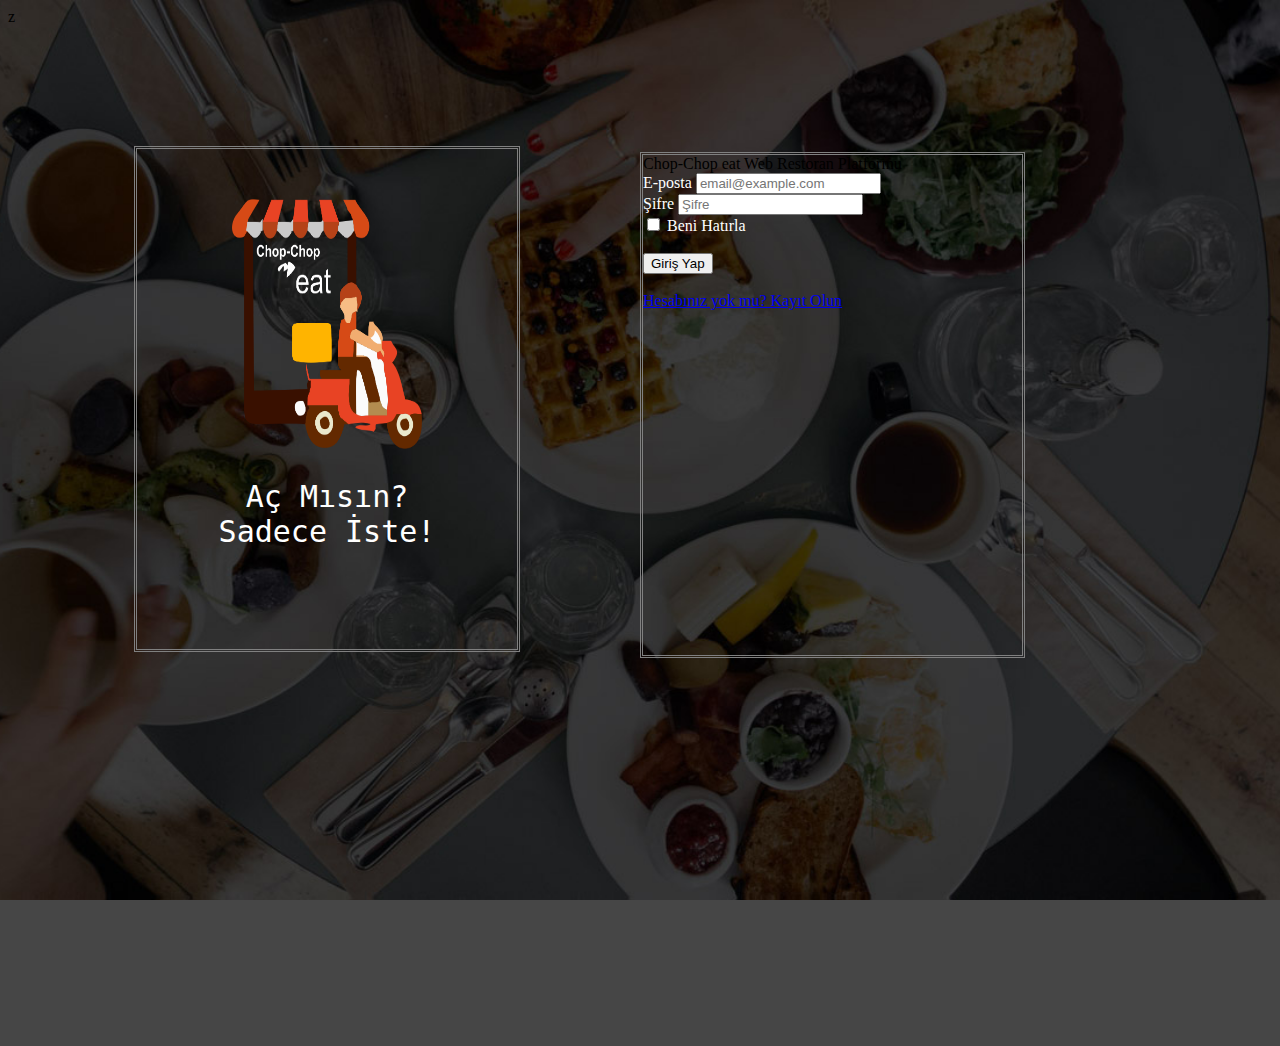
<file: yemek sitesi/index.html>
z<!DOCTYPE html>
<html lang="en" dir="ltr">
  <head>
    <meta charset="utf-8">
    <title>Chop-Chop eat</title>
    <link rel="stylesheet" type="text/css" href="css/mystyle.css">
    <!-- Required meta tags -->
    <meta charset="utf-8">
    <meta name="viewport" content="width=device-width, initial-scale=1, shrink-to-fit=no">

    <!-- Bootstrap CSS -->
    <link rel="stylesheet" href="https://stackpath.bootstrapcdn.com/bootstrap/4.1.1/css/bootstrap.min.css" integrity="sha384-WskhaSGFgHYWDcbwN70/dfYBj47jz9qbsMId/iRN3ewGhXQFZCSftd1LZCfmhktB" crossorigin="anonymous">
  </head>
  <body>
    <div class="main">
      <div class="logo">
        <div class="image"><img src="images/chop-chop.png" alt=""></div>
        <div class="slogan"><p>Aç Mısın?<br>Sadece İste!</p></div>
      </div>
      <div class="login">
        <div class="btn btn-warning btn-lg btn-block">Chop-Chop eat Web Restoran Platformu</div>
          <form  name="login" action="index.html" class="px-4 py-3">
            <div class="form-group">
              <label for="exampleDropdownFormEmail1">E-posta</label>
              <input type="email" class="form-control" id="exampleDropdownFormEmail1" placeholder="email@example.com" name=usuario>
            </div>
            <div class="form-group">
              <label for="exampleDropdownFormPassword1">Şifre</label>
              <input type="password" class="form-control" id="exampleDropdownFormPassword1" placeholder="Şifre" name=password>
            </div>
            <div class="form-check">
              <input type="checkbox" class="form-check-input" id="dropdownCheck">
              <label class="form-check-label" for="dropdownCheck">
                Beni Hatırla
              </label>
            </div><br>
            <button  class="btn btn-primary" onclick="go()">Giriş Yap</button>
            <br><br>
            <a href="registro.html">Hesabınız yok mu? Kayıt Olun</a>
      </div>
    </div>

    <script type="text/javascript">
      function go(){
        var usuario=document.login.usuario.value;
        var password=document.login.password.value;

        if (usuario=="crisantru@gmail.com" && password=="123456") {
          console.log("girildi");
          window.open('index2.html');
        } else {
          alert("Lütfen doğru kullanıcı adı ve şifre girin.");
        }
      }
    </script>

    <!-- Optional JavaScript -->
    <!-- jQuery first, then Popper.js, then Bootstrap JS -->
    <script src="https://code.jquery.com/jquery-3.3.1.slim.min.js" integrity="sha384-q8i/X+965DzO0rT7abK41JStQIAqVgRVzpbzo5smXKp4YfRvH+8abtTE1Pi6jizo" crossorigin="anonymous"></script>
    <script src="https://cdnjs.cloudflare.com/ajax/libs/popper.js/1.14.3/umd/popper.min.js" integrity="sha384-ZMP7rVo3mIykV+2+9J3UJ46jBk0WLaUAdn689aCwoqbBJiSnjAK/l8WvCWPIPm49" crossorigin="anonymous"></script>
    <script src="https://stackpath.bootstrapcdn.com/bootstrap/4.1.1/js/bootstrap.min.js" integrity="sha384-smHYKdLADwkXOn1EmN1qk/HfnUcbVRZyYmZ4qpPea6sjB/pTJ0euyQp0Mk8ck+5T" crossorigin="anonymous"></script>
  </body>
</html>
</file>
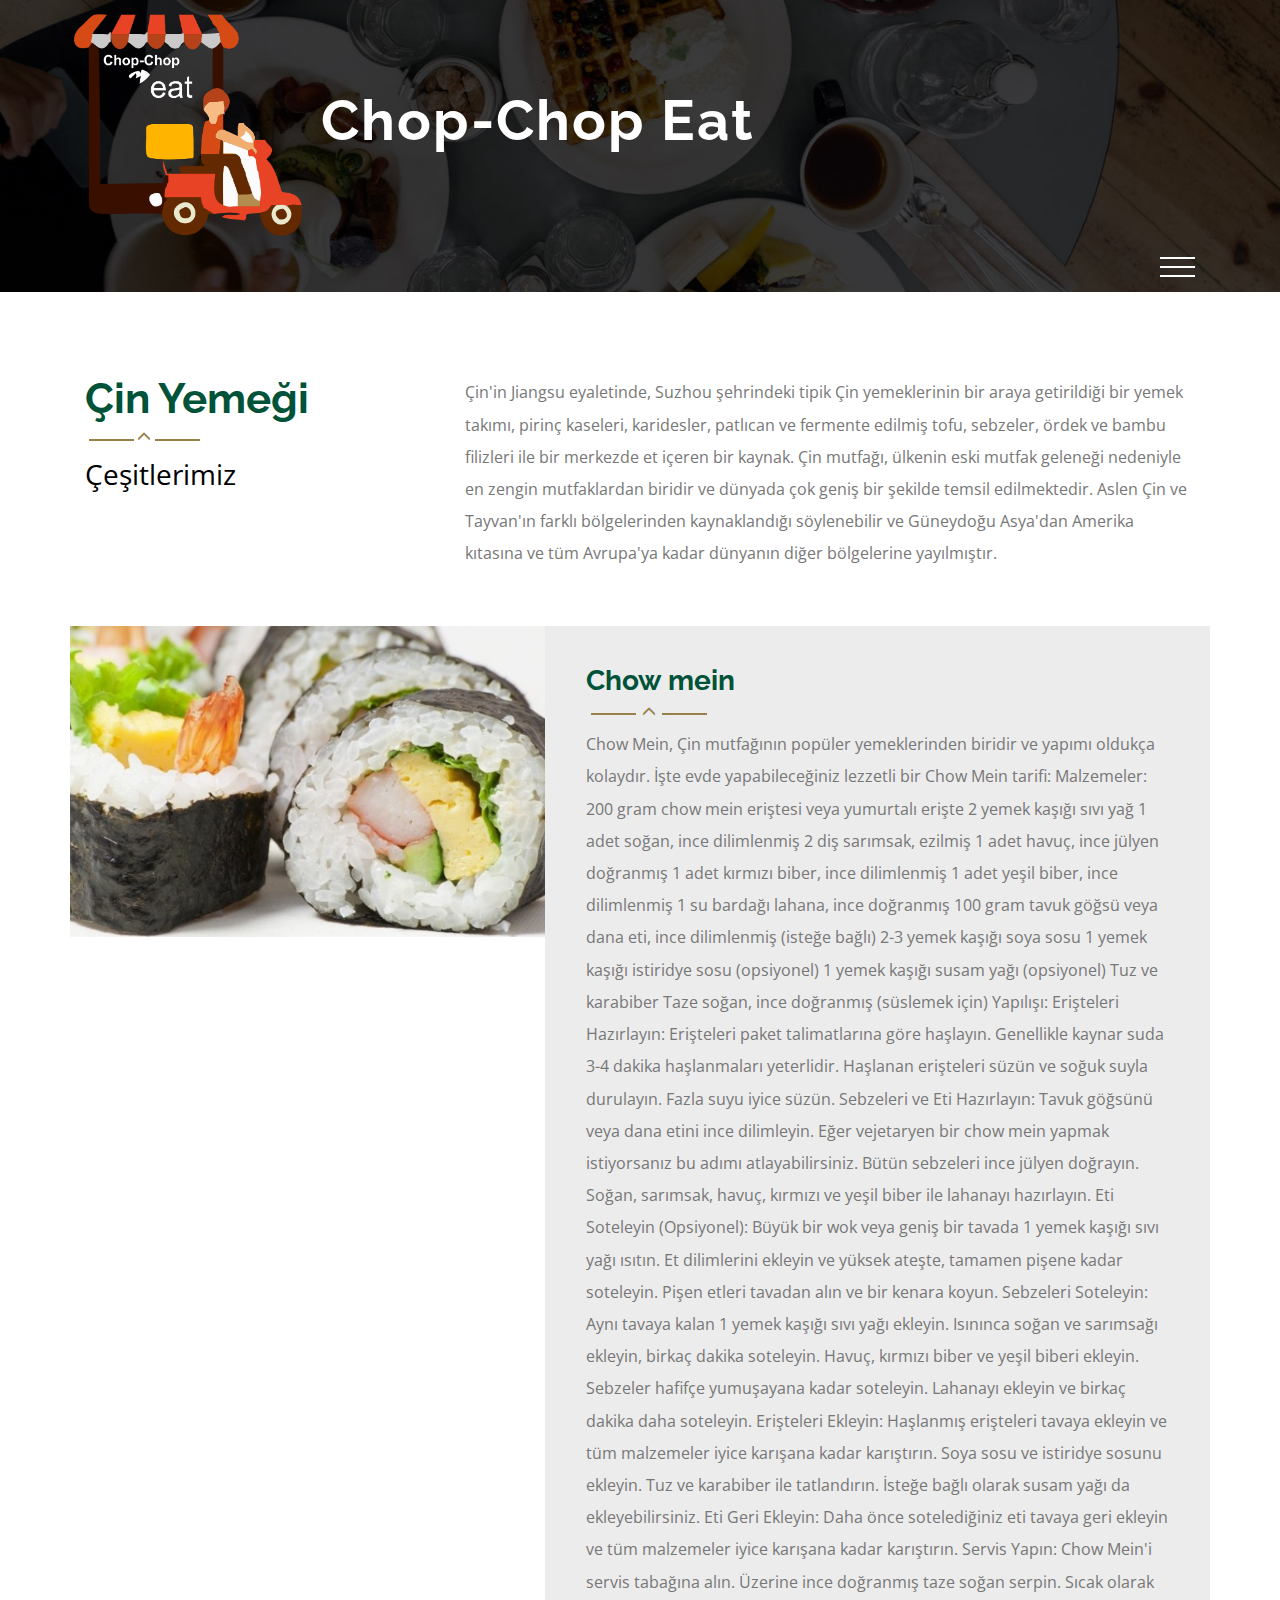
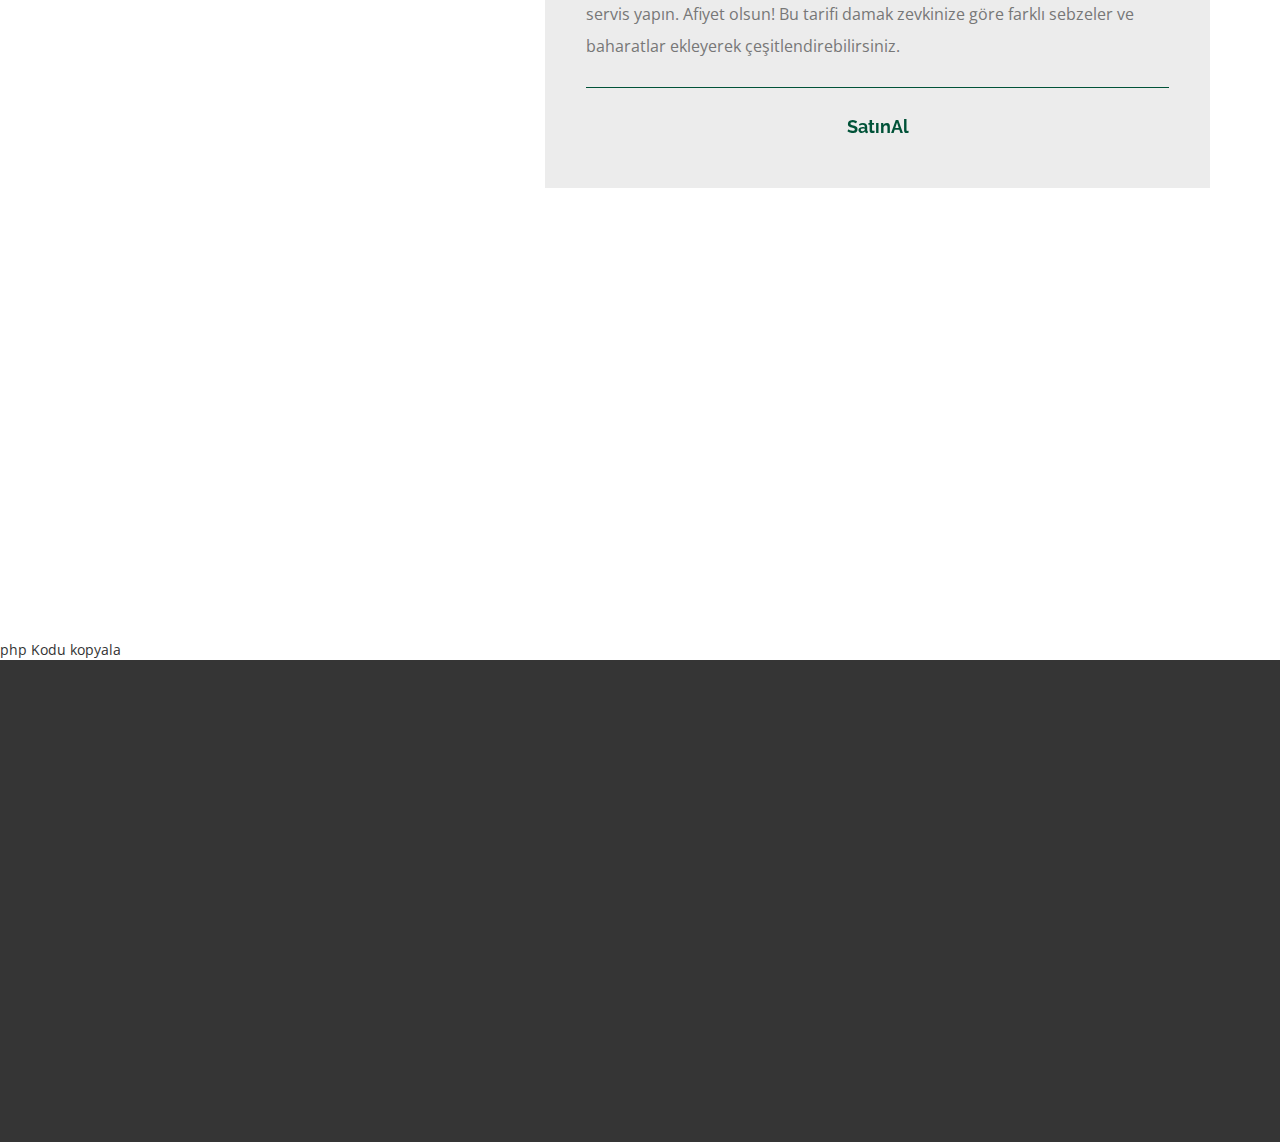
<file: yemek sitesi/comidaChina.html>
<!DOCTYPE html>
<html>
<head>
<title>Chop-Chop Eat::Çin Yemeği</title>
<link href="css/bootstrap.css" rel="stylesheet" type="text/css" media="all" />
<!-- jQuery (necessary for Bootstrap's JavaScript plugins) -->
<script src="js/jquery.min.js"></script>
<!-- Custom Theme files -->
<!--theme-style-->
<link href="css/style.css" rel="stylesheet" type="text/css" media="all" />
<!--//theme-style-->
<meta name="viewport" content="width=device-width, initial-scale=1">
<meta http-equiv="Content-Type" content="text/html; charset=utf-8" />
<meta name="keywords" content="Cookery Responsive web template, Bootstrap Web Templates, Flat Web Templates, Android Compatible web template,
Smartphone Compatible web template, free webdesigns for Nokia, Samsung, LG, SonyEricsson, Motorola web design" />
<script type="application/x-javascript"> addEventListener("load", function() { setTimeout(hideURLbar, 0); }, false); function hideURLbar(){ window.scrollTo(0,1); } </script>
<!---->
<link href='//fonts.googleapis.com/css?family=Raleway:400,200,100,300,500,600,700,800,900' rel='stylesheet' type='text/css'>
<link href='//fonts.googleapis.com/css?family=Open+Sans+Condensed:300,300italic,700' rel='stylesheet' type='text/css'>
<link href="css/styles.css" rel="stylesheet">
	<link rel="stylesheet" type="text/css" href="css/component.css" />
	<!-- animation-effect -->
<link href="css/animate.min.css" rel="stylesheet">
<script src="js/wow.min.js"></script>
<script>
 new WOW().init();
</script>
<!-- //animation-effect -->
</head>
<body>
<div class="header head">
	<div class="container">
		<div class="logo animated wow pulse" data-wow-duration="1000ms" data-wow-delay="500ms">
			<h1><a href="index2.html"><img src="images/chop-chop.png" alt="" class="img1">
      <span>Chop-Chop Eat</span></a></h1>
		</div>
		<div class="nav-icon">
			<a href="#" class="navicon"></a>
				<div class="toggle">
					<ul class="toggle-menu">
						<li><a  href="index2.html">Ana Sayfa</a></li>
						<li><a  href="menu.html">Menü</a></li>
						<li><a class="active" href="comidaChina.html">Çin Yemeği</a></li>
						<li><a  href="contact.html">İletişim</a></li>
					</ul>
				</div>
			<script>
			$('.navicon').on('click', function (e) {
			  e.preventDefault();
			  $(this).toggleClass('navicon--active');
			  $('.toggle').toggleClass('toggle--active');
			});
			</script>
		</div>
	<div class="clearfix"></div>
	</div>
	<!-- start search-->
</div>
<!--content-->
<div class="content">
	<div class="events">
		<div class="container">
			<div class="events-top">
				<div class="col-md-4 events-left animated wow fadeInLeft" data-wow-duration="1000ms" data-wow-delay="500ms">
					<h3>Çin Yemeği</h3>
					<label><i class="glyphicon glyphicon-menu-up"></i></label>
					<span>Çeşitlerimiz</span>
				</div>
				<div class="col-md-8 events-right animated wow fadeInRight" data-wow-duration="1000ms" data-wow-delay="500ms">
					<p>
					Çin'in Jiangsu eyaletinde, Suzhou şehrindeki tipik Çin yemeklerinin bir araya getirildiği bir yemek takımı, pirinç kaseleri, karidesler, patlıcan ve fermente edilmiş tofu, sebzeler, ördek ve bambu filizleri ile bir merkezde et içeren bir kaynak.
					Çin mutfağı, ülkenin eski mutfak geleneği nedeniyle en zengin mutfaklardan biridir ve dünyada çok geniş bir şekilde temsil edilmektedir. Aslen Çin ve Tayvan'ın farklı bölgelerinden kaynaklandığı söylenebilir ve Güneydoğu Asya'dan Amerika kıtasına ve tüm Avrupa'ya kadar dünyanın diğer bölgelerine yayılmıştır. </p>
				</div>
				<div class="clearfix"> </div>
			</div>
			<div class="events-bottom">
				<div class="col-md-5 events-bottom1 animated wow fadeInRight" data-wow-duration="1000ms" data-wow-delay="500ms">
					<a href=""><img src="images/comida_china/1.jpg" alt="" class="img-responsive"></a>
				</div>
				<div class="col-md-7 events-bottom2 animated wow fadeInLeft" data-wow-duration="1000ms" data-wow-delay="500ms">
					<h3>Chow mein</h3>
					<label><i class="glyphicon glyphicon-menu-up"></i></label>
					<p>Chow Mein, Çin mutfağının popüler yemeklerinden biridir ve yapımı oldukça kolaydır. İşte evde yapabileceğiniz lezzetli bir Chow Mein tarifi:

						Malzemeler:
						200 gram chow mein eriştesi veya yumurtalı erişte
						2 yemek kaşığı sıvı yağ
						1 adet soğan, ince dilimlenmiş
						2 diş sarımsak, ezilmiş
						1 adet havuç, ince jülyen doğranmış
						1 adet kırmızı biber, ince dilimlenmiş
						1 adet yeşil biber, ince dilimlenmiş
						1 su bardağı lahana, ince doğranmış
						100 gram tavuk göğsü veya dana eti, ince dilimlenmiş (isteğe bağlı)
						2-3 yemek kaşığı soya sosu
						1 yemek kaşığı istiridye sosu (opsiyonel)
						1 yemek kaşığı susam yağı (opsiyonel)
						Tuz ve karabiber
						Taze soğan, ince doğranmış (süslemek için)
						Yapılışı:
						Erişteleri Hazırlayın:
						
						Erişteleri paket talimatlarına göre haşlayın. Genellikle kaynar suda 3-4 dakika haşlanmaları yeterlidir. Haşlanan erişteleri süzün ve soğuk suyla durulayın. Fazla suyu iyice süzün.
						Sebzeleri ve Eti Hazırlayın:
						
						Tavuk göğsünü veya dana etini ince dilimleyin. Eğer vejetaryen bir chow mein yapmak istiyorsanız bu adımı atlayabilirsiniz.
						Bütün sebzeleri ince jülyen doğrayın. Soğan, sarımsak, havuç, kırmızı ve yeşil biber ile lahanayı hazırlayın.
						Eti Soteleyin (Opsiyonel):
						
						Büyük bir wok veya geniş bir tavada 1 yemek kaşığı sıvı yağı ısıtın. Et dilimlerini ekleyin ve yüksek ateşte, tamamen pişene kadar soteleyin. Pişen etleri tavadan alın ve bir kenara koyun.
						Sebzeleri Soteleyin:
						
						Aynı tavaya kalan 1 yemek kaşığı sıvı yağı ekleyin. Isınınca soğan ve sarımsağı ekleyin, birkaç dakika soteleyin.
						Havuç, kırmızı biber ve yeşil biberi ekleyin. Sebzeler hafifçe yumuşayana kadar soteleyin.
						Lahanayı ekleyin ve birkaç dakika daha soteleyin.
						Erişteleri Ekleyin:
						
						Haşlanmış erişteleri tavaya ekleyin ve tüm malzemeler iyice karışana kadar karıştırın.
						Soya sosu ve istiridye sosunu ekleyin. Tuz ve karabiber ile tatlandırın. İsteğe bağlı olarak susam yağı da ekleyebilirsiniz.
						Eti Geri Ekleyin:
						
						Daha önce sotelediğiniz eti tavaya geri ekleyin ve tüm malzemeler iyice karışana kadar karıştırın.
						Servis Yapın:
						
						Chow Mein'i servis tabağına alın. Üzerine ince doğranmış taze soğan serpin.
						Sıcak olarak servis yapın.
						Afiyet olsun! Bu tarifi damak zevkinize göre farklı sebzeler ve baharatlar ekleyerek çeşitlendirebilirsiniz.
					
					</p>
					<div class="read-more">
						<a class="link link-yaku" href=""onclick="myFunction()">
							<span>S</span><span>a</span><span>t</span><span>ı</span><span>n</span><span> </span><span>A</span><span>l</span>
						</a>
					</div>
				</div>
				<div class="clearfix"> </div>
			</div>
			<div class="events-bottom">
				<div class="col-md-7 events-bottom2 animated wow fadeInUp" data-wow-duration="1000ms" data-wow-delay="500ms">
					<h3>Sushi</h3>
					<label><i class="glyphicon glyphicon-menu-up"></i></label>
					<p>Asia Buffet
					</p>
					<div class="read-more">
						<a class="link link-yaku" href=""onclick="myFunction()">
							<span>S</span><span>a</span><span>t</span><span>ı</span><span>n</span><span> </span><span>A</span><span>l</span>
						</a>
					</div>
				</div>
				<div class="col-md-5 events-bottom1 animated wow fadeInDown" data-wow-duration="1000ms" data-wow-delay="500ms">
					<a href=""><img src="images/comida_china/2.jpg" alt="" class="img-responsive"></a>
				</div>
				<div class="clearfix"> </div>
			</div>
		</div>
	</div>
</div>
<script>
function myFunction() {
    var myWindow = window.open("https://form.jotform.co/crisantru/paypal-chop-chop-eat");
}
</script>

<!--footer-->
<!--footer-->
php
Kodu kopyala
<div class="footer">
	<div class="container">
		<div class="footer-head">
			<div class="col-md-8 footer-top animated wow fadeInRight" data-wow-duration="1000ms" data-wow-delay="500ms">
				<ul class=" in">
					<li><a href="index.html">Ana Sayfa</a></li>
					<li><a  href="menu.html">Menü</a></li>

					<li><a  href="contact.html">İletişim</a></li>
				</ul>
					<span>Chop-Chop Eat. Diyetinizin bir parçası olarak bizi seçin</span>
			</div>
			<div class="col-md-4 footer-bottom  animated wow fadeInLeft" data-wow-duration="1000ms" data-wow-delay="500ms">
				<h2>Bizi Takip Edin</h2>
				<label><i class="glyphicon glyphicon-menu-up"></i></label>
				<p>Ayrıca sosyal medya hesaplarımızda da göz atabilir ve damak zevkiniz için neler hazırladığımızı görebilirsiniz.</p>
				<ul class="social-ic">
					<li><a href="#"><i></i></a></li>
					<li><a href="#"><i class="ic"></i></a></li>
					<li><a href="#"><i class="ic1"></i></a></li>
					<li><a href="#"><i class="ic2"></i></a></li>
					<li><a href="#"><i class="ic3"></i></a></li>
				</ul>

			</div>
		<div class="clearfix"> </div>

		</div>
		<p class="footer-class animated wow bounce" data-wow-duration="1000ms" data-wow-delay="500ms">&copy; 2024 Cookery. Tüm Hakları Saklıdır | Tasarım ve Düzenleme: <a href="">emrebicer756@gmail.com</a>
		</p>
	</div>
</div>
<!--//footer-->
<!--//footer-->
</body>
</html>
</file>
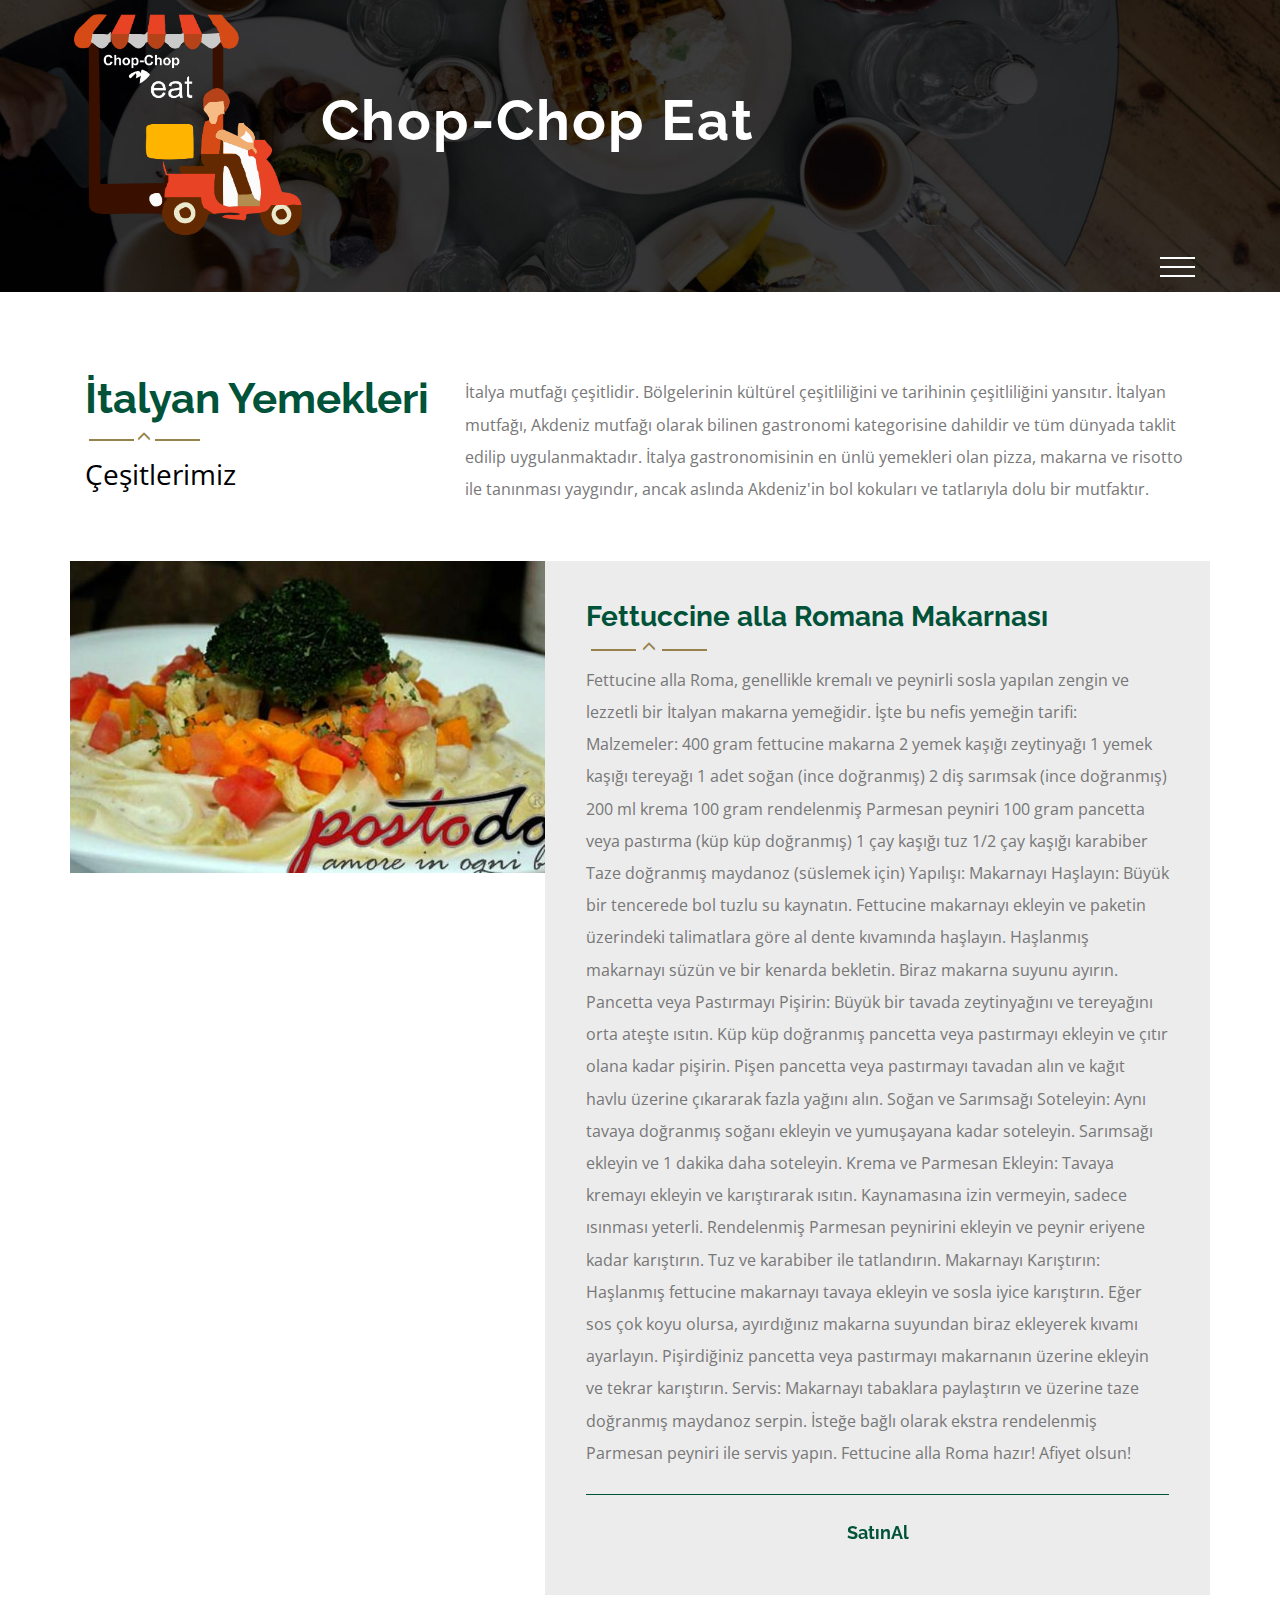
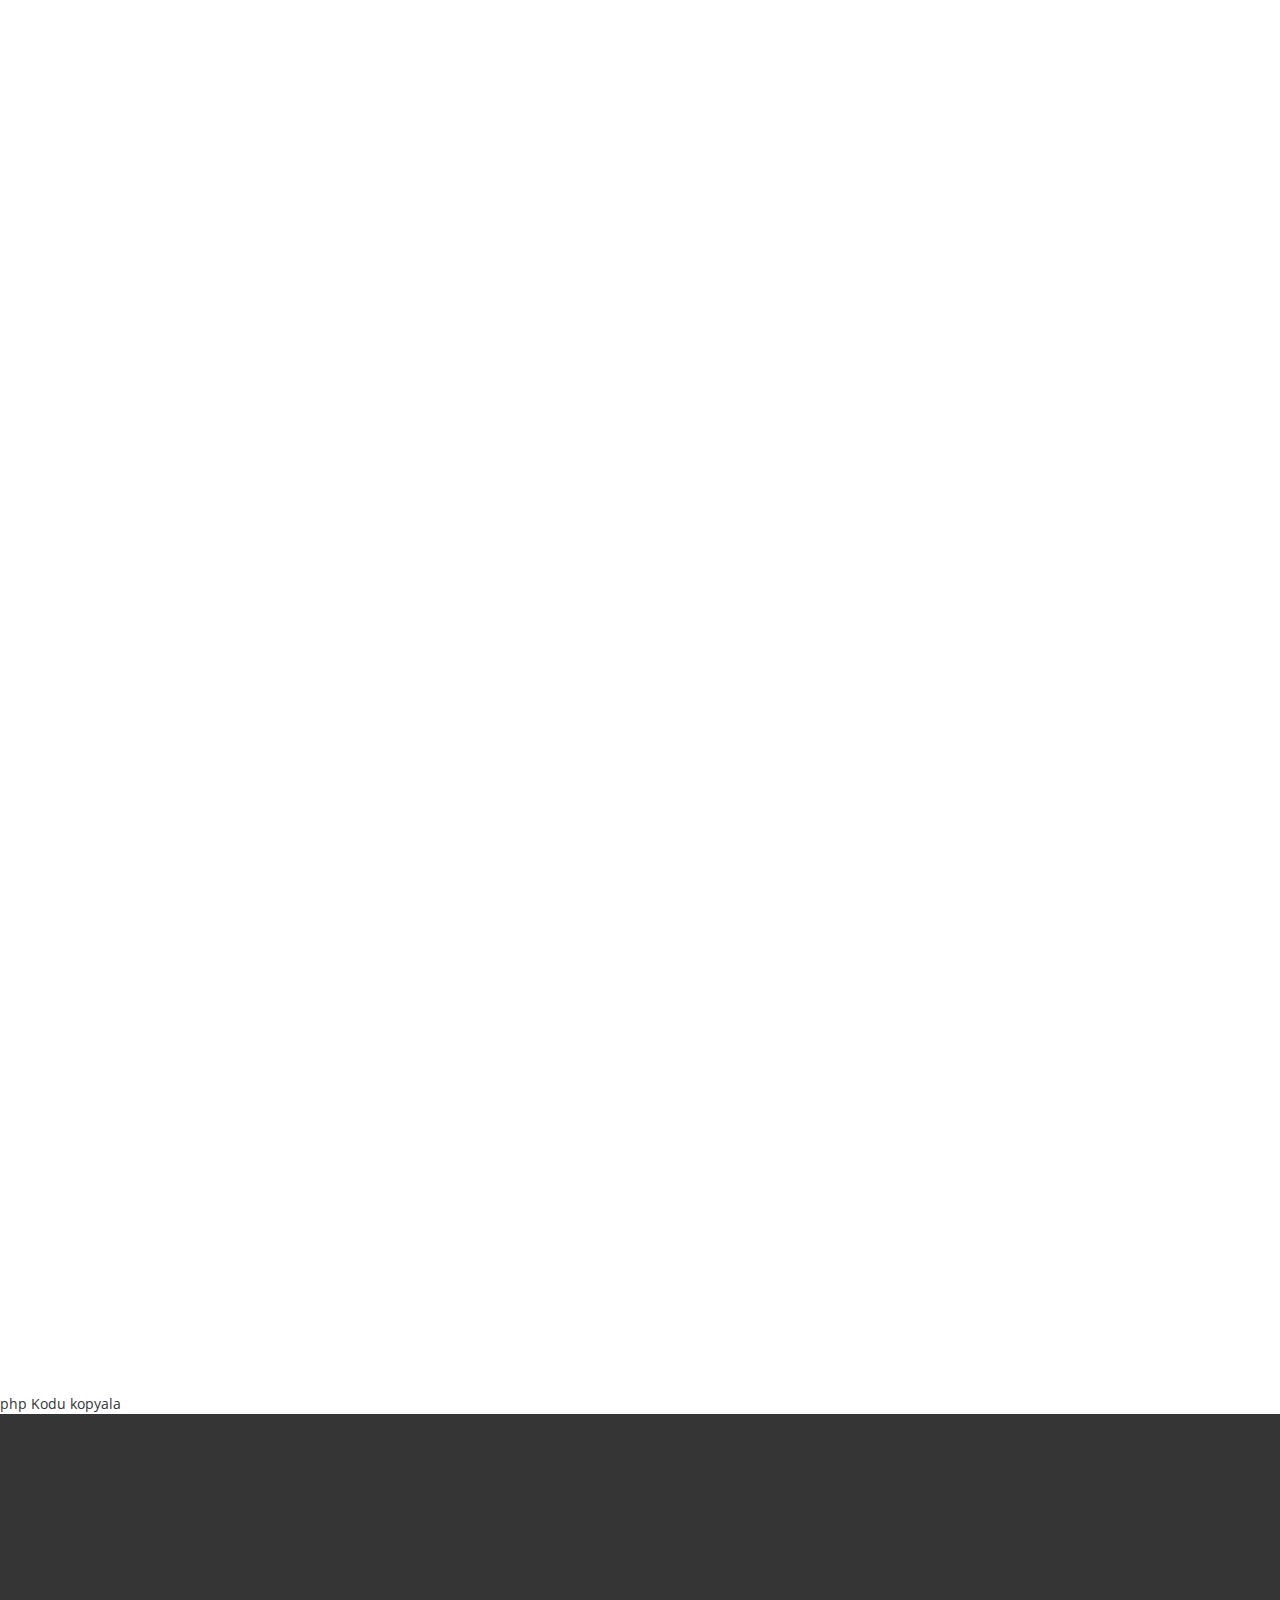
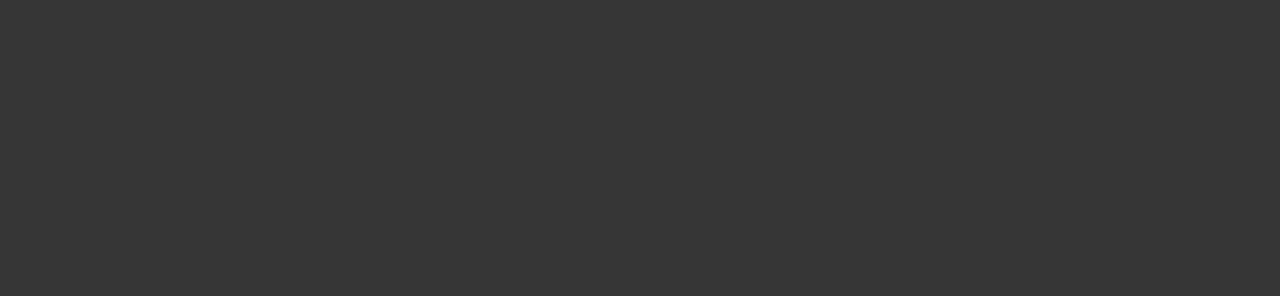
<file: yemek sitesi/comidaItaliana.html>
<!DOCTYPE html>
<html>
<head>
<title>Chop-Chop Eat::İtalyan Yemekleri</title>
<link href="css/bootstrap.css" rel="stylesheet" type="text/css" media="all" />
<!-- jQuery (necessary for Bootstrap's JavaScript plugins) -->
<script src="js/jquery.min.js"></script>
<!-- Custom Theme files -->
<!--theme-style-->
<link href="css/style.css" rel="stylesheet" type="text/css" media="all" />
<!--//theme-style-->
<meta name="viewport" content="width=device-width, initial-scale=1">
<meta http-equiv="Content-Type" content="text/html; charset=utf-8" />
<meta name="keywords" content="Cookery Responsive web template, Bootstrap Web Templates, Flat Web Templates, Android Compatible web template,
Smartphone Compatible web template, free webdesigns for Nokia, Samsung, LG, SonyEricsson, Motorola web design" />
<script type="application/x-javascript"> addEventListener("load", function() { setTimeout(hideURLbar, 0); }, false); function hideURLbar(){ window.scrollTo(0,1); } </script>
<!---->
<link href='//fonts.googleapis.com/css?family=Raleway:400,200,100,300,500,600,700,800,900' rel='stylesheet' type='text/css'>
<link href='//fonts.googleapis.com/css?family=Open+Sans+Condensed:300,300italic,700' rel='stylesheet' type='text/css'>
<link href="css/styles.css" rel="stylesheet">
	<link rel="stylesheet" type="text/css" href="css/component.css" />
	<!-- animation-effect -->
<link href="css/animate.min.css" rel="stylesheet">
<script src="js/wow.min.js"></script>
<script>
 new WOW().init();
</script>
<!-- //animation-effect -->
</head>
<body>
<div class="header head">
	<div class="container">
		<div class="logo animated wow pulse" data-wow-duration="1000ms" data-wow-delay="500ms">
			<h1><a href="index2.html"><img src="images/chop-chop.png" alt="" class="img1">
      <span>Chop-Chop Eat</span></a></h1>
		</div>
		<div class="nav-icon">
			<a href="#" class="navicon"></a>
				<div class="toggle">
					<ul class="toggle-menu">
						<li><a  href="index2.html">Ana Sayfa</a></li>
						<li><a  href="menu.html">Menü</a></li>
						<li><a class="active" href="comidaItaliana.html">İtalyan Yemekleri</a></li>
						<li><a  href="contact.html">İletişim</a></li>
					</ul>
				</div>
			<script>
			$('.navicon').on('click', function (e) {
			  e.preventDefault();
			  $(this).toggleClass('navicon--active');
			  $('.toggle').toggleClass('toggle--active');
			});
			</script>
		</div>
	<div class="clearfix"></div>
	</div>
	<!-- start search-->
</div>
<!--content-->
<div class="content">
	<div class="events">
		<div class="container">
			<div class="events-top">
				<div class="col-md-4 events-left animated wow fadeInLeft" data-wow-duration="1000ms" data-wow-delay="500ms">
					<h3>İtalyan Yemekleri</h3>
					<label><i class="glyphicon glyphicon-menu-up"></i></label>
					<span>Çeşitlerimiz</span>
				</div>
				<div class="col-md-8 events-right animated wow fadeInRight" data-wow-duration="1000ms" data-wow-delay="500ms">
					<p>
				İtalya mutfağı çeşitlidir. Bölgelerinin kültürel çeşitliliğini ve tarihinin çeşitliliğini yansıtır. İtalyan mutfağı, Akdeniz mutfağı olarak bilinen gastronomi kategorisine dahildir ve tüm dünyada taklit edilip uygulanmaktadır. İtalya gastronomisinin en ünlü yemekleri olan pizza, makarna ve risotto ile tanınması yaygındır, ancak aslında Akdeniz'in bol kokuları ve tatlarıyla dolu bir mutfaktır.</p>
				</div>
				<div class="clearfix"> </div>
			</div>
			<div class="events-bottom">
				<div class="col-md-5 events-bottom1 animated wow fadeInRight" data-wow-duration="1000ms" data-wow-delay="500ms">
					<a href=""><img src="images/comida_italiana/1.jpg" alt="" class="img-responsive"></a>
				</div>
				<div class="col-md-7 events-bottom2 animated wow fadeInLeft" data-wow-duration="1000ms" data-wow-delay="500ms">
					<h3>Fettuccine alla Romana Makarnası</h3>
					<label><i class="glyphicon glyphicon-menu-up"></i></label>
					<p>Fettucine alla Roma, genellikle kremalı ve peynirli sosla yapılan zengin ve lezzetli bir İtalyan makarna yemeğidir. İşte bu nefis yemeğin tarifi:

						Malzemeler:
						400 gram fettucine makarna
						2 yemek kaşığı zeytinyağı
						1 yemek kaşığı tereyağı
						1 adet soğan (ince doğranmış)
						2 diş sarımsak (ince doğranmış)
						200 ml krema
						100 gram rendelenmiş Parmesan peyniri
						100 gram pancetta veya pastırma (küp küp doğranmış)
						1 çay kaşığı tuz
						1/2 çay kaşığı karabiber
						Taze doğranmış maydanoz (süslemek için)
						Yapılışı:
						Makarnayı Haşlayın:
						
						Büyük bir tencerede bol tuzlu su kaynatın. Fettucine makarnayı ekleyin ve paketin üzerindeki talimatlara göre al dente kıvamında haşlayın.
						Haşlanmış makarnayı süzün ve bir kenarda bekletin. Biraz makarna suyunu ayırın.
						Pancetta veya Pastırmayı Pişirin:
						
						Büyük bir tavada zeytinyağını ve tereyağını orta ateşte ısıtın.
						Küp küp doğranmış pancetta veya pastırmayı ekleyin ve çıtır olana kadar pişirin. Pişen pancetta veya pastırmayı tavadan alın ve kağıt havlu üzerine çıkararak fazla yağını alın.
						Soğan ve Sarımsağı Soteleyin:
						
						Aynı tavaya doğranmış soğanı ekleyin ve yumuşayana kadar soteleyin.
						Sarımsağı ekleyin ve 1 dakika daha soteleyin.
						Krema ve Parmesan Ekleyin:
						
						Tavaya kremayı ekleyin ve karıştırarak ısıtın. Kaynamasına izin vermeyin, sadece ısınması yeterli.
						Rendelenmiş Parmesan peynirini ekleyin ve peynir eriyene kadar karıştırın. Tuz ve karabiber ile tatlandırın.
						Makarnayı Karıştırın:
						
						Haşlanmış fettucine makarnayı tavaya ekleyin ve sosla iyice karıştırın. Eğer sos çok koyu olursa, ayırdığınız makarna suyundan biraz ekleyerek kıvamı ayarlayın.
						Pişirdiğiniz pancetta veya pastırmayı makarnanın üzerine ekleyin ve tekrar karıştırın.
						Servis:
						
						Makarnayı tabaklara paylaştırın ve üzerine taze doğranmış maydanoz serpin.
						İsteğe bağlı olarak ekstra rendelenmiş Parmesan peyniri ile servis yapın.
						Fettucine alla Roma hazır! Afiyet olsun!
					</p>
					<div class="read-more">
						<a class="link link-yaku" href=""onclick="myFunction()">
							<span>S</span><span>a</span><span>t</span><span>ı</span><span>n</span><span> </span><span>A</span><span>l</span>
						</a>
					</div>
				</div>
				<div class="clearfix"> </div>
			</div>
			<div class="events-bottom">
				<div class="col-md-7 events-bottom2 animated wow fadeInUp" data-wow-duration="1000ms" data-wow-delay="500ms">
					<h3>İspanaklı Cannelloni Makarnası</h3>
					<label><i class="glyphicon glyphicon-menu-up"></i></label>
					<p>İspanaklı cannelloni, lezzetli ve besleyici bir İtalyan yemeğidir. İşte adım adım tarifi:

						Malzemeler:
						İç Harcı için:
						
						500 gram taze ıspanak (temizlenmiş ve doğranmış)
						250 gram ricotta peyniri
						1 su bardağı rendelenmiş mozzarella peyniri
						1/2 su bardağı rendelenmiş Parmesan peyniri
						1 adet yumurta
						2 diş sarımsak (ince doğranmış)
						Tuz ve karabiber
						Beşamel Sos için:
						
						4 yemek kaşığı tereyağı
						4 yemek kaşığı un
						3 su bardağı süt
						Bir tutam rendelenmiş muskat cevizi
						Tuz ve karabiber
						Domates Sos için:
						
						2 su bardağı domates sosu (konserve veya ev yapımı)
						1 yemek kaşığı zeytinyağı
						1 diş sarımsak (ince doğranmış)
						Tuz ve karabiber
						Makarnalar:
						
						250 gram cannelloni makarna
						Üzeri için:
						
						1 su bardağı rendelenmiş mozzarella peyniri
						1/2 su bardağı rendelenmiş Parmesan peyniri
						Yapılışı:
						İç Harcın Hazırlanması:
						
						Büyük bir tavada az miktarda zeytinyağı ısıtın, doğranmış sarımsakları ekleyin ve kokusu çıkana kadar soteleyin.
						Doğranmış ıspanakları ekleyin ve suyunu salıp çekene kadar pişirin. Soğuması için bir kenara alın.
						Soğuyan ıspanakları, ricotta peyniri, rendelenmiş mozzarella ve Parmesan peynirlerini, yumurtayı, tuz ve karabiberi geniş bir kasede karıştırın.
						Beşamel Sosun Hazırlanması:
						
						Orta ateşte bir tencerede tereyağını eritin.
						Unu ekleyin ve sürekli karıştırarak 1-2 dakika kavurun.
						Sütü yavaş yavaş ekleyin ve sürekli karıştırarak koyulaşana kadar pişirin.
						Muskat cevizi, tuz ve karabiber ile tatlandırın. Beşamel sosun kıvamı pürüzsüz olmalıdır.
						Domates Sosun Hazırlanması:
						
						Küçük bir tencerede zeytinyağını ısıtın ve doğranmış sarımsağı ekleyin. Sarımsakların kokusu çıkana kadar soteleyin.
						Domates sosunu ekleyin ve tuz, karabiber ile tatlandırın. 10-15 dakika kısık ateşte pişirin.
						Cannelloni Makarnaların Doldurulması:
						
						İç harcı bir krema sıkma torbasına veya sağlam bir buzdolabı poşetine koyun ve ucu keserek cannelloni makarnalarını doldurun.
						Doldurulan cannellonileri bir fırın kabına dizin.
						Pişirme:
						
						Cannellonilerin üzerine beşamel sosu dökün ve her tarafını kaplayacak şekilde yayın.
						Beşamel sosun üzerine domates sosunu dökün.
						Son olarak, rendelenmiş mozzarella ve Parmesan peynirlerini üzerine serpin.
						Fırınlama:
						
						Önceden ısıtılmış 180 derece fırında yaklaşık 30-35 dakika, üzeri altın rengini alana kadar pişirin.
						Servis:
						
						Fırından çıkan cannelloniyi biraz dinlendirdikten sonra dilimleyerek servis edin.
						Afiyet olsun!
						
						
						
						
						
						
						
						
					</p>
					<div class="read-more">
						<a class="link link-yaku" href=""onclick="myFunction()">
							<span>S</span><span>a</span><span>t</span><span>ı</span><span>n</span><span> </span><span>A</span><span>l</span>
						</a>
					</div>
				</div>
				<div class="col-md-5 events-bottom1 animated wow fadeInDown" data-wow-duration="1000ms" data-wow-delay="500ms">
					<a href=""><img src="images/comida_italiana/2.jpg" alt="" class="img-responsive"></a>
				</div>
				<div class="clearfix"> </div>
			</div>
		</div>
	</div>
</div>
<script>
function myFunction() {
    var myWindow = window.open("https://form.jotform.co/crisantru/paypal-chop-chop-eat");
}
</script>

<!--footer-->
<!--footer-->
php
Kodu kopyala
<div class="footer">
	<div class="container">
		<div class="footer-head">
			<div class="col-md-8 footer-top animated wow fadeInRight" data-wow-duration="1000ms" data-wow-delay="500ms">
				<ul class=" in">
					<li><a href="index.html">Ana Sayfa</a></li>
					<li><a  href="menu.html">Menü</a></li>

					<li><a  href="contact.html">İletişim</a></li>
				</ul>
					<span>Chop-Chop Eat. Bizi diyetinizin bir parçası olarak seçin</span>
			</div>
			<div class="col-md-4 footer-bottom  animated wow fadeInLeft" data-wow-duration="1000ms" data-wow-delay="500ms">
				<h2>Bizi Takip Edin</h2>
				<label><i class="glyphicon glyphicon-menu-up"></i></label>
				<p>Ayrıca sosyal medyamıza göz atabilir ve damak zevkiniz için neler hazırladığımızı görebilirsiniz.</p>
				<ul class="social-ic">
					<li><a href="#"><i></i></a></li>
					<li><a href="#"><i class="ic"></i></a></li>
					<li><a href="#"><i class="ic1"></i></a></li>
					<li><a href="#"><i class="ic2"></i></a></li>
					<li><a href="#"><i class="ic3"></i></a></li>
				</ul>

			</div>
		<div class="clearfix"> </div>

		</div>
		<p class="footer-class animated wow bounce" data-wow-duration="1000ms" data-wow-delay="500ms">&copy; 2024 Cookery. Tüm Hakları Saklıdır | Tasarım ve Düzenleme <a href="">emrebicer756@gmail.com</a> tarafından yapılmıştır.
		</p>
	</div>
</div>
<!--//footer-->
<!--//footer-->
</body>
</html>
</file>
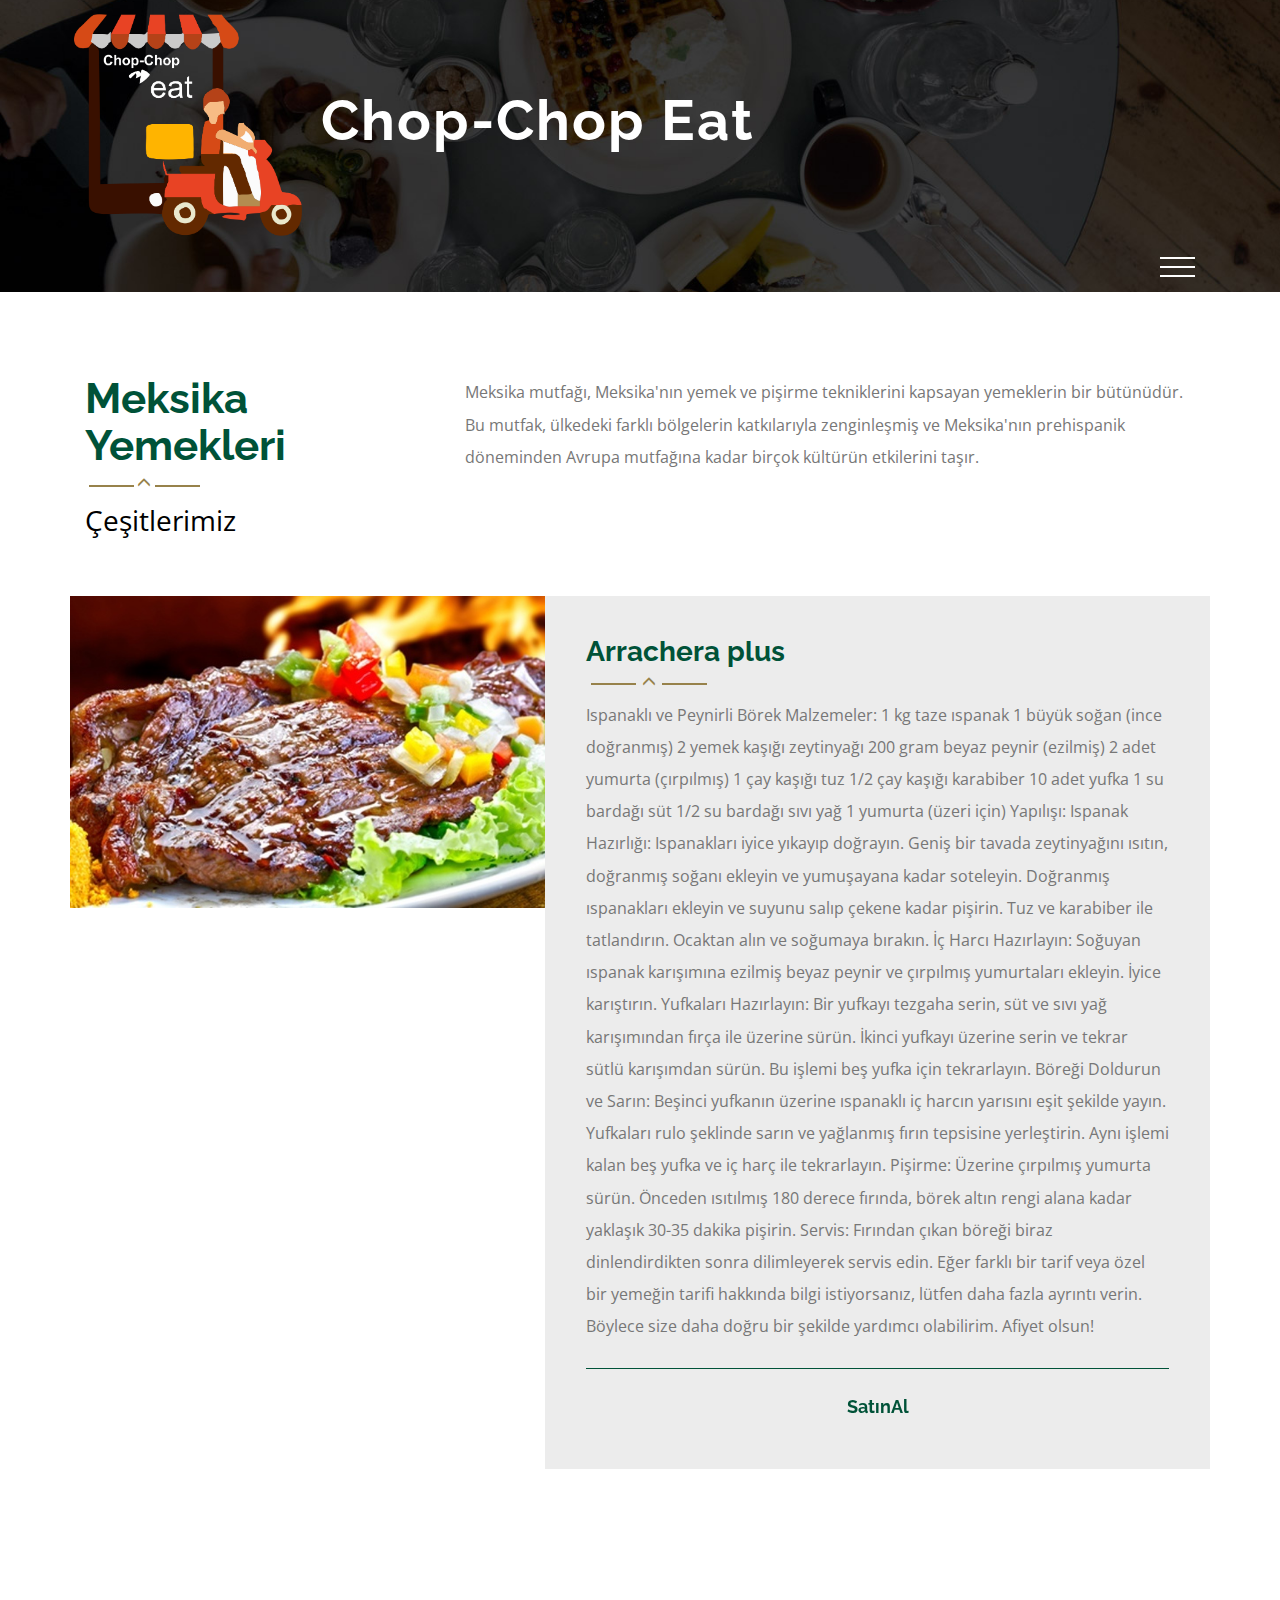
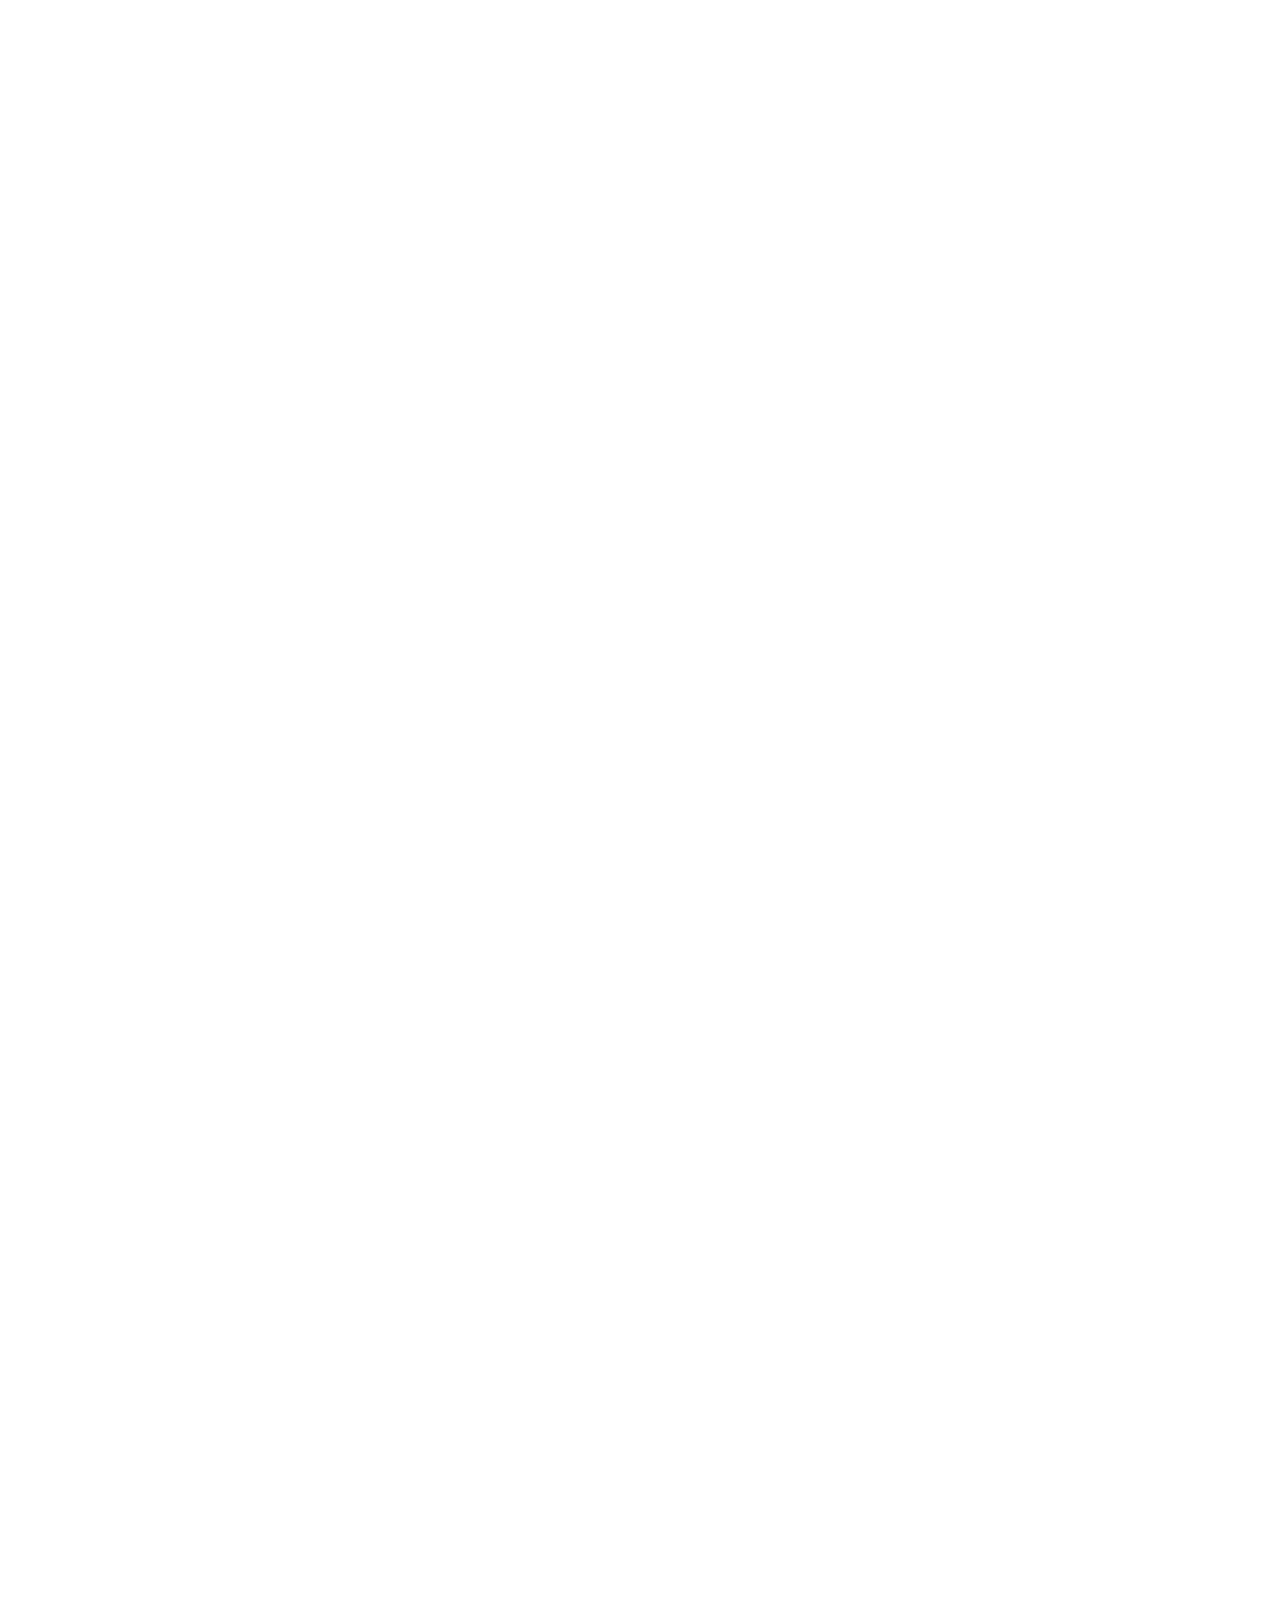
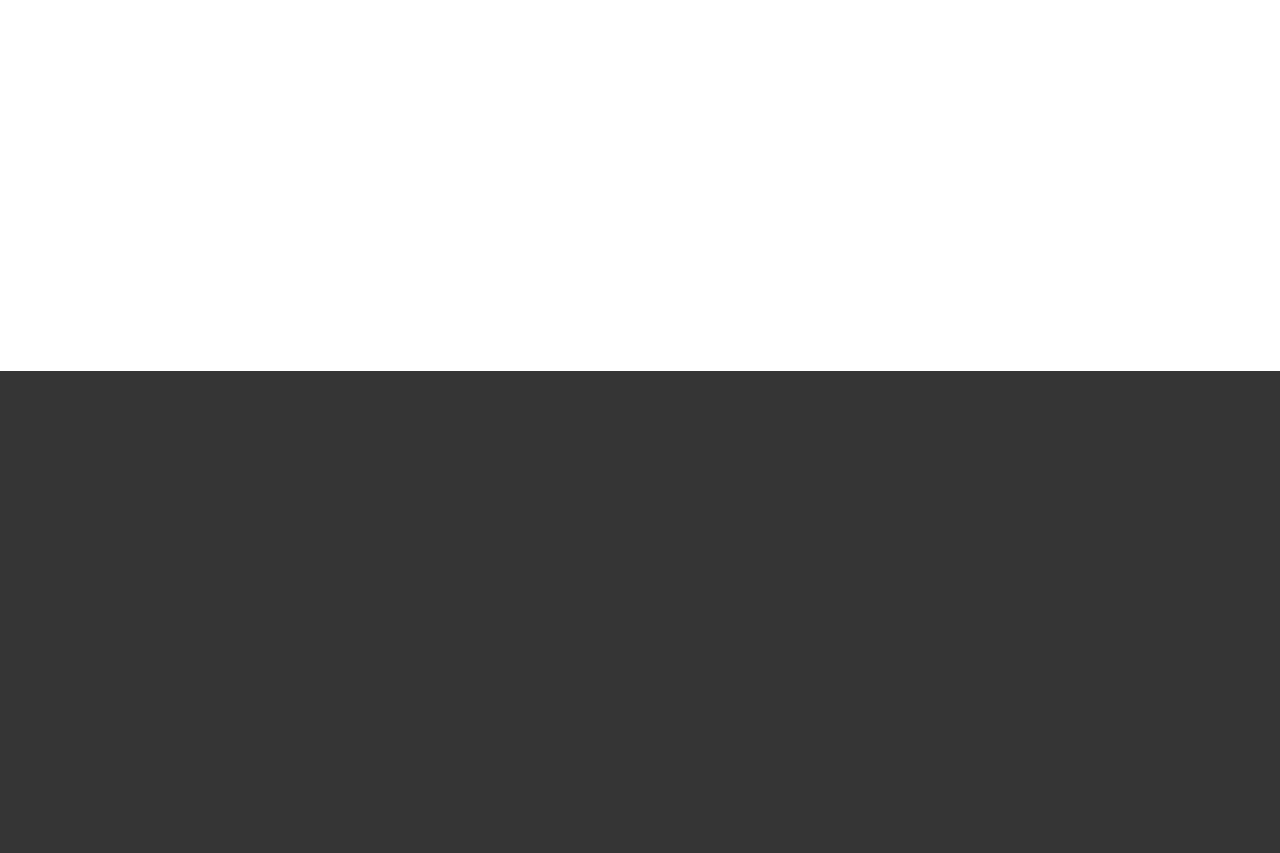
<file: yemek sitesi/comidaMexicana.html>
<!DOCTYPE html>
<html>
<head>
<title>Chop-Chop Eat::Meksika Yemekleri</title>
<link href="css/bootstrap.css" rel="stylesheet" type="text/css" media="all" />
<!-- jQuery (necessary for Bootstrap's JavaScript plugins) -->
<script src="js/jquery.min.js"></script>
<!-- Custom Theme files -->
<!--theme-style-->
<link href="css/style.css" rel="stylesheet" type="text/css" media="all" />
<!--//theme-style-->
<meta name="viewport" content="width=device-width, initial-scale=1">
<meta http-equiv="Content-Type" content="text/html; charset=utf-8" />
<meta name="keywords" content="Cookery Responsive web template, Bootstrap Web Templates, Flat Web Templates, Android Compatible web template,
Smartphone Compatible web template, free webdesigns for Nokia, Samsung, LG, SonyEricsson, Motorola web design" />
<script type="application/x-javascript"> addEventListener("load", function() { setTimeout(hideURLbar, 0); }, false); function hideURLbar(){ window.scrollTo(0,1); } </script>
<!---->
<link href='//fonts.googleapis.com/css?family=Raleway:400,200,100,300,500,600,700,800,900' rel='stylesheet' type='text/css'>
<link href='//fonts.googleapis.com/css?family=Open+Sans+Condensed:300,300italic,700' rel='stylesheet' type='text/css'>
<link href="css/styles.css" rel="stylesheet">
<link rel="stylesheet" type="text/css" href="css/component.css" />
<!-- animation-effect -->
<link href="css/animate.min.css" rel="stylesheet">
<script src="js/wow.min.js"></script>
<script>
 new WOW().init();
</script>
<!-- //animation-effect -->

</head>
<body>
<div class="header head">
	<div class="container">
		<div class="logo animated wow pulse" data-wow-duration="1000ms" data-wow-delay="500ms">
			<h1><a href="index2.html"><img src="images/chop-chop.png" alt="" class="img1">
      <span>Chop-Chop Eat</span></a></h1>
		</div>
		<div class="nav-icon">
			<a href="#" class="navicon"></a>
				<div class="toggle">
					<ul class="toggle-menu">
						<li><a  href="index2.html">Ana Sayfa</a></li>
						<li><a  href="menu.html">Menü</a></li>
						<li><a class="active" href="comidaMexicana.html">Meksika Yemekleri</a></li>
						<li><a  href="contact.html">İletişim</a></li>
					</ul>
				</div>
			<script>
			$('.navicon').on('click', function (e) {
			  e.preventDefault();
			  $(this).toggleClass('navicon--active');
			  $('.toggle').toggleClass('toggle--active');
			});
			</script>
		</div>
	<div class="clearfix"></div>
	</div>
	<!-- start search-->

</div>
<!--content-->
<div class="content">
	<div class="events">
		<div class="container">
			<div class="events-top">
				<div class="col-md-4 events-left animated wow fadeInLeft" data-wow-duration="1000ms" data-wow-delay="500ms">
					<h3>Meksika Yemekleri</h3>
					<label><i class="glyphicon glyphicon-menu-up"></i></label>
					<span>Çeşitlerimiz</span>
				</div>
				<div class="col-md-8 events-right animated wow fadeInRight" data-wow-duration="1000ms" data-wow-delay="500ms">
					<p>
						Meksika mutfağı, Meksika'nın yemek ve pişirme tekniklerini kapsayan yemeklerin bir bütünüdür. Bu mutfak, ülkedeki farklı bölgelerin katkılarıyla zenginleşmiş ve Meksika'nın prehispanik döneminden Avrupa mutfağına kadar birçok kültürün etkilerini taşır.
					</p>
				</div>
				<div class="clearfix"> </div>
			</div>
			<div class="events-bottom">
				<div class="col-md-5 events-bottom1 animated wow fadeInRight" data-wow-duration="1000ms" data-wow-delay="500ms">
					<a href=""><img src="images/comida_mexicana/1.jpg" alt="" class="img-responsive"></a>
				</div>
				<div class="col-md-7 events-bottom2 animated wow fadeInLeft" data-wow-duration="1000ms" data-wow-delay="500ms">
					<h3>Arrachera plus</h3>
					<label><i class="glyphicon glyphicon-menu-up"></i></label>
					<p>Ispanaklı ve Peynirli Börek
						Malzemeler:
						
						1 kg taze ıspanak
						1 büyük soğan (ince doğranmış)
						2 yemek kaşığı zeytinyağı
						200 gram beyaz peynir (ezilmiş)
						2 adet yumurta (çırpılmış)
						1 çay kaşığı tuz
						1/2 çay kaşığı karabiber
						10 adet yufka
						1 su bardağı süt
						1/2 su bardağı sıvı yağ
						1 yumurta (üzeri için)
						Yapılışı:
						
						Ispanak Hazırlığı:
						
						Ispanakları iyice yıkayıp doğrayın.
						Geniş bir tavada zeytinyağını ısıtın, doğranmış soğanı ekleyin ve yumuşayana kadar soteleyin.
						Doğranmış ıspanakları ekleyin ve suyunu salıp çekene kadar pişirin. Tuz ve karabiber ile tatlandırın. Ocaktan alın ve soğumaya bırakın.
						İç Harcı Hazırlayın:
						
						Soğuyan ıspanak karışımına ezilmiş beyaz peynir ve çırpılmış yumurtaları ekleyin. İyice karıştırın.
						Yufkaları Hazırlayın:
						
						Bir yufkayı tezgaha serin, süt ve sıvı yağ karışımından fırça ile üzerine sürün.
						İkinci yufkayı üzerine serin ve tekrar sütlü karışımdan sürün. Bu işlemi beş yufka için tekrarlayın.
						Böreği Doldurun ve Sarın:
						
						Beşinci yufkanın üzerine ıspanaklı iç harcın yarısını eşit şekilde yayın.
						Yufkaları rulo şeklinde sarın ve yağlanmış fırın tepsisine yerleştirin.
						Aynı işlemi kalan beş yufka ve iç harç ile tekrarlayın.
						Pişirme:
						
						Üzerine çırpılmış yumurta sürün.
						Önceden ısıtılmış 180 derece fırında, börek altın rengi alana kadar yaklaşık 30-35 dakika pişirin.
						Servis:
						
						Fırından çıkan böreği biraz dinlendirdikten sonra dilimleyerek servis edin.
						Eğer farklı bir tarif veya özel bir yemeğin tarifi hakkında bilgi istiyorsanız, lütfen daha fazla ayrıntı verin. Böylece size daha doğru bir şekilde yardımcı olabilirim. Afiyet olsun!
						
						
						
						
						
						
					</p>
					<div class="read-more">
						<a class="link link-yaku" href="" onclick="myFunction()">
							<span>S</span><span>a</span><span>t</span><span>ı</span><span>n</span><span> </span><span>A</span><span>l</span>
						</a>
					</div>
				</div>
				<div class="clearfix"> </div>
			</div>
			<div class="events-bottom">
				<div class="col-md-7 events-bottom2 animated wow fadeInUp" data-wow-duration="1000ms" data-wow-delay="500ms">
					<h3>Soupe Azteque </h3>
					<label><i class="glyphicon glyphicon-menu-up"></i></label>
					<p>Aztek çorbası (Sopa Azteca), Meksika mutfağının zengin lezzetlerinden biridir. Genellikle tavuk suyu, domates, tortilla şeritleri, avokado ve çeşitli baharatlarla yapılır. İşte bu lezzetli çorbanın tarifi:

						Malzemeler:
						6 adet mısır tortilla
						2 yemek kaşığı bitkisel yağ (tortillaları kızartmak için)
						1 adet beyaz soğan (ince doğranmış)
						3 diş sarımsak (ince doğranmış)
						4 adet olgun domates (doğranmış)
						1 adet jalapeno biberi (ince doğranmış, isteğe bağlı)
						1 çay kaşığı kimyon
						1 çay kaşığı kurutulmuş kekik
						1 litre tavuk suyu
						2 adet tavuk göğsü (haşlanmış ve didiklenmiş)
						1 adet avokado (dilimlenmiş)
						1/2 su bardağı doğranmış taze kişniş
						1/2 su bardağı rendelenmiş beyaz peynir (feta veya queso fresco)
						1 adet lime (dilimlenmiş, servis için)
						Tuz ve karabiber (tatlandırmak için)
						Yapılışı:
						Tortillaları Hazırlayın:
						
						Tortillaları ince şeritler halinde kesin.
						Orta ateşte büyük bir tavada bitkisel yağı ısıtın.
						Tortilla şeritlerini altın rengi ve çıtır olana kadar kızartın. Kağıt havlu üzerine alarak fazla yağını süzdürün.
						Çorba Tabanını Hazırlayın:
						
						Aynı tencereye biraz daha yağ ekleyin (gerekirse) ve doğranmış soğanları ekleyin. Soğanlar yumuşayana kadar soteleyin.
						Sarımsak ve jalapeno biberini ekleyin ve 1-2 dakika daha soteleyin.
						Doğranmış domatesleri ekleyin ve karıştırarak pişirin. Domatesler yumuşayıp su salana kadar pişirin.
						Kimyon ve kekiği ekleyin, tuz ve karabiber ile tatlandırın.
						Çorbayı Pişirin:
						
						Tavuk suyunu tencereye ekleyin ve kaynamaya bırakın.
						Kaynadıktan sonra ısıyı azaltın ve didiklenmiş tavuk göğüslerini ekleyin. Çorbayı 10-15 dakika kadar pişirin.
						Servis:
						
						Çorbayı kaselere paylaştırın.
						Üzerine kızartılmış tortilla şeritlerini, dilimlenmiş avokadoyu, doğranmış kişnişi ve rendelenmiş beyaz peyniri ekleyin.
						Lime dilimleri ile servis yapın ve isteğe bağlı olarak lime suyu sıkarak çorbanızı daha da lezzetlendirin.
						Afiyet olsun! Bu tarif, Meksika mutfağının zengin ve çeşitli tatlarını evinize getirecek ve damaklarınızı şenlendirecek.
						
						
						
						
						
						
					</p>
					<div class="read-more">
						<a class="link link-yaku" href="" onclick="myFunction()">
							<span>S</span><span>a</span><span>t</span><span>ı</span><span>n</span><span> </span><span>A</span><span>l</span>
						</a>
					</div>
				</div>
				<div class="col-md-5 events-bottom1 animated wow fadeInDown" data-wow-duration="1000ms" data-wow-delay="500ms">
					<a href=""><img src="images/comida_mexicana/2.jpg" alt="" class="img-responsive"></a>
				</div>
				<div class="clearfix"> </div>
			</div>
			<div class="events-bottom">
				<div class="col-md-5 events-bottom1 animated wow fadeInLeft" data-wow-duration="1000ms" data-wow-delay="500ms">
					<a href=""><img src="images/comida_mexicana/3.jpg" alt="" class="img-responsive"></a>
				</div>
				<div class="col-md-7 events-bottom2 animated wow fadeInRight" data-wow-duration="1000ms" data-wow-delay="500ms">
					<h3>Yumurtalı Chilaquiles</h3>
					<label><i class="glyphicon glyphicon-menu-up"></i></label>
					<p>Yumurtalı çılka (chikla) veya yaygın bilinen adıyla menemen, Türk mutfağının lezzetli ve pratik yemeklerinden biridir. İşte geleneksel bir yumurtalı çılka tarifi:

						Malzemeler:
						4 adet yumurta
						2 adet domates (rendelenmiş veya küçük doğranmış)
						2 adet yeşil biber (ince doğranmış)
						1 adet kuru soğan (isteğe bağlı, ince doğranmış)
						2 yemek kaşığı zeytinyağı veya tereyağı
						Tuz
						Karabiber
						Pul biber (isteğe bağlı)
						Maydanoz (süslemek için, ince doğranmış)
						Yapılışı:
						Hazırlık:
						
						Domatesleri rendeleyin veya küçük doğrayın.
						Biberleri ince ince doğrayın.
						Soğan kullanacaksanız, soğanı da ince doğrayın.
						Soğan ve Biberi Soteleyin:
						
						Bir tavada zeytinyağını veya tereyağını ısıtın.
						Soğanı ekleyin ve yumuşayana kadar soteleyin (soğan kullanıyorsanız).
						Ardından doğranmış biberleri ekleyin ve yumuşayana kadar soteleyin.
						Domatesleri Ekleyin:
						
						Rendelenmiş veya doğranmış domatesleri tavaya ekleyin.
						Domatesler suyunu salıp çekene kadar pişirin.
						Tuz, karabiber ve isteğe bağlı olarak pul biber ekleyin.
						Yumurtaları Ekleyin:
						
						Yumurtaları bir kaseye kırın ve hafifçe çırpın.
						Çırpılmış yumurtaları tavaya ekleyin ve sürekli karıştırarak pişirin.
						Yumurtalar tamamen pişene kadar karıştırmaya devam edin, ama çok kuru olmamasına dikkat edin.
						Servis:
						
						Menemeni ocaktan alın ve üzerine ince doğranmış maydanoz serpin.
						Sıcak olarak servis edin. Yanında taze ekmek ile mükemmel bir uyum sağlar.
						Afiyet olsun!
					</p>
					<div class="read-more">
						<a class="link link-yaku" href="" onclick="myFunction()">
							<span>S</span><span>a</span><span>t</span><span>ı</span><span>n</span><span> </span><span>A</span><span>l</span>
						</a>
					</div>
				</div>
				<div class="clearfix"> </div>
			</div>
		</div>
	</div>
</div>
<script>
function myFunction() {
    var myWindow = window.open("https://form.jotform.co/crisantru/paypal-chop-chop-eat");
}
</script>
<!--footer-->
<div class="footer">
	<div class="container">
		<div class="footer-head">
			<div class="col-md-8 footer-top animated wow fadeInRight" data-wow-duration="1000ms" data-wow-delay="500ms">
				<ul class=" in">
					<li><a href="index.html">Ana Sayfa</a></li>
					<li><a  href="menu.html">Menü</a></li>
					<li><a  href="contact.html">İletişim</a></li>
				</ul>
				<span>Chop-Chop Eat. Diyetinizin bir parçası olarak bizi seçin</span>
			</div>
			<div class="col-md-4 footer-bottom  animated wow fadeInLeft" data-wow-duration="1000ms" data-wow-delay="500ms">
				<h2>Bizi Takip Edin</h2>
				<label><i class="glyphicon glyphicon-menu-up"></i></label>
				<p>Sosyal medyada da bize göz atabilir ve damak zevkiniz için neler hazırladığımızı görebilirsiniz.</p>
				<ul class="social-ic">
					<li><a href="#"><i></i></a></li>
					<li><a href="#"><i class="ic"></i></a></li>
					<li><a href="#"><i class="ic1"></i></a></li>
					<li><a href="#"><i class="ic2"></i></a></li>
					<li><a href="#"><i class="ic3"></i></a></li>
				</ul>

			</div>
		<div class="clearfix"> </div>

		</div>
		<p class="footer-class animated wow bounce" data-wow-duration="1000ms" data-wow-delay="500ms">&copy; 2024 Cookery . All Rights Reserved | Design and Edit by	<a href="">emrebicer756@gmail.com</a>
		</p>
	</div>
</div>
<!--//footer-->
<!--//footer-->



</body>
</html>
</file>
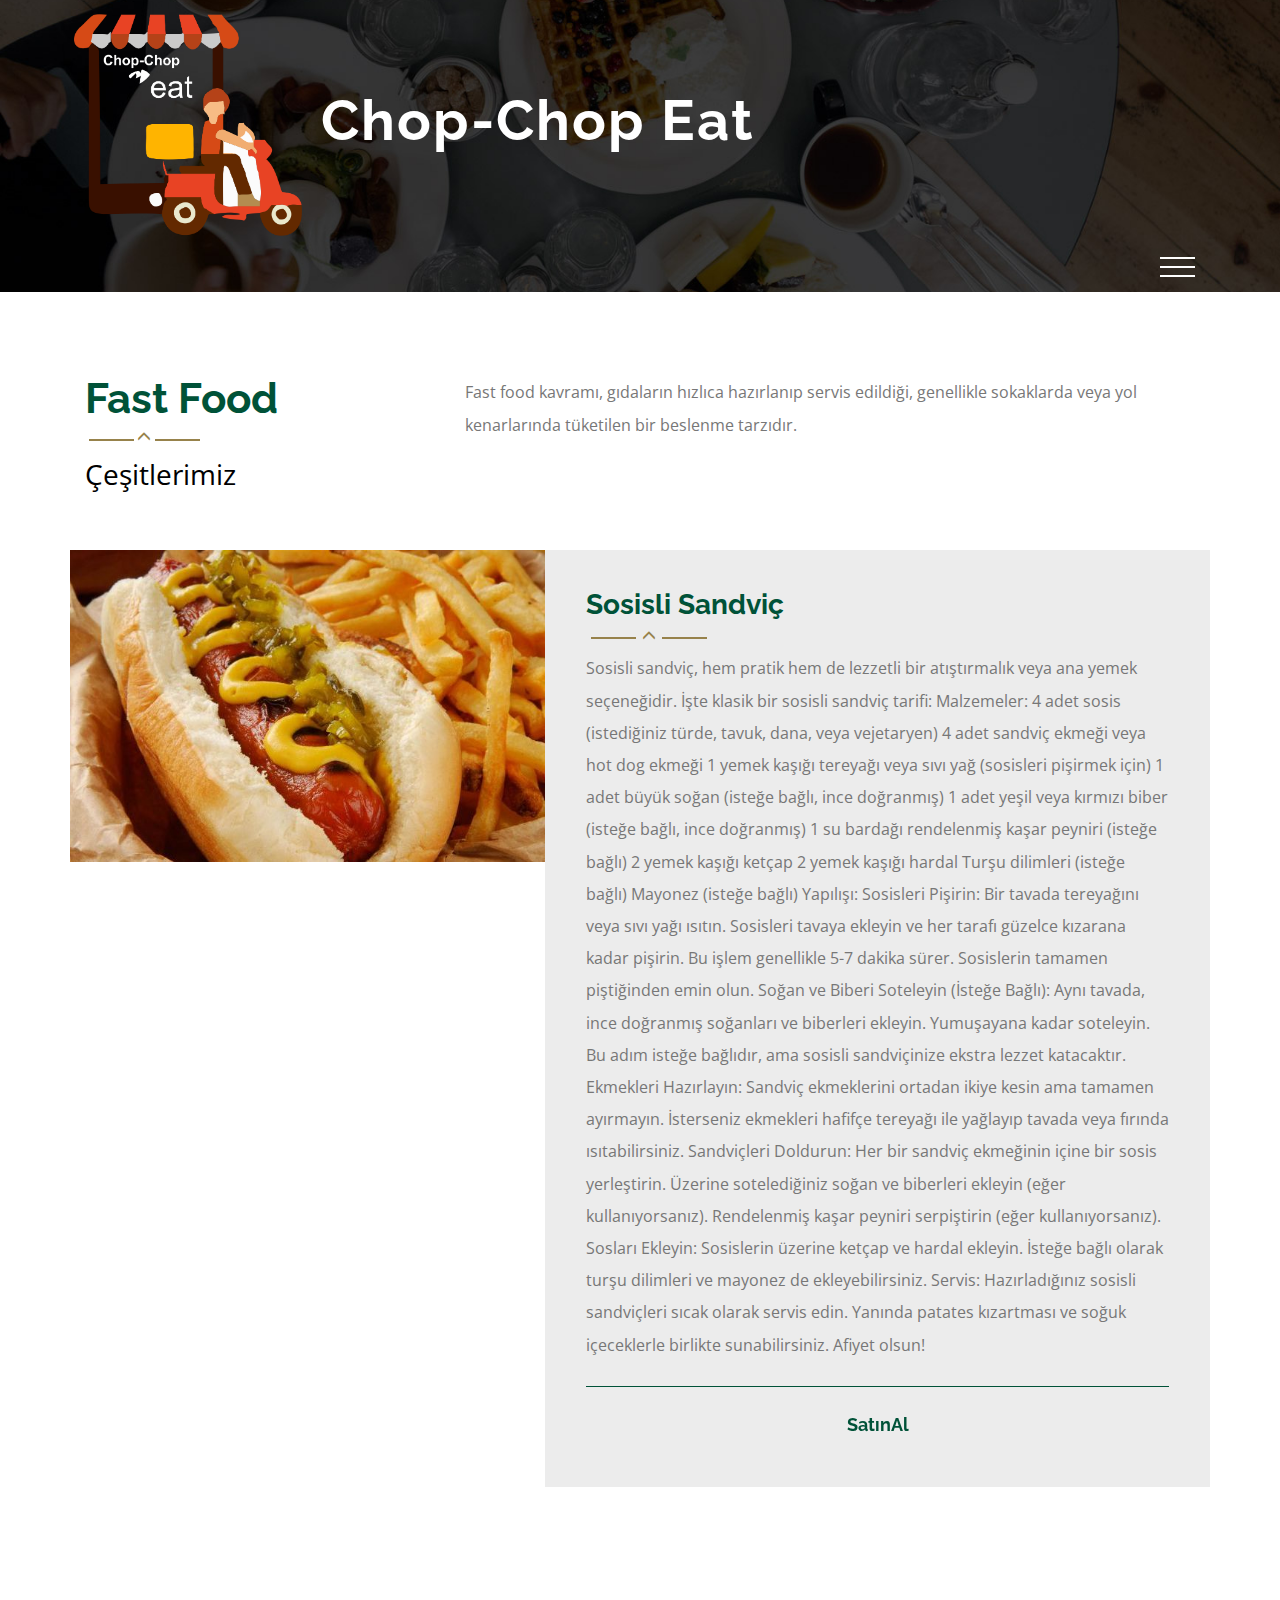
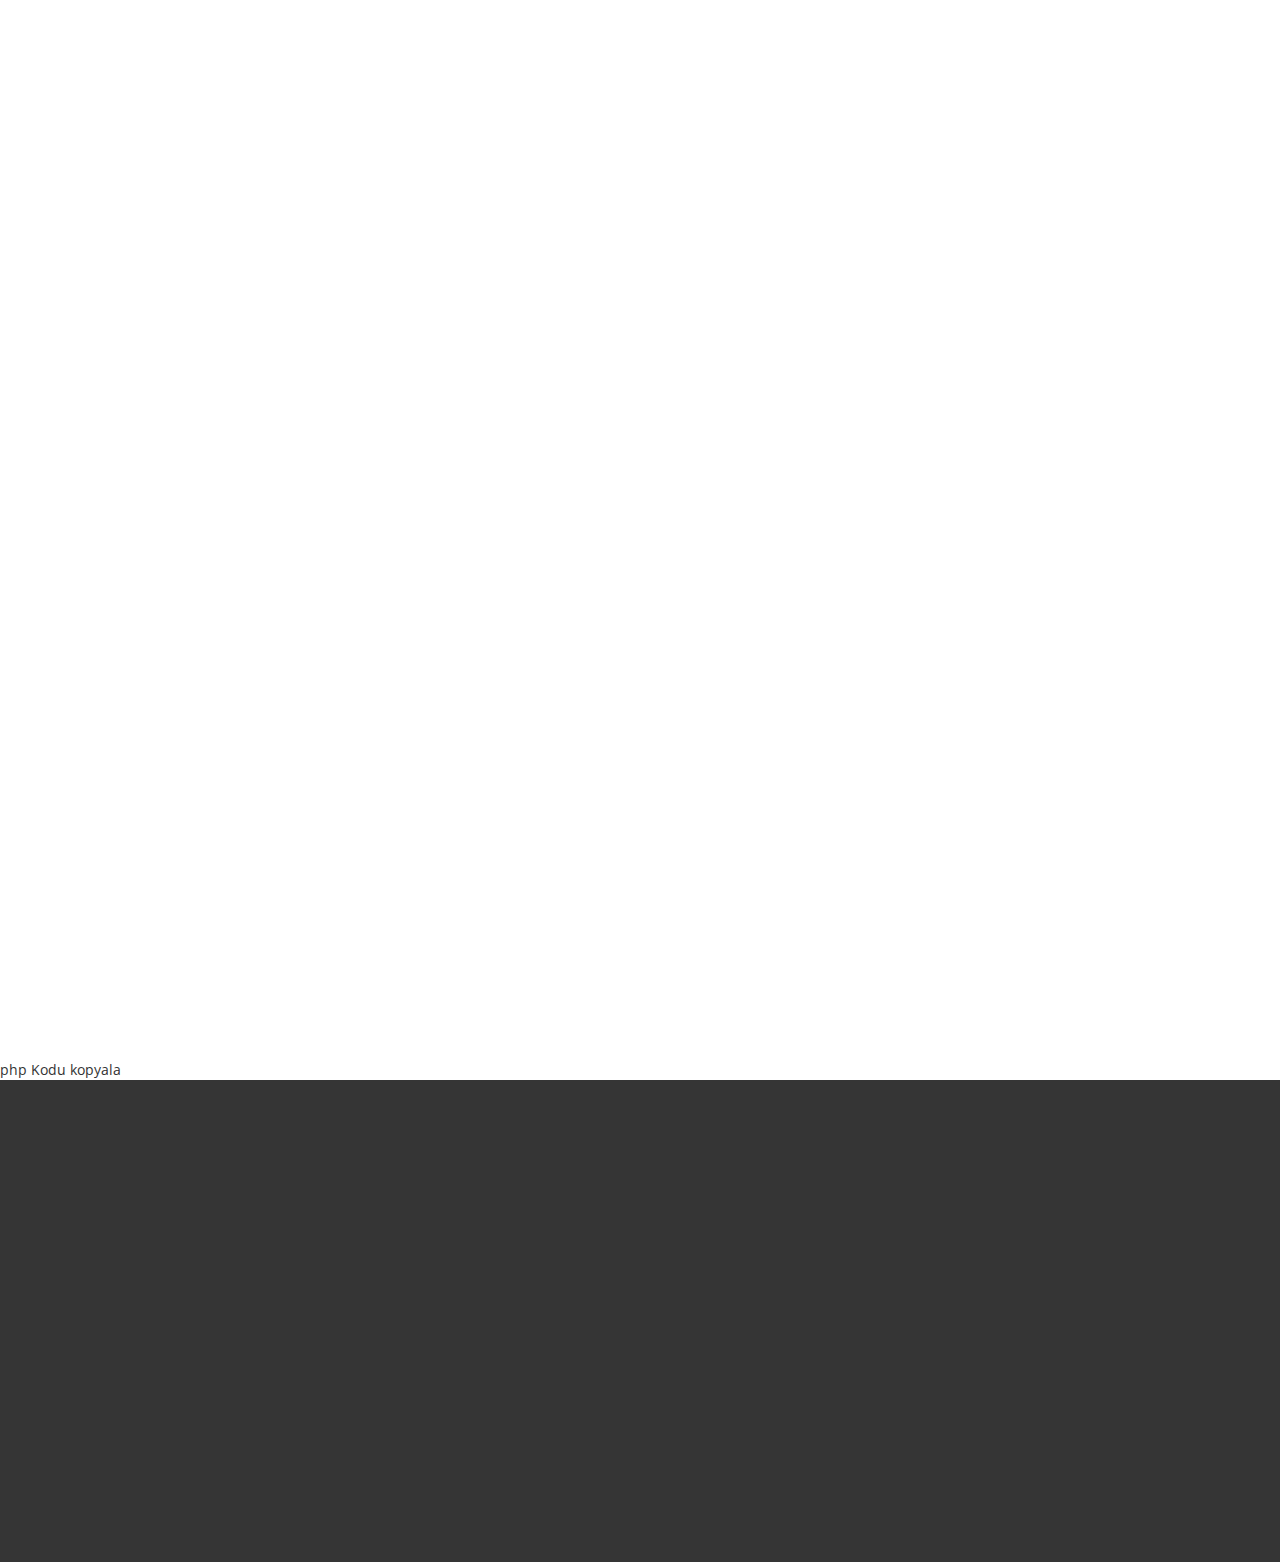
<file: yemek sitesi/comidaRapida.html>
<!DOCTYPE html>
<html>
<head>
<title>Chop-Chop Eat::Fast Food</title>
<link href="css/bootstrap.css" rel="stylesheet" type="text/css" media="all" />
<!-- jQuery (necessary for Bootstrap's JavaScript plugins) -->
<script src="js/jquery.min.js"></script>
<!-- Custom Theme files -->
<!--theme-style-->
<link href="css/style.css" rel="stylesheet" type="text/css" media="all" />
<!--//theme-style-->
<meta name="viewport" content="width=device-width, initial-scale=1">
<meta http-equiv="Content-Type" content="text/html; charset=utf-8" />
<meta name="keywords" content="Cookery Responsive web template, Bootstrap Web Templates, Flat Web Templates, Android Compatible web template,
Smartphone Compatible web template, free webdesigns for Nokia, Samsung, LG, SonyEricsson, Motorola web design" />
<script type="application/x-javascript"> addEventListener("load", function() { setTimeout(hideURLbar, 0); }, false); function hideURLbar(){ window.scrollTo(0,1); } </script>
<!---->
<link href='//fonts.googleapis.com/css?family=Raleway:400,200,100,300,500,600,700,800,900' rel='stylesheet' type='text/css'>
<link href='//fonts.googleapis.com/css?family=Open+Sans+Condensed:300,300italic,700' rel='stylesheet' type='text/css'>
<link href="css/styles.css" rel="stylesheet">
	<link rel="stylesheet" type="text/css" href="css/component.css" />
	<!-- animation-effect -->
<link href="css/animate.min.css" rel="stylesheet">
<script src="js/wow.min.js"></script>
<script>
 new WOW().init();
</script>
<!-- //animation-effect -->
</head>
<body>
<div class="header head">
	<div class="container">
		<div class="logo animated wow pulse" data-wow-duration="1000ms" data-wow-delay="500ms">
			<h1><a href="index2.html"><img src="images/chop-chop.png" alt="" class="img1">
      <span>Chop-Chop Eat</span></a></h1>
		</div>
		<div class="nav-icon">
			<a href="#" class="navicon"></a>
				<div class="toggle">
					<ul class="toggle-menu">
						<li><a  href="index2.html">Ana Sayfa</a></li>
						<li><a  href="menu.html">Menü</a></li>
						<li><a class="active" href="comidaRapida.html">Fast Food</a></li>
						<li><a  href="contact.html">İletişim</a></li>
					</ul>
				</div>
			<script>
			$('.navicon').on('click', function (e) {
			  e.preventDefault();
			  $(this).toggleClass('navicon--active');
			  $('.toggle').toggleClass('toggle--active');
			});
			</script>
		</div>
	<div class="clearfix"></div>
	</div>
	<!-- start search-->
</div>
<!--content-->
<div class="content">
	<div class="events">
		<div class="container">
			<div class="events-top">
				<div class="col-md-4 events-left animated wow fadeInLeft" data-wow-duration="1000ms" data-wow-delay="500ms">
					<h3>Fast Food</h3>
					<label><i class="glyphicon glyphicon-menu-up"></i></label>
					<span>Çeşitlerimiz</span>
				</div>
				<div class="col-md-8 events-right animated wow fadeInRight" data-wow-duration="1000ms" data-wow-delay="500ms">
					<p>
					Fast food kavramı, gıdaların hızlıca hazırlanıp servis edildiği, genellikle sokaklarda veya yol kenarlarında tüketilen bir beslenme tarzıdır.</p>
				</div>
				<div class="clearfix"> </div>
			</div>
			<div class="events-bottom">
				<div class="col-md-5 events-bottom1 animated wow fadeInRight" data-wow-duration="1000ms" data-wow-delay="500ms">
					<a href=""><img src="images/comida_rapida/1.jpg" alt="" class="img-responsive"></a>
				</div>
				<div class="col-md-7 events-bottom2 animated wow fadeInLeft" data-wow-duration="1000ms" data-wow-delay="500ms">
					<h3>Sosisli Sandviç</h3>
					<label><i class="glyphicon glyphicon-menu-up"></i></label>
					<p>Sosisli sandviç, hem pratik hem de lezzetli bir atıştırmalık veya ana yemek seçeneğidir. İşte klasik bir sosisli sandviç tarifi:

						Malzemeler:
						4 adet sosis (istediğiniz türde, tavuk, dana, veya vejetaryen)
						4 adet sandviç ekmeği veya hot dog ekmeği
						1 yemek kaşığı tereyağı veya sıvı yağ (sosisleri pişirmek için)
						1 adet büyük soğan (isteğe bağlı, ince doğranmış)
						1 adet yeşil veya kırmızı biber (isteğe bağlı, ince doğranmış)
						1 su bardağı rendelenmiş kaşar peyniri (isteğe bağlı)
						2 yemek kaşığı ketçap
						2 yemek kaşığı hardal
						Turşu dilimleri (isteğe bağlı)
						Mayonez (isteğe bağlı)
						Yapılışı:
						Sosisleri Pişirin:
						
						Bir tavada tereyağını veya sıvı yağı ısıtın.
						Sosisleri tavaya ekleyin ve her tarafı güzelce kızarana kadar pişirin. Bu işlem genellikle 5-7 dakika sürer. Sosislerin tamamen piştiğinden emin olun.
						Soğan ve Biberi Soteleyin (İsteğe Bağlı):
						
						Aynı tavada, ince doğranmış soğanları ve biberleri ekleyin. Yumuşayana kadar soteleyin. Bu adım isteğe bağlıdır, ama sosisli sandviçinize ekstra lezzet katacaktır.
						Ekmekleri Hazırlayın:
						
						Sandviç ekmeklerini ortadan ikiye kesin ama tamamen ayırmayın.
						İsterseniz ekmekleri hafifçe tereyağı ile yağlayıp tavada veya fırında ısıtabilirsiniz.
						Sandviçleri Doldurun:
						
						Her bir sandviç ekmeğinin içine bir sosis yerleştirin.
						Üzerine sotelediğiniz soğan ve biberleri ekleyin (eğer kullanıyorsanız).
						Rendelenmiş kaşar peyniri serpiştirin (eğer kullanıyorsanız).
						Sosları Ekleyin:
						
						Sosislerin üzerine ketçap ve hardal ekleyin.
						İsteğe bağlı olarak turşu dilimleri ve mayonez de ekleyebilirsiniz.
						Servis:
						
						Hazırladığınız sosisli sandviçleri sıcak olarak servis edin.
						Yanında patates kızartması ve soğuk içeceklerle birlikte sunabilirsiniz.
						Afiyet olsun!</p>
					<div class="read-more">
						<a class="link link-yaku" href="" onclick="myFunction()">
							<span>S</span><span>a</span><span>t</span><span>ı</span><span>n</span><span> </span><span>A</span><span>l</span>
						</a>
					</div>
				</div>
				<div class="clearfix"> </div>
			</div>
			<div class="events-bottom">
				<div class="col-md-7 events-bottom2 animated wow fadeInUp" data-wow-duration="1000ms" data-wow-delay="500ms">
					<h3>Hamburger</h3>
					<label><i class="glyphicon glyphicon-menu-up"></i></label>
					<p>Lezzetli ve klasik bir hamburger yapmak için aşağıdaki tarifi kullanabilirsiniz:

Malzemeler:
Burger Köftesi için:

500 gram dana kıyma
1 küçük soğan (rendelenmiş)
1 diş sarımsak (ince doğranmış)
1 yemek kaşığı Worcestershire sosu (isteğe bağlı)
1 çay kaşığı tuz
1/2 çay kaşığı karabiber
1 çay kaşığı kırmızı biber (isteğe bağlı)
Diğer Malzemeler:

4 adet hamburger ekmeği
4 dilim cheddar peyniri
1 adet büyük domates (dilimlenmiş)
4 yaprak marul
1 adet kırmızı soğan (halka doğranmış)
8 dilim turşu
Ketçap
Mayonez
Hardal
Yapılışı:
Burger Köftesi Hazırlığı:

Büyük bir kasede kıyma, rendelenmiş soğan, doğranmış sarımsak, Worcestershire sosu, tuz, karabiber ve kırmızı biberi karıştırın.
Karışımı dört eşit parçaya bölün ve her bir parçayı yuvarlayarak hamburger köftesi şekline getirin. Köftelerin ortasını hafifçe bastırarak çukurlaştırın, böylece pişerken daha eşit şekilde kabarırlar.
Köfteleri Pişirin:

Bir ızgara veya döküm tava (grill tava) ısıtın. Orta-yüksek ateşte köfteleri pişirin. Her iki tarafını da yaklaşık 4-5 dakika pişirin, köfteler istediğiniz pişme derecesine gelene kadar pişirmeye devam edin.
Köftelerin son dakikasında her bir köftenin üzerine bir dilim cheddar peyniri koyun ve peynir eriyene kadar pişirin.
Ekmekleri Hazırlayın:

Hamburger ekmeklerini ortadan ikiye kesin.
İsteğe bağlı olarak, ekmeklerin kesilmiş yüzeylerini hafifçe tereyağı ile yağlayın ve ızgarada veya tavada hafifçe kızartın.
Hamburgerleri Birleştirin:

Alt ekmek diliminin üzerine bir yaprak marul yerleştirin.
Marulun üzerine peynirli köfteyi koyun.
Köftenin üzerine dilimlenmiş domates, halka doğranmış soğan ve turşu dilimlerini ekleyin.
Üst ekmek diliminin içine ketçap, mayonez ve hardal sürün (isteğe bağlı).
Üst ekmek dilimini kapatın.
Servis:

Hazırladığınız hamburgerleri sıcak olarak servis edin.
Yanında patates kızartması, soğan halkaları veya salata ile sunabilirsiniz.
Afiyet olsun!</p>
					<div class="read-more">
						<a class="link link-yaku" href="" onclick="myFunction()">
							<span>S</span><span>a</span><span>t</span><span>ı</span><span>n</span><span> </span><span>A</span><span>l</span>
						</a>
					</div>
				</div>
				<div class="col-md-5 events-bottom1 animated wow fadeInDown" data-wow-duration="1000ms" data-wow-delay="500ms">
					<a href=""><img src="images/comida_rapida/2.jpg" alt="" class="img-responsive"></a>
				</div>
				<div class="clearfix"> </div>
			</div>
		</div>
	</div>
</div>
<script>
function myFunction() {
    var myWindow = window.open("https://form.jotform.co/crisantru/paypal-chop-chop-eat");
}
</script>

<!--footer-->
<!--footer-->
php
Kodu kopyala
<div class="footer">
	<div class="container">
		<div class="footer-head">
			<div class="col-md-8 footer-top animated wow fadeInRight" data-wow-duration="1000ms" data-wow-delay="500ms">
				<ul class="in">
					<li><a href="index.html">Ana Sayfa</a></li>
					<li><a  href="menu.html">Menü</a></li>
					<li><a  href="contact.html">İletişim</a></li>
				</ul>
				<span>Chop-Chop Eat. Diyetinizin bir parçası olarak bizi seçin</span>
			</div>
			<div class="col-md-4 footer-bottom  animated wow fadeInLeft" data-wow-duration="1000ms" data-wow-delay="500ms">
				<h2>Bizi Takip Edin</h2>
				<label><i class="glyphicon glyphicon-menu-up"></i></label>
				<p>Sosyal medyada da bizi takip ederek damak tadınıza uygun lezzetleri keşfedin.</p>
				<ul class="social-ic">
					<li><a href="#"><i></i></a></li>
					<li><a href="#"><i class="ic"></i></a></li>
					<li><a href="#"><i class="ic1"></i></a></li>
					<li><a href="#"><i class="ic2"></i></a></li>
					<li><a href="#"><i class="ic3"></i></a></li>
				</ul>

			</div>
			<div class="clearfix"> </div>
		</div>
		<p class="footer-class animated wow bounce" data-wow-duration="1000ms" data-wow-delay="500ms">&copy; 2024 Cookery. Tüm Hakları Saklıdır | Tasarım ve Düzenleme: <a href="mailto:emrebicer756@gmail.com">emrebicer756@gmail.com</a></p>
	</div>
</div>
<!--//footer-->
<!--//footer-->
</body>
</html>
</file>
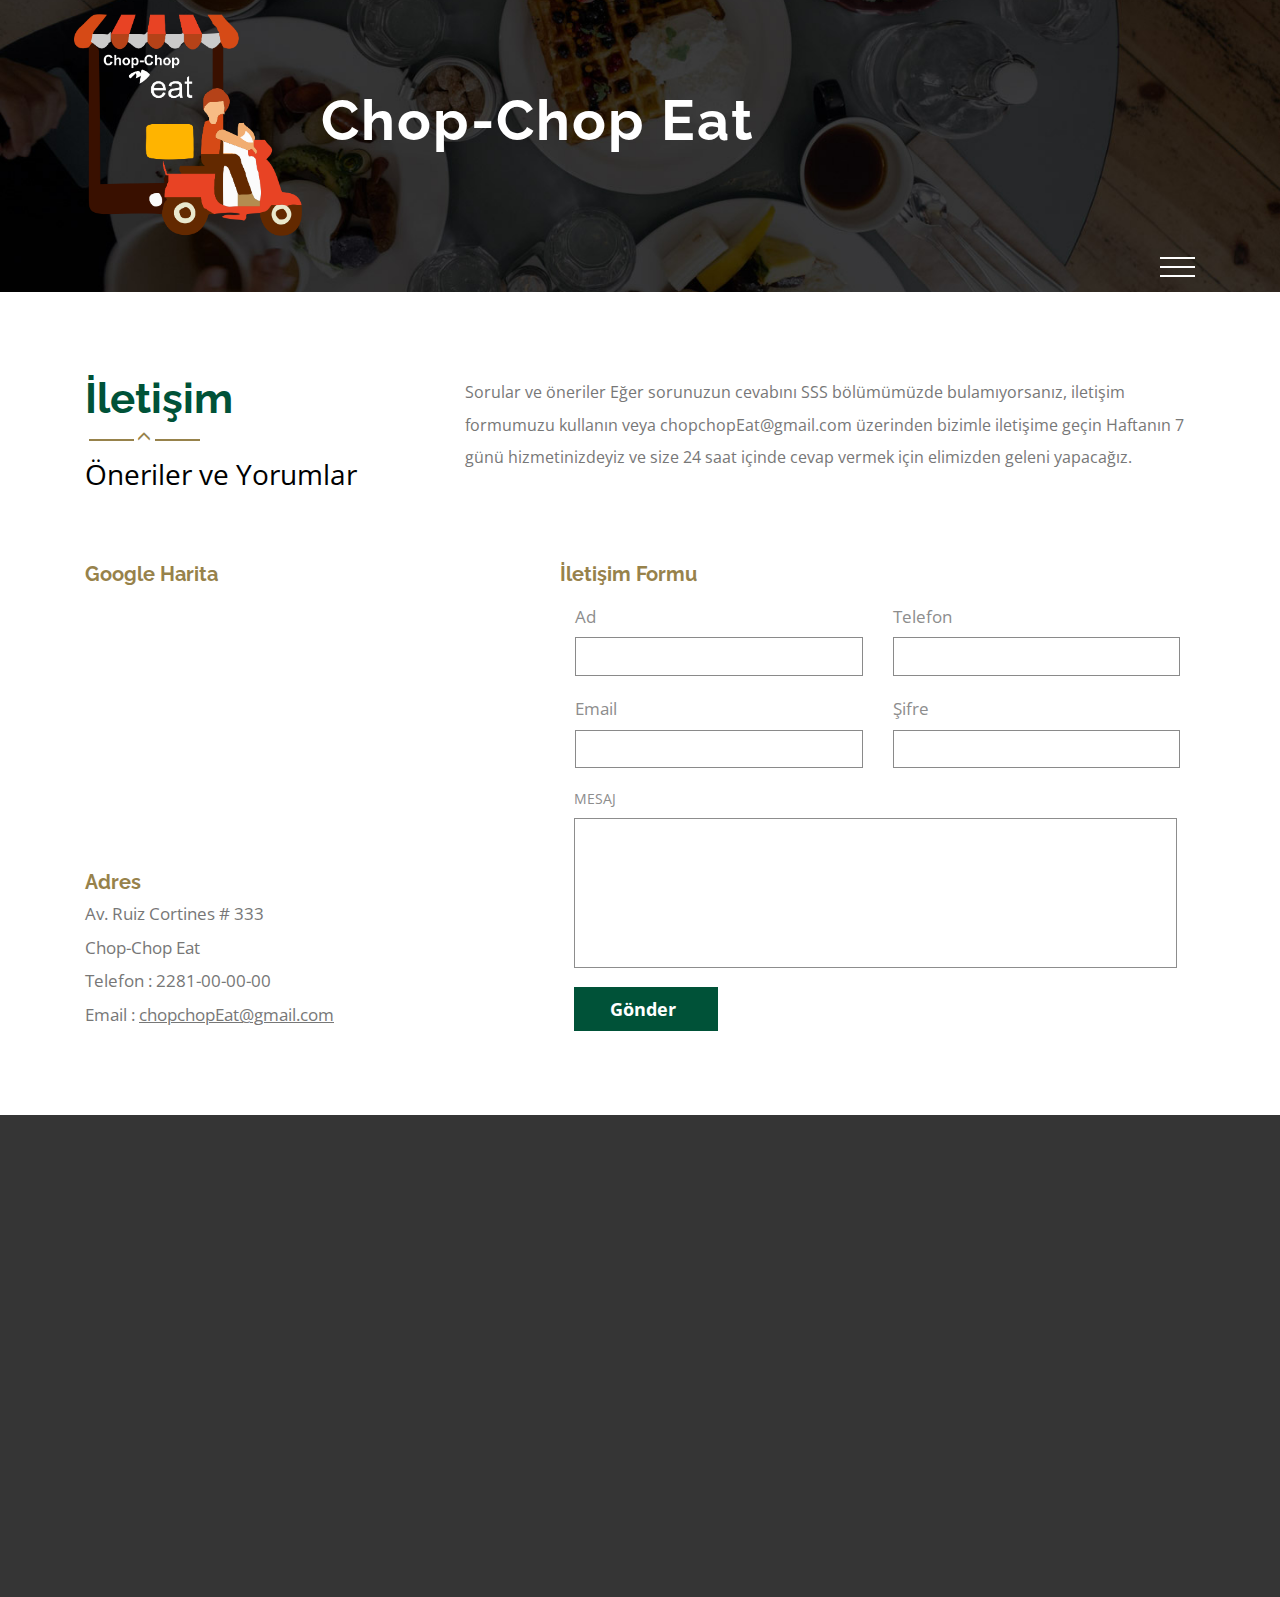
<file: yemek sitesi/contact.html>
<!DOCTYPE html>
<html>
<head>
<title>Chop-Chop Eat::İletişim</title>
<link href="css/bootstrap.css" rel="stylesheet" type="text/css" media="all" />
<!-- jQuery (necessary for Bootstrap's JavaScript plugins) -->
<script src="js/jquery.min.js"></script>
<!-- Custom Theme files -->
<!--theme-style-->
<link href="css/style.css" rel="stylesheet" type="text/css" media="all" />
<!--//theme-style-->
<meta name="viewport" content="width=device-width, initial-scale=1">
<meta http-equiv="Content-Type" content="text/html; charset=utf-8" />
<meta name="keywords" content="Cookery Responsive web template, Bootstrap Web Templates, Flat Web Templates, Android Compatible web template,
Smartphone Compatible web template, free webdesigns for Nokia, Samsung, LG, SonyEricsson, Motorola web design" />
<script type="application/x-javascript"> addEventListener("load", function() { setTimeout(hideURLbar, 0); }, false); function hideURLbar(){ window.scrollTo(0,1); } </script>
<!---->
<link href='//fonts.googleapis.com/css?family=Raleway:400,200,100,300,500,600,700,800,900' rel='stylesheet' type='text/css'>
<link href='//fonts.googleapis.com/css?family=Open+Sans+Condensed:300,300italic,700' rel='stylesheet' type='text/css'>
<link href="css/styles.css" rel="stylesheet">
	<link rel="stylesheet" type="text/css" href="css/component.css" />
	<!-- animation-effect -->
<link href="css/animate.min.css" rel="stylesheet">
<script src="js/wow.min.js"></script>
<script>
 new WOW().init();
</script>
<!-- //animation-effect -->

</head>
<body>
<div class="header head">
	<div class="container">
		<div class="logo">
			<h1><a href="index2.html"><img src="images/chop-chop.png" alt="" class="img1">
				<span>Chop-Chop Eat</span></a></h1>
		</div>
		<div class="nav-icon">
			<a href="#" class="navicon"></a>
				<div class="toggle">
					<ul class="toggle-menu">
						<li><a  href="index2.html">Ana Sayfa</a></li>
						<li><a  href="menu.html">Menü</a></li>
						<li><a class="active" href="contact.html">İletişim</a></li>
					</ul>
				</div>
			<script>
			$('.navicon').on('click', function (e) {
			  e.preventDefault();
			  $(this).toggleClass('navicon--active');
			  $('.toggle').toggleClass('toggle--active');
			});
			</script>
		</div>
	<div class="clearfix"></div>
	</div>
	<!-- start search-->

</div>
<!--content-->
	<div class="contact">
		<div class="container">
		<div class="menu-top">
				<div class="col-md-4 menu-left animated wow fadeInLeft" data-wow-duration="1000ms" data-wow-delay="500ms">
					<h3>İletişim</h3>
					<label><i class="glyphicon glyphicon-menu-up"></i></label>
					<span>Öneriler ve Yorumlar</span>
				</div>
				<div class="col-md-8 menu-right animated wow fadeInRight" data-wow-duration="1000ms" data-wow-delay="500ms">
					<p>Sorular ve öneriler
						Eğer sorunuzun cevabını SSS bölümümüzde bulamıyorsanız, iletişim formumuzu kullanın veya chopchopEat@gmail.com üzerinden bizimle iletişime geçin
						Haftanın 7 günü hizmetinizdeyiz ve size 24 saat içinde cevap vermek için elimizden geleni yapacağız.</p>
				</div>
				<div class="clearfix"> </div>
			</div>
			<div class="contact-top">
			<div class="col-md-5 contact-map">
			<h5>Google Harita</h5>
			<div class="map animated wow fadeInUp" data-wow-duration="1000ms" data-wow-delay="500ms">
				<iframe src="https://www.google.com/maps/embed?pb=!1m18!1m12!1m3!1d37494223.23909492!2d103!3d55!2m3!1f0!2f0!3f0!3m2!1i1024!2i768!4f13.1!3m3!1m2!1s0x453c569a896724fb%3A0x1409fdf86611f613!2sRussia!5e0!3m2!1sen!2sin!4v1415776049771"></iframe>

			</div>
			<div class="address">
					      <h4>Adres</h4>
					      <p>Av. Ruiz Cortines # 333</p>
						  <p>Chop-Chop Eat</p>
						  <p>Telefon : 2281-00-00-00</p>
						  <p>Email : <a href="mailto:example@gmail.com">chopchopEat@gmail.com</a></p>
					 </div>
			</div>
			<div class="col-md-7 contact-para animated wow fadeInDown" data-wow-duration="1000ms" data-wow-delay="500ms">
			<h5>İletişim Formu</h5>
			<form>
				<div class="grid-contact">
					<div class="col-md-6 contact-grid">
						<p class="your-para">Ad </p>
							<input type="text" value="" onfocus="this.value='';" onblur="if (this.value == '') {this.value ='';}">
						</div>
					<div class="col-md-6 contact-grid">
					<p class="your-para">Telefon</p>
						<input type="text" value="" onfocus="this.value='';" onblur="if (this.value == '') {this.value ='';}">
					</div>
					<div class="clearfix"> </div>
				</div>
				<div class="grid-contact">
					<div class="col-md-6 contact-grid">
						<p class="your-para">Email</p>
						<input type="text" value="" onfocus="this.value='';" onblur="if (this.value == '') {this.value ='';}">
					</div>
					<div class="col-md-6 contact-grid">
						<p class="your-para">Şifre</p>
						<input type="Password" value="" onfocus="this.value='';" onblur="if (this.value == '') {this.value ='';}">
					</div>
					<div class="clearfix"> </div>
				</div>
				<p class="your-para msg-para">MESAJ</p>
				<textarea cols="77" rows="6" value=" " onfocus="this.value='';" onblur="if (this.value == '') {this.value = '';}"></textarea>
					<div class="send">
						<input type="submit" value="Gönder " >
					</div>
			</form>
			</div>

			<div class="clearfix"> </div>
		</div>
	</div>
	</div>
<!--footer-->
<div class="footer">
	<div class="container">
		<div class="footer-head">
			<div class="col-md-8 footer-top animated wow fadeInRight" data-wow-duration="1000ms" data-wow-delay="500ms">
				<ul class=" in">
					<li><a href="index.html">Ana Sayfa</a></li>
					<li><a  href="menu.html">Menü</a></li>

					<li><a  href="contact.html">İletişim</a></li>
				</ul>
					<span>Chop-Chop Eat. Bizi diyetinizin bir parçası olarak seçin</span>
			</div>
			<div class="col-md-4 footer-bottom  animated wow fadeInLeft" data-wow-duration="1000ms" data-wow-delay="500ms">
				<h2>Bizi Takip Edin</h2>
				<label><i class="glyphicon glyphicon-menu-up"></i></label>
				<p>Sosyal medya hesaplarımızdan da bizi takip edebilir ve damak tadınıza uygun neler hazırladığımıza göz atabilirsiniz.</p>
				<ul class="social-ic">
					<li><a href="#"><i></i></a></li>
					<li><a href="#"><i class="ic"></i></a></li>
					<li><a href="#"><i class="ic1"></i></a></li>
					<li><a href="#"><i class="ic2"></i></a></li>
					<li><a href="#"><i class="ic3"></i></a></li>
				</ul>

			</div>
		<div class="clearfix"> </div>

		</div>
		<p class="footer-class animated wow bounce" data-wow-duration="1000ms" data-wow-delay="500ms">&copy; 2024 Cookery . Tüm Hakları Saklıdır | Tasarım ve Düzenleme <a href="">emrebicer756@gmail.com</a>
		</p>
	</div>
</div>
	<!--//footer-->

</body>
</html>
</file>
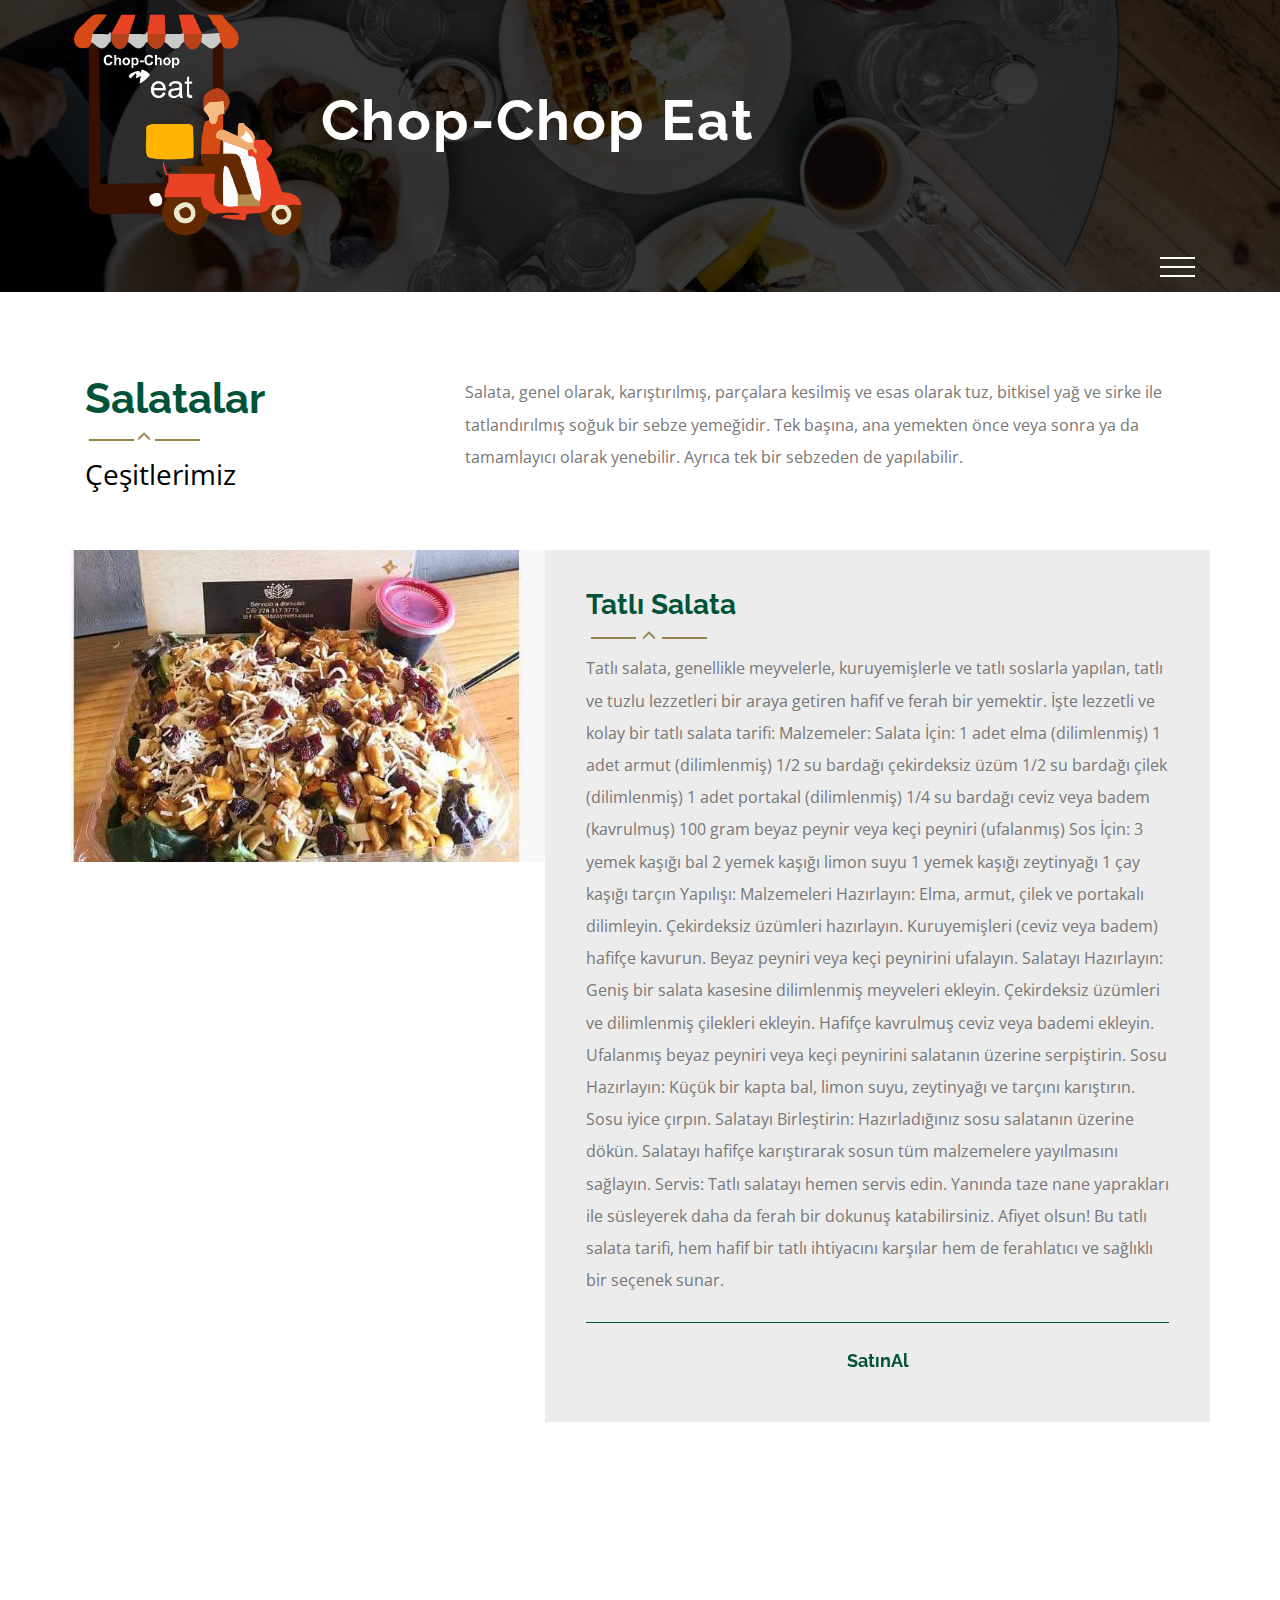
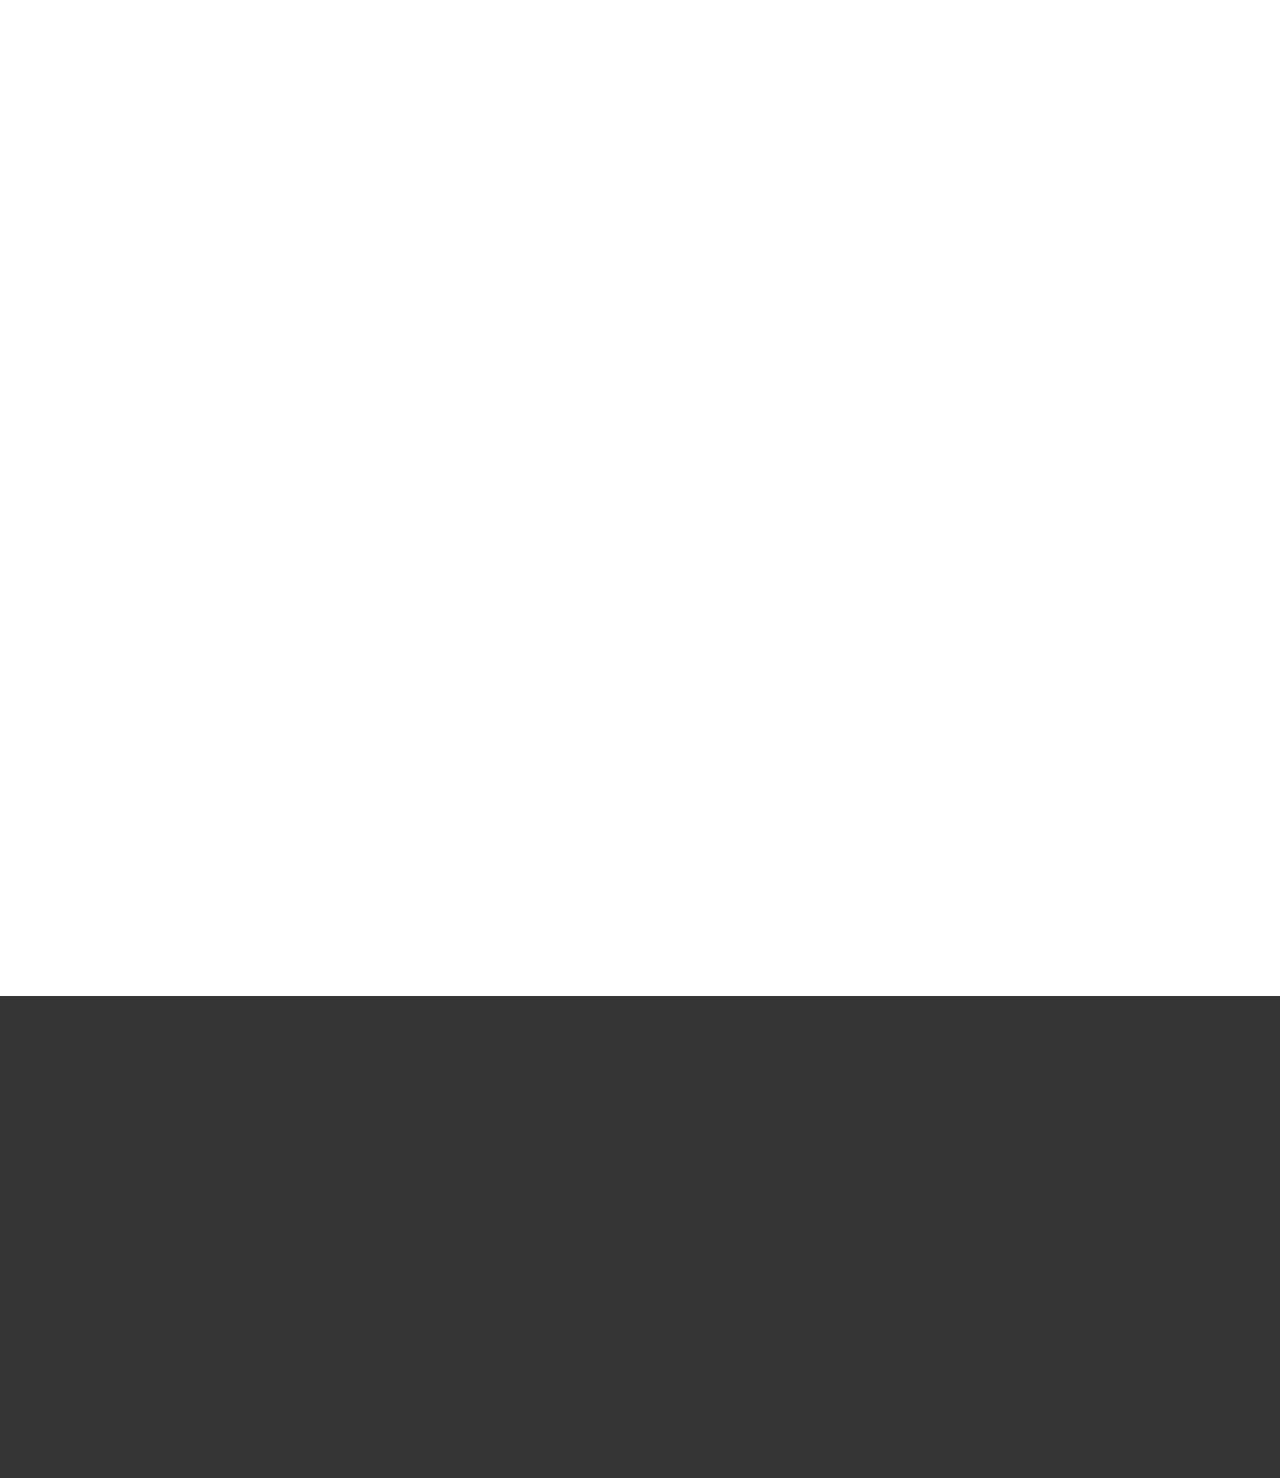
<file: yemek sitesi/ensaladas.html>
<!DOCTYPE html>
<html>
<head>
<title>Chop-Chop Eat::Salatalar</title>
<link href="css/bootstrap.css" rel="stylesheet" type="text/css" media="all" />
<!-- jQuery (necessary for Bootstrap's JavaScript plugins) -->
<script src="js/jquery.min.js"></script>
<!-- Custom Theme files -->
<!--theme-style-->
<link href="css/style.css" rel="stylesheet" type="text/css" media="all" />
<!--//theme-style-->
<meta name="viewport" content="width=device-width, initial-scale=1">
<meta http-equiv="Content-Type" content="text/html; charset=utf-8" />
<meta name="keywords" content="Cookery Responsive web template, Bootstrap Web Templates, Flat Web Templates, Android Compatible web template,
Smartphone Compatible web template, free webdesigns for Nokia, Samsung, LG, SonyEricsson, Motorola web design" />
<script type="application/x-javascript"> addEventListener("load", function() { setTimeout(hideURLbar, 0); }, false); function hideURLbar(){ window.scrollTo(0,1); } </script>
<!---->
<link href='//fonts.googleapis.com/css?family=Raleway:400,200,100,300,500,600,700,800,900' rel='stylesheet' type='text/css'>
<link href='//fonts.googleapis.com/css?family=Open+Sans+Condensed:300,300italic,700' rel='stylesheet' type='text/css'>
<link href="css/styles.css" rel="stylesheet">
	<link rel="stylesheet" type="text/css" href="css/component.css" />
	<!-- animation-effect -->
<link href="css/animate.min.css" rel="stylesheet">
<script src="js/wow.min.js"></script>
<script>
 new WOW().init();
</script>
<!-- //animation-effect -->

</head>
<body>
<div class="header head">
	<div class="container">
		<div class="logo animated wow pulse" data-wow-duration="1000ms" data-wow-delay="500ms">
			<h1><a href="index2.html"><img src="images/chop-chop.png" alt="" class="img1">
      <span>Chop-Chop Eat</span></a></h1>
		</div>
		<div class="nav-icon">
			<a href="#" class="navicon"></a>
				<div class="toggle">
					<ul class="toggle-menu">
						<li><a  href="index2.html">Ana Sayfa</a></li>
						<li><a  href="menu.html">Menü</a></li>
						<li><a class="active" href="ensaladas.html">Salatalar</a></li>
						<li><a  href="contact.html">İletişim</a></li>
					</ul>
				</div>
			<script>
			$('.navicon').on('click', function (e) {
			  e.preventDefault();
			  $(this).toggleClass('navicon--active');
			  $('.toggle').toggleClass('toggle--active');
			});
			</script>
		</div>
	<div class="clearfix"></div>
	</div>
	<!-- start search-->

</div>
<!--content-->
<div class="content">
	<div class="events">
		<div class="container">
			<div class="events-top">
				<div class="col-md-4 events-left animated wow fadeInLeft" data-wow-duration="1000ms" data-wow-delay="500ms">
					<h3>Salatalar</h3>
					<label><i class="glyphicon glyphicon-menu-up"></i></label>
					<span>Çeşitlerimiz</span>
				</div>
				<div class="col-md-8 events-right animated wow fadeInRight" data-wow-duration="1000ms" data-wow-delay="500ms">
					<p>
					Salata, genel olarak, karıştırılmış, parçalara kesilmiş ve esas olarak tuz, bitkisel yağ ve sirke ile tatlandırılmış soğuk bir sebze yemeğidir. Tek başına, ana yemekten önce veya sonra ya da tamamlayıcı olarak yenebilir. Ayrıca tek bir sebzeden de yapılabilir. </p>
				</div>
				<div class="clearfix"> </div>
			</div>
			<div class="events-bottom">
				<div class="col-md-5 events-bottom1 animated wow fadeInRight" data-wow-duration="1000ms" data-wow-delay="500ms">
					<a href=""><img src="images/ensaladas/1.jpg" alt="" class="img-responsive"></a>
				</div>
				<div class="col-md-7 events-bottom2 animated wow fadeInLeft" data-wow-duration="1000ms" data-wow-delay="500ms">
					<h3>Tatlı Salata</h3>
					<label><i class="glyphicon glyphicon-menu-up"></i></label>
					<p>Tatlı salata, genellikle meyvelerle, kuruyemişlerle ve tatlı soslarla yapılan, tatlı ve tuzlu lezzetleri bir araya getiren hafif ve ferah bir yemektir. İşte lezzetli ve kolay bir tatlı salata tarifi:

						Malzemeler:
						Salata İçin:
						
						1 adet elma (dilimlenmiş)
						1 adet armut (dilimlenmiş)
						1/2 su bardağı çekirdeksiz üzüm
						1/2 su bardağı çilek (dilimlenmiş)
						1 adet portakal (dilimlenmiş)
						1/4 su bardağı ceviz veya badem (kavrulmuş)
						100 gram beyaz peynir veya keçi peyniri (ufalanmış)
						Sos İçin:
						
						3 yemek kaşığı bal
						2 yemek kaşığı limon suyu
						1 yemek kaşığı zeytinyağı
						1 çay kaşığı tarçın
						Yapılışı:
						Malzemeleri Hazırlayın:
						
						Elma, armut, çilek ve portakalı dilimleyin.
						Çekirdeksiz üzümleri hazırlayın.
						Kuruyemişleri (ceviz veya badem) hafifçe kavurun.
						Beyaz peyniri veya keçi peynirini ufalayın.
						Salatayı Hazırlayın:
						
						Geniş bir salata kasesine dilimlenmiş meyveleri ekleyin.
						Çekirdeksiz üzümleri ve dilimlenmiş çilekleri ekleyin.
						Hafifçe kavrulmuş ceviz veya bademi ekleyin.
						Ufalanmış beyaz peyniri veya keçi peynirini salatanın üzerine serpiştirin.
						Sosu Hazırlayın:
						
						Küçük bir kapta bal, limon suyu, zeytinyağı ve tarçını karıştırın. Sosu iyice çırpın.
						Salatayı Birleştirin:
						
						Hazırladığınız sosu salatanın üzerine dökün.
						Salatayı hafifçe karıştırarak sosun tüm malzemelere yayılmasını sağlayın.
						Servis:
						
						Tatlı salatayı hemen servis edin. Yanında taze nane yaprakları ile süsleyerek daha da ferah bir dokunuş katabilirsiniz.
						Afiyet olsun! Bu tatlı salata tarifi, hem hafif bir tatlı ihtiyacını karşılar hem de ferahlatıcı ve sağlıklı bir seçenek sunar.
					</p>
					<div class="read-more">
						<a class="link link-yaku" href=""onclick="myFunction()">
							<span>S</span><span>a</span><span>t</span><span>ı</span><span>n</span><span> </span><span>A</span><span>l</span>
						</a>
					</div>
				</div>
				<div class="clearfix"> </div>
			</div>
			<div class="events-bottom">
				<div class="col-md-7 events-bottom2 animated wow fadeInUp" data-wow-duration="1000ms" data-wow-delay="500ms">
					<h3>Taze Salata</h3>
					<label><i class="glyphicon glyphicon-menu-up"></i></label>
					<p>Taze salata, genellikle çeşitli yeşil yapraklı sebzelerin, sebzelerin, meyvelerin ve çeşitli sosların bir araya getirilmesiyle yapılan hafif ve sağlıklı bir yemektir. İşte basit bir taze salata tarifi:

						Malzemeler:
						Salata İçin:
						
						4-5 su bardağı karışık yeşil yapraklı sebzeler (marul, roka, ıspanak, pazı gibi)
						1 adet salatalık (dilimlenmiş)
						1 adet domates (dilimlenmiş)
						1/2 salatalık (dilimlenmiş)
						1/2 su bardağı rendelenmiş havuç
						1/4 su bardağı doğranmış kırmızı soğan (isteğe bağlı)
						1/4 su bardağı dilimlenmiş siyah zeytin (isteğe bağlı)
						1/4 su bardağı doğranmış kırmızı veya sarı biber (isteğe bağlı)
						Sos İçin:
						
						3 yemek kaşığı zeytinyağı
						2 yemek kaşığı limon suyu veya sirke
						1 diş sarımsak (ezilmiş veya rendelenmiş)
						Tuz ve karabiber (isteğe bağlı)
						Süslemek için:
						
						Taze maydanoz veya dereotu (ince doğranmış)
						Yapılışı:
						Malzemeleri Hazırlayın:
						
						Yeşil yapraklı sebzeleri iyice yıkayın ve kurulayın. Büyük parçaları küçük parçalara bölebilirsiniz.
						Salatalık, domates, havuç ve diğer sebzeleri doğrayın.
						Salatayı Hazırlayın:
						
						Bir salata kasesine yıkanmış ve doğranmış yeşil yapraklı sebzeleri ekleyin.
						Dilimlenmiş salatalık, domates, havuç ve diğer sebzeleri ekleyin.
						İsteğe bağlı olarak kırmızı soğan, zeytin ve biber gibi diğer malzemeleri de ekleyebilirsiniz.
						Sosu Hazırlayın:
						
						Küçük bir kapta zeytinyağı, limon suyu veya sirke, ezilmiş veya rendelenmiş sarımsak, tuz ve karabiberi karıştırarak sosu hazırlayın.
						Salatayı Servis Edin:
						
						Hazırladığınız sosu salatanın üzerine dökün.
						Salatayı hafifçe karıştırarak sosun tüm malzemelere yayılmasını sağlayın.
						Süsleme:
						
						İnce doğranmış taze maydanoz veya dereotu ile salatanızı süsleyin.
						Servis:
						
						Taze salatayı hemen servis edin. Yanında ekstra zeytinyağı, limon dilimleri veya çeşitli soslar sunabilirsiniz.
						Afiyet olsun! Bu taze salata tarifi, sağlıklı ve lezzetli bir yan yemek veya ana yemek olarak mükemmel bir seçenektir.
					</p>
					<div class="read-more">
						<a class="link link-yaku" href=""onclick="myFunction()">
							<span>S</span><span>a</span><span>t</span><span>ı</span><span>n</span><span> </span><span>A</span><span>l</span>
						</a>
					</div>
				</div>
				<div class="col-md-5 events-bottom1 animated wow fadeInDown" data-wow-duration="1000ms" data-wow-delay="500ms">
					<a href=""><img src="images/ensaladas/2.jpg" alt="" class="img-responsive"></a>
				</div>
				<div class="clearfix"> </div>
			</div>
		</div>
	</div>
</div>
<script>
function myFunction() {
    var myWindow = window.open("https://form.jotform.co/crisantru/paypal-chop-chop-eat");

}
</script>
<!--footer-->
<!--footer-->
	<div class="footer">
		<div class="container">
			<div class="footer-head">
				<div class="col-md-8 footer-top animated wow fadeInRight" data-wow-duration="1000ms" data-wow-delay="500ms">
					<ul class=" in">
						<li><a href="index.html">Ana Sayfa</a></li>
						<li><a  href="menu.html">Menü</a></li>

						<li><a  href="contact.html">İletişim</a></li>
					</ul>
						<span>Chop-Chop Eat. Bizi diyetinizin bir parçası olarak seçin</span>
				</div>
				<div class="col-md-4 footer-bottom  animated wow fadeInLeft" data-wow-duration="1000ms" data-wow-delay="500ms">
					<h2>Bizi Takip Edin</h2>
					<label><i class="glyphicon glyphicon-menu-up"></i></label>
					<p>Ayrıca sosyal medya hesaplarımızdan göz atabilir ve damak tadınız için hazırladıklarımızı görebilirsiniz.</p>
					<ul class="social-ic">
						<li><a href="#"><i></i></a></li>
						<li><a href="#"><i class="ic"></i></a></li>
						<li><a href="#"><i class="ic1"></i></a></li>
						<li><a href="#"><i class="ic2"></i></a></li>
						<li><a href="#"><i class="ic3"></i></a></li>
					</ul>

				</div>
			<div class="clearfix"> </div>

			</div>
			<p class="footer-class animated wow bounce" data-wow-duration="1000ms" data-wow-delay="500ms">&copy; 2024 Cookery. Tüm Hakları Saklıdır | Tasarım ve Düzenleme: <a href="">emrebicer756@gmail.com</a>
			</p>
		</div>
	</div>
	<!--//footer-->
	<!--//footer-->



</body>
</html>
</file>
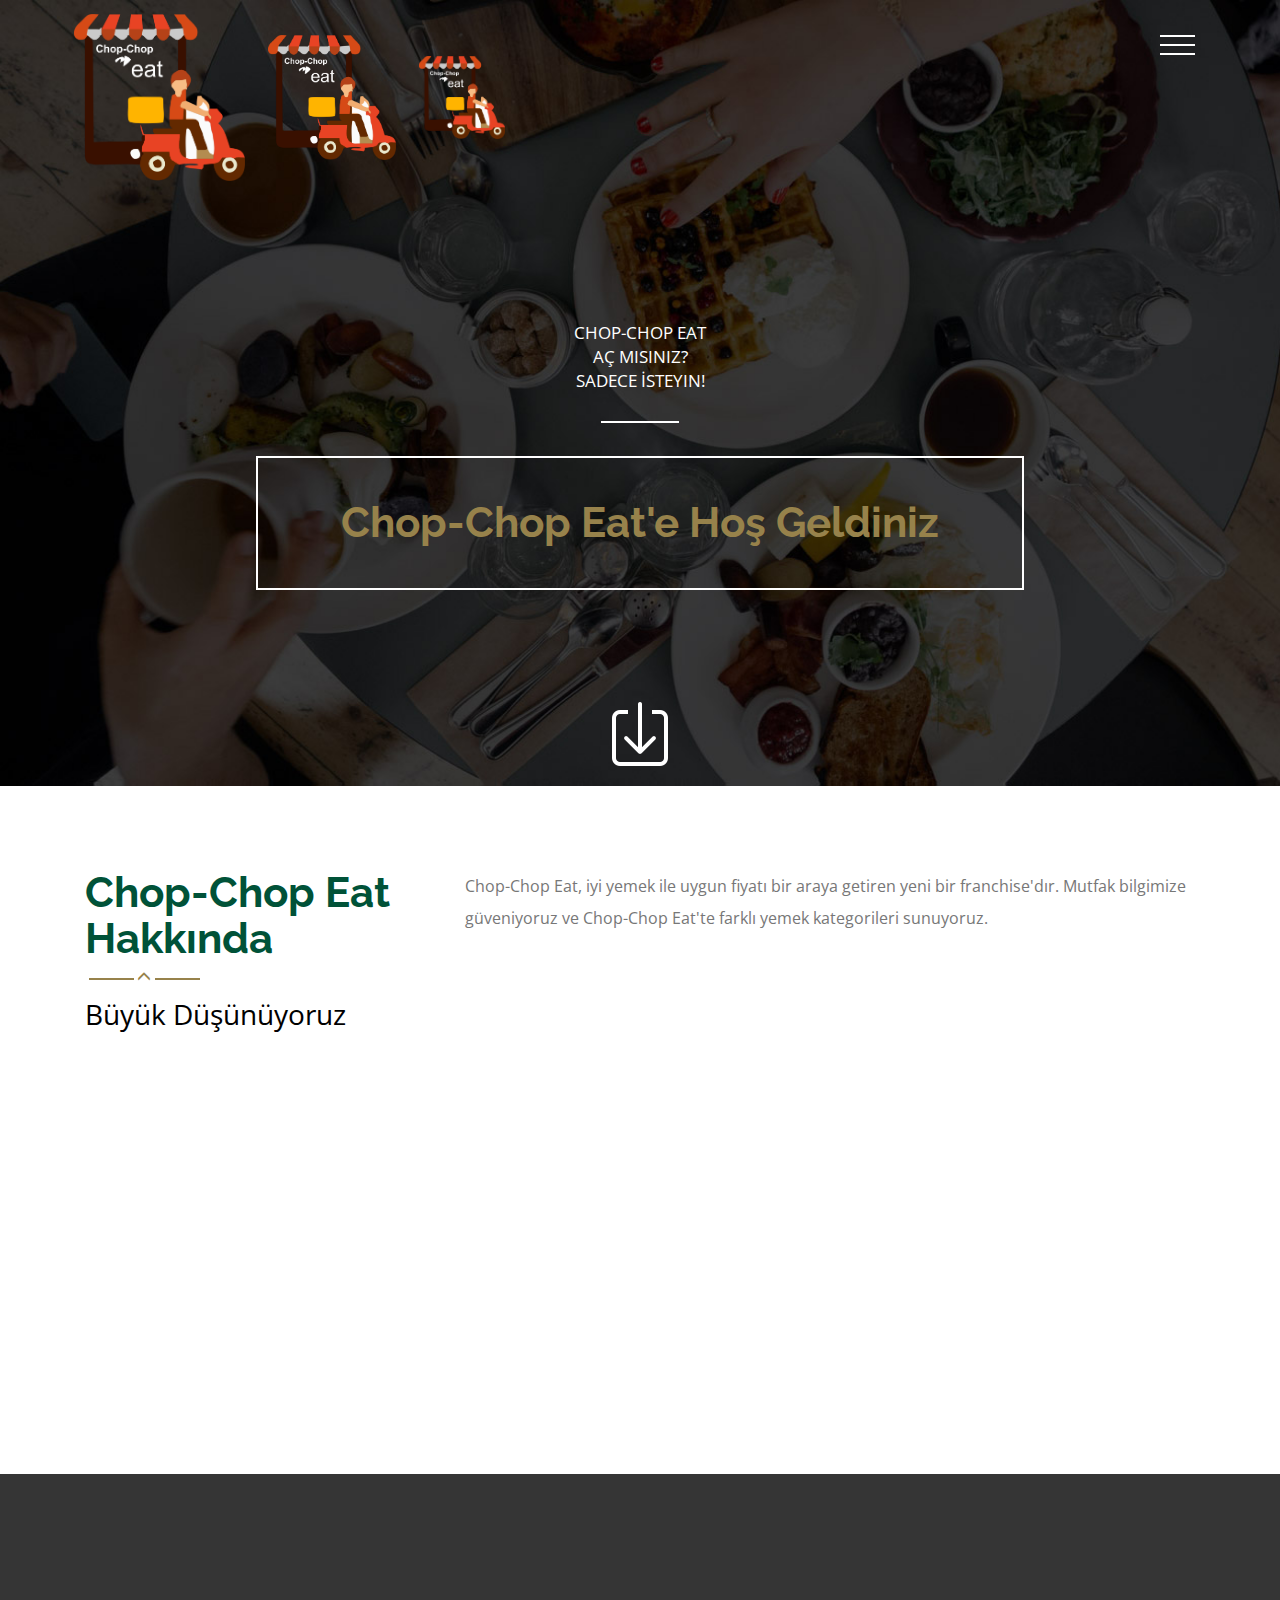
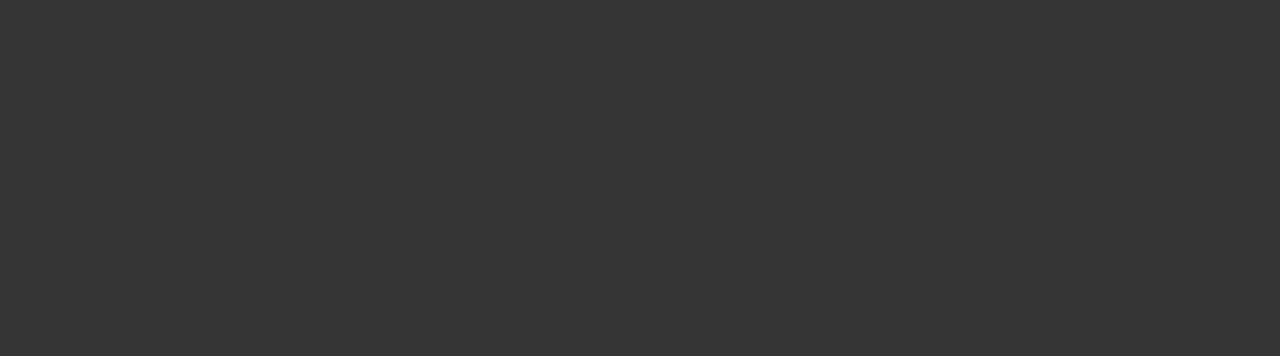
<file: yemek sitesi/index2.html>
<!--A Design by W3layouts
Author: W3layout
Author URL: http://w3layouts.com
License: Creative Commons Attribution 3.0 Unported
License URL: http://creativecommons.org/licenses/by/3.0/
-->
<!DOCTYPE html>
<html>
<head>
<title>chop-chop_eat::Ana Sayfa</title>
<link href="css/bootstrap.css" rel="stylesheet" type="text/css" media="all" />
<!-- jQuery (necessary for Bootstrap's JavaScript plugins) -->
<script src="js/jquery.min.js"></script>
<!-- Custom Theme files -->
<!--theme-style-->
<link href="css/style.css" rel="stylesheet" type="text/css" media="all" />
<!--//theme-style-->
<meta name="viewport" content="width=device-width, initial-scale=1">
<meta http-equiv="Content-Type" content="text/html; charset=utf-8" />
<meta name="keywords" content="Cookery Responsive web template, Bootstrap Web Templates, Flat Web Templates, Android Compatible web template,
Smartphone Compatible web template, free webdesigns for Nokia, Samsung, LG, SonyEricsson, Motorola web design" />
<script type="application/x-javascript"> addEventListener("load", function() { setTimeout(hideURLbar, 0); }, false); function hideURLbar(){ window.scrollTo(0,1); } </script>
<!---->
<link href='//fonts.googleapis.com/css?family=Raleway:400,200,100,300,500,600,700,800,900' rel='stylesheet' type='text/css'>
<link href='//fonts.googleapis.com/css?family=Open+Sans+Condensed:300,300italic,700' rel='stylesheet' type='text/css'>
<!-- start-smoth-scrolling -->
		<script type="text/javascript" src="js/move-top.js"></script>
		<script type="text/javascript" src="js/easing.js"></script>
		<script type="text/javascript">
			jQuery(document).ready(function($) {
				$(".scroll").click(function(event){
					event.preventDefault();
					$('html,body').animate({scrollTop:$(this.hash).offset().top},1000);
				});
			});
		</script>
	<!-- start-smoth-scrolling -->
<link href="css/styles.css" rel="stylesheet">
	<link rel="stylesheet" type="text/css" href="css/component.css" />
	<!-- animation-effect -->
<link href="css/animate.min.css" rel="stylesheet">
<script src="js/wow.min.js"></script>
<script>
 new WOW().init();
</script>
<!-- //animation-effect -->

</head>
<body>
 <div class="header">
	<div class="container">
		<div class="logo animated wow pulse grid" data-wow-duration="1000ms" data-wow-delay="500ms">
			<h1 class="img-grid"><a href="index2.html"><img src="images/chop-chop.png" alt="" class="img1">
				<img src="images/chop-chop.png" alt="" class="img2">
			<img src="images/chop-chop.png" alt="" class="img3"></a></h1>
		</div>
		<div class="nav-icon">
			<a href="#" class="navicon"></a>
				<div class="toggle">
					<ul class="toggle-menu">
						<li><a class="active" href="index.html">Ana Sayfa</a></li>
						<li><a  href="menu.html">Menü</a></li>
						<li><a  href="contact.html">İletişim</a></li>
					</ul>
				</div>
			<script>
			$('.navicon').on('click', function (e) {
				e.preventDefault();
				$(this).toggleClass('navicon--active');
				$('.toggle').toggleClass('toggle--active');
			});
			</script>
		</div>

	<div class="clearfix"></div>
	</div>
	<!-- start search-->
		<div class="banner">
			<p class="animated wow fadeInLeft" data-wow-duration="1000ms" data-wow-delay="500ms">Chop-Chop Eat <br> Aç Mısınız?<br>Sadece İsteyin!	</p>
			<label></label>
			<h4 class="animated wow fadeInTop" data-wow-duration="1000ms" data-wow-delay="500ms">Chop-Chop Eat'e Hoş Geldiniz</h4>
			<a class="scroll down" href="#content-down"><img src="images/down.png" alt="" ></a><br>
		</div>
</div>
<!--content-->
<div class="content" id="content-down">
	<div class="content-top-top">
		<div class="container">
			<div class="content-top">
				<div class="col-md-4 content-left animated wow fadeInLeft" data-wow-duration="1000ms" data-wow-delay="500ms">
					<h3>Chop-Chop Eat Hakkında</h3>
					<label><i class="glyphicon glyphicon-menu-up"></i></label>
					<span>Büyük Düşünüyoruz</span>
				</div>
				<div class="col-md-8 content-right animated wow fadeInRight" data-wow-duration="1000ms" data-wow-delay="500ms">
					<p>Chop-Chop Eat, iyi yemek ile uygun fiyatı bir araya getiren yeni bir franchise'dır.
						Mutfak bilgimize güveniyoruz ve Chop-Chop Eat'te farklı yemek kategorileri sunuyoruz.</p>
				</div>
				<div class="clearfix"> </div>
			</div>
			<div class="content-mid">

				<div class="col-md-4 food-grid animated wow fadeInUp" data-wow-duration="1000ms" data-wow-delay="500ms">
					<div class=" hover-fold">
					  <h4>Uluslararası Yemekler</h4>
					  <div class="top">
						<div class="front face"></div>
						<div class="back face">
						<p>Uluslararası mutfaklarımız arasında şu ülkeleri seçtik: Çin, İtalyan ve Meksika.</p>
						</div>
					  </div>
					  <div class="bottom"></div>
					</div>
				</div>
				<div class="col-md-4 food-grid animated wow fadeInLeft" data-wow-duration="1000ms" data-wow-delay="500ms">
					<div class=" hover-fold">
					  <h4>Deniz Ürünleri</h4>
					  <div class="top">
						<div class="front face front1"></div>
						<div class="back face">
						<p>Mutfak alanımızda bu lezzetli mutfağa özel bir alan ayırdık.</p>
						</div>
					  </div>
					  <div class="bottom bottom1"></div>
					</div>
				</div>
				<div class="col-md-4 food-grid animated wow fadeInDown" data-wow-duration="1000ms" data-wow-delay="500ms">
					<div class=" hover-fold">
					  <h4>SAĞLIKLI YEMEKLER</h4>
					  <div class="top">
						<div class="front face front2"></div>
						<div class="back face">
						<p>Sağlıklı beslenme tercih eden müşterilerimizi unutmadık, bu yüzden sağlıklı yemekler de sunuyoruz.</p>
						</div>
					  </div>
					  <div class="bottom bottom2"></div>
					</div>
				</div>
				<div class="clearfix"></div>
			</div>
		</div>
	</div>
</div>
<!--footer-->
	<div class="footer">
		<div class="container">
			<div class="footer-head">
				<div class="col-md-8 footer-top animated wow fadeInRight" data-wow-duration="1000ms" data-wow-delay="500ms">
					<ul class=" in">
						<li><a href="index.html">Ana Sayfa</a></li>
						<li><a  href="menu.html">Menü</a></li>

						<li><a  href="contact.html">İletişim</a></li>
					</ul>
						<span>Chop-Chop Eat. Diyetinizin Bir Parçası Olarak Bizi Seçin</span>
				</div>
				<div class="col-md-4 footer-bottom  animated wow fadeInLeft" data-wow-duration="1000ms" data-wow-delay="500ms">
					<h2>Bizi Takip Edin</h2>
					<label><i class="glyphicon glyphicon-menu-up"></i></label>
					<p>Sosyal medya hesaplarımızdan da bizi takip edebilir ve damağınız için hazırladıklarımızı görebilirsiniz.</p>
					<ul class="social-ic">
						<li><a href="#"><i></i></a></li>
						<li><a href="#"><i class="ic"></i></a></li>
						<li><a href="#"><i class="ic1"></i></a></li>
						<li><a href="#"><i class="ic2"></i></a></li>
						<li><a href="#"><i class="ic3"></i></a></li>
					</ul>

				</div>
			<div class="clearfix"> </div>

			</div>
			<p class="footer-class animated wow bounce" data-wow-duration="1000ms" data-wow-delay="500ms">&copy; 2024 Cookery . Tüm Hakları Saklıdır | Tasarım ve Düzenleme:	<a href="">emrebicer756@gmail.com</a>
			</p>
		</div>
	</div>
	<!--//footer-->
</body>
</html>
</file>
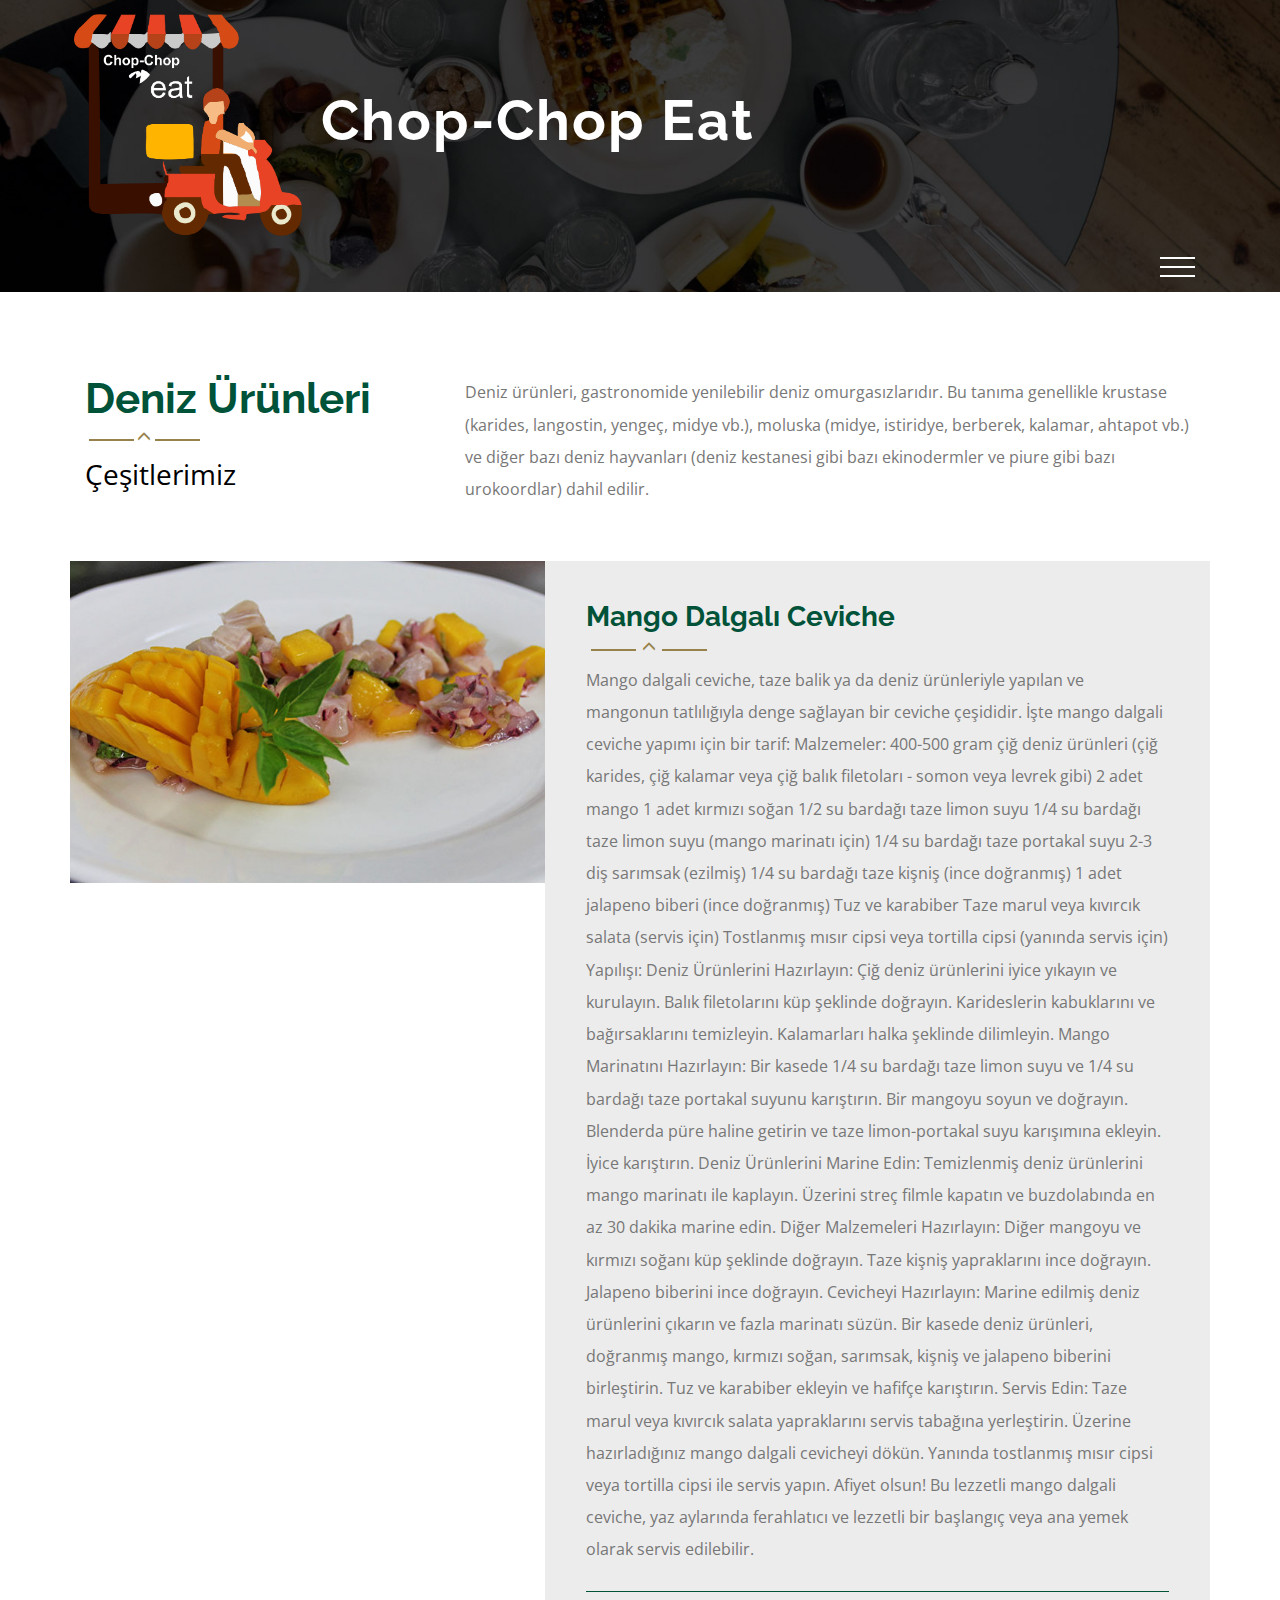
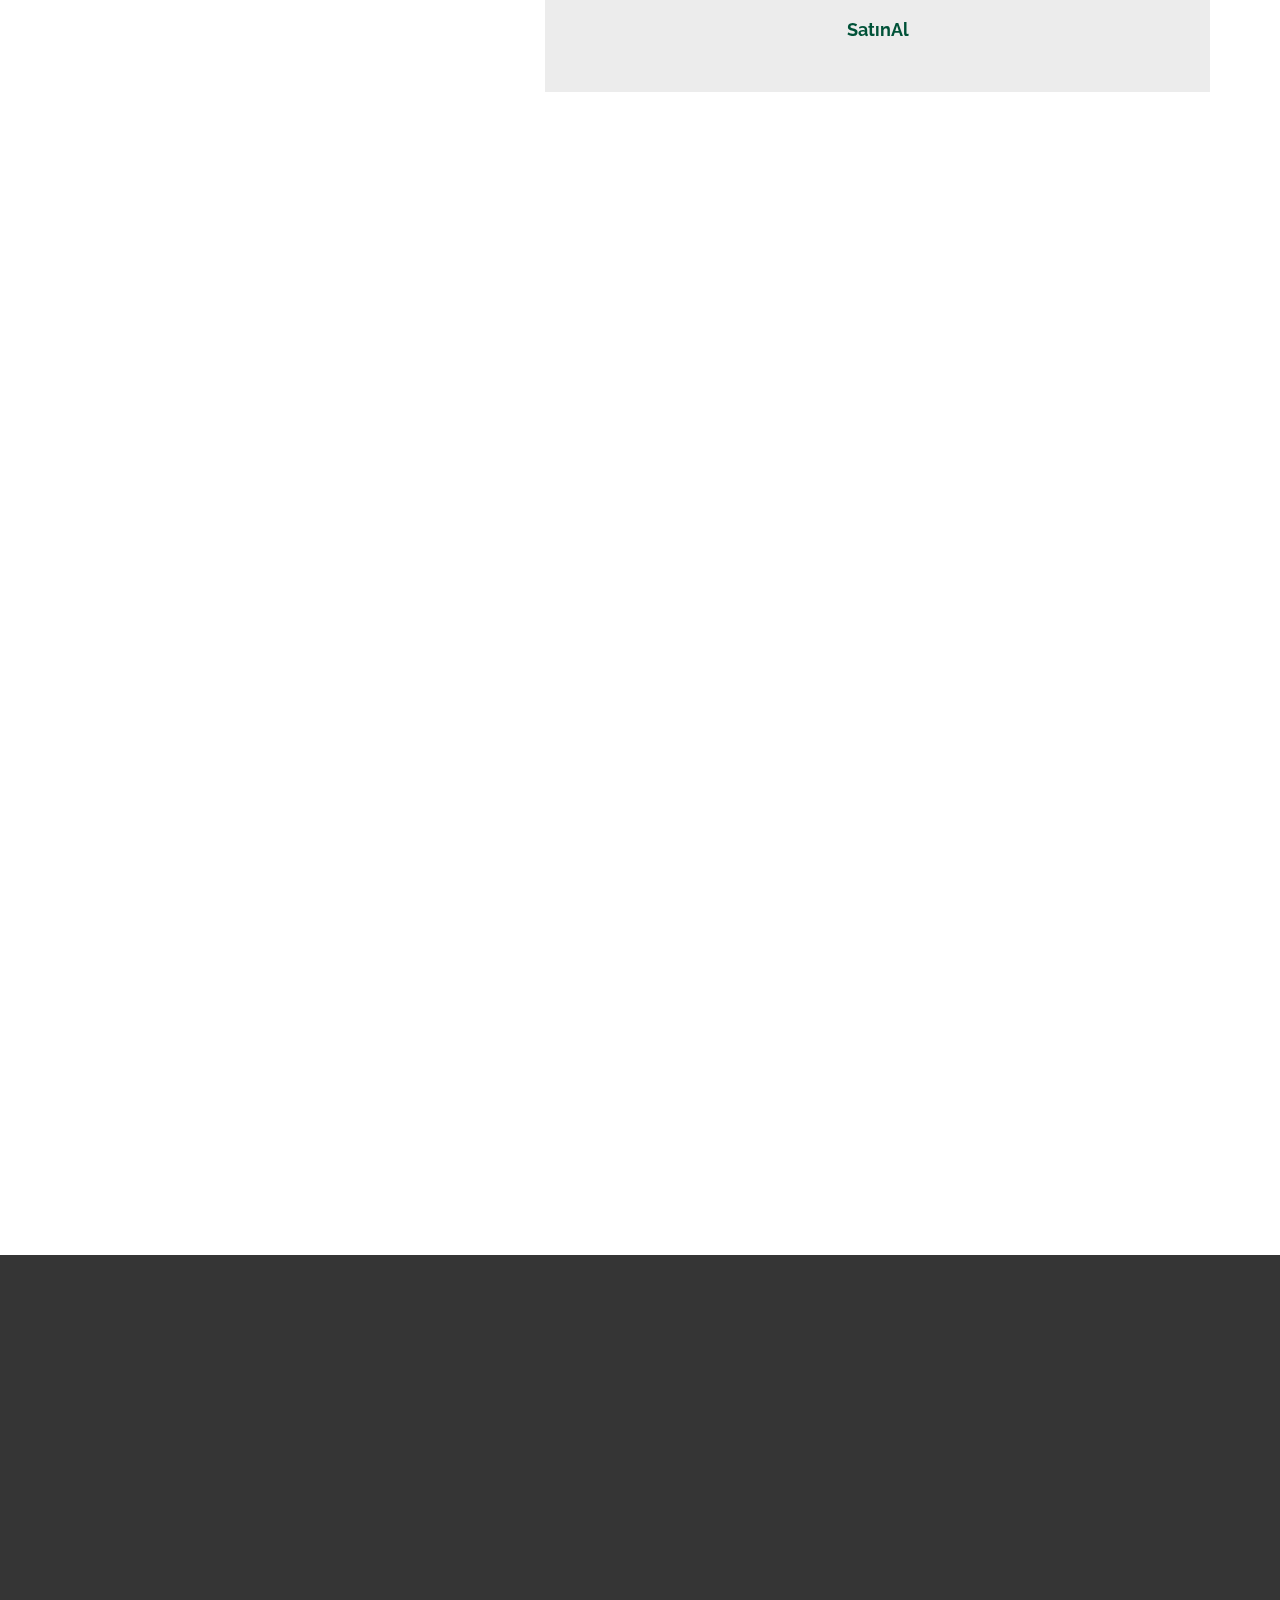
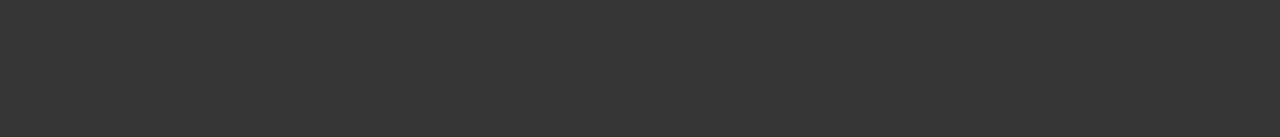
<file: yemek sitesi/mariscos.html>
<!DOCTYPE html>
<html>
<head>
<title>Chop-Chop Eat::Deniz Ürünleri</title>
<link href="css/bootstrap.css" rel="stylesheet" type="text/css" media="all" />
<!-- jQuery (necessary for Bootstrap's JavaScript plugins) -->
<script src="js/jquery.min.js"></script>
<!-- Custom Theme files -->
<!--theme-style-->
<link href="css/style.css" rel="stylesheet" type="text/css" media="all" />
<!--//theme-style-->
<meta name="viewport" content="width=device-width, initial-scale=1">
<meta http-equiv="Content-Type" content="text/html; charset=utf-8" />
<meta name="keywords" content="Cookery Responsive web template, Bootstrap Web Templates, Flat Web Templates, Android Compatible web template,
Smartphone Compatible web template, free webdesigns for Nokia, Samsung, LG, SonyEricsson, Motorola web design" />
<script type="application/x-javascript"> addEventListener("load", function() { setTimeout(hideURLbar, 0); }, false); function hideURLbar(){ window.scrollTo(0,1); } </script>
<!---->
<link href='//fonts.googleapis.com/css?family=Raleway:400,200,100,300,500,600,700,800,900' rel='stylesheet' type='text/css'>
<link href='//fonts.googleapis.com/css?family=Open+Sans+Condensed:300,300italic,700' rel='stylesheet' type='text/css'>
<link href="css/styles.css" rel="stylesheet">
	<link rel="stylesheet" type="text/css" href="css/component.css" />
	<!-- animation-effect -->
<link href="css/animate.min.css" rel="stylesheet">
<script src="js/wow.min.js"></script>
<script>
 new WOW().init();
</script>
<!-- //animation-effect -->

</head>
<body>
<div class="header head">
	<div class="container">
		<div class="logo animated wow pulse" data-wow-duration="1000ms" data-wow-delay="500ms">
			<h1><a href="index2.html"><img src="images/chop-chop.png" alt="" class="img1">
      <span>Chop-Chop Eat</span></a></h1>
		</div>
		<div class="nav-icon">
			<a href="#" class="navicon"></a>
				<div class="toggle">
					<ul class="toggle-menu">
						<li><a  href="index2.html">Ana Sayfa</a></li>
						<li><a  href="menu.html">Menü</a></li>
						<li><a class="active" href="mariscos.html">Deniz Ürünleri</a></li>
						<li><a  href="contact.html">İletişim</a></li>
					</ul>
				</div>
			<script>
			$('.navicon').on('click', function (e) {
			  e.preventDefault();
			  $(this).toggleClass('navicon--active');
			  $('.toggle').toggleClass('toggle--active');
			});
			</script>
		</div>
	<div class="clearfix"></div>
	</div>
	<!-- start search-->

</div>
<!--content-->
<div class="content">
	<div class="events">
		<div class="container">
			<div class="events-top">
				<div class="col-md-4 events-left animated wow fadeInLeft" data-wow-duration="1000ms" data-wow-delay="500ms">
					<h3>Deniz Ürünleri</h3>
					<label><i class="glyphicon glyphicon-menu-up"></i></label>
					<span>Çeşitlerimiz</span>
				</div>
				<div class="col-md-8 events-right animated wow fadeInRight" data-wow-duration="1000ms" data-wow-delay="500ms">
					<p>
					Deniz ürünleri, gastronomide yenilebilir deniz omurgasızlarıdır. Bu tanıma genellikle 
					krustase (karides, langostin, yengeç, midye vb.), moluska (midye, istiridye, berberek, kalamar, ahtapot vb.) 
					ve diğer bazı deniz hayvanları (deniz kestanesi gibi bazı ekinodermler ve piure gibi bazı urokoordlar) dahil edilir. </p>
				</div>
				<div class="clearfix"> </div>
			</div>
			<div class="events-bottom">
				<div class="col-md-5 events-bottom1 animated wow fadeInRight" data-wow-duration="1000ms" data-wow-delay="500ms">
					<a href=""><img src="images/mariscos/1b.jpg" alt="" class="img-responsive"></a>
				</div>
				<div class="col-md-7 events-bottom2 animated wow fadeInLeft" data-wow-duration="1000ms" data-wow-delay="500ms">
					<h3>Mango Dalgalı Ceviche</h3>
					<label><i class="glyphicon glyphicon-menu-up"></i></label>
					<p>Mango dalgali ceviche, taze balik ya da deniz ürünleriyle yapılan ve mangonun tatlılığıyla denge sağlayan bir ceviche çeşididir. İşte mango dalgali ceviche yapımı için bir tarif:

						Malzemeler:
						400-500 gram çiğ deniz ürünleri (çiğ karides, çiğ kalamar veya çiğ balık filetoları - somon veya levrek gibi)
						2 adet mango
						1 adet kırmızı soğan
						1/2 su bardağı taze limon suyu
						1/4 su bardağı taze limon suyu (mango marinatı için)
						1/4 su bardağı taze portakal suyu
						2-3 diş sarımsak (ezilmiş)
						1/4 su bardağı taze kişniş (ince doğranmış)
						1 adet jalapeno biberi (ince doğranmış)
						Tuz ve karabiber
						Taze marul veya kıvırcık salata (servis için)
						Tostlanmış mısır cipsi veya tortilla cipsi (yanında servis için)
						Yapılışı:
						Deniz Ürünlerini Hazırlayın:
						
						Çiğ deniz ürünlerini iyice yıkayın ve kurulayın.
						Balık filetolarını küp şeklinde doğrayın. Karideslerin kabuklarını ve bağırsaklarını temizleyin. Kalamarları halka şeklinde dilimleyin.
						Mango Marinatını Hazırlayın:
						
						Bir kasede 1/4 su bardağı taze limon suyu ve 1/4 su bardağı taze portakal suyunu karıştırın.
						Bir mangoyu soyun ve doğrayın. Blenderda püre haline getirin ve taze limon-portakal suyu karışımına ekleyin. İyice karıştırın.
						Deniz Ürünlerini Marine Edin:
						
						Temizlenmiş deniz ürünlerini mango marinatı ile kaplayın. Üzerini streç filmle kapatın ve buzdolabında en az 30 dakika marine edin.
						Diğer Malzemeleri Hazırlayın:
						
						Diğer mangoyu ve kırmızı soğanı küp şeklinde doğrayın.
						Taze kişniş yapraklarını ince doğrayın.
						Jalapeno biberini ince doğrayın.
						Cevicheyi Hazırlayın:
						
						Marine edilmiş deniz ürünlerini çıkarın ve fazla marinatı süzün.
						Bir kasede deniz ürünleri, doğranmış mango, kırmızı soğan, sarımsak, kişniş ve jalapeno biberini birleştirin.
						Tuz ve karabiber ekleyin ve hafifçe karıştırın.
						Servis Edin:
						
						Taze marul veya kıvırcık salata yapraklarını servis tabağına yerleştirin.
						Üzerine hazırladığınız mango dalgali cevicheyi dökün.
						Yanında tostlanmış mısır cipsi veya tortilla cipsi ile servis yapın.
						Afiyet olsun! Bu lezzetli mango dalgali ceviche, yaz aylarında ferahlatıcı ve lezzetli bir başlangıç veya ana yemek olarak servis edilebilir.</p>
					<div class="read-more">
						<a class="link link-yaku" href="" onclick="myFunction()">
							<span>S</span><span>a</span><span>t</span><span>ı</span><span>n</span><span> </span><span>A</span><span>l</span>
						</a>
					</div>
				</div>
				<div class="clearfix"> </div>
			</div>
			<div class="events-bottom">
				<div class="col-md-7 events-bottom2 animated wow fadeInUp" data-wow-duration="1000ms" data-wow-delay="500ms">
					<h3>Ananaslı Yemek Tarifi:
						Ananas, tatlı ve ekzotik bir meyve olduğundan, birçok yemekte kullanılabilir. İşte basit bir ananaslı tavuk tarifi:
						
						Malzemeler:
						
						500 gram tavuk göğsü (kuşbaşı doğranmış)
						1 büyük taze ananas (küp şeklinde doğranmış)
						1 adet büyük kırmızı biber (büyük parçalar halinde doğranmış)
						1 adet büyük yeşil biber (büyük parçalar halinde doğranmış)
						1 adet büyük soğan (büyük parçalar halinde doğranmış)
						2 diş sarımsak (ince doğranmış veya ezilmiş)
						2 yemek kaşığı soya sosu
						2 yemek kaşığı bal veya kahverengi şeker
						2 yemek kaşığı zeytinyağı veya susam yağı
						Tuz ve karabiber
						Yeşil soğan veya taze kişniş (süslemek için, isteğe bağlı)
						Yapılışı:
						
						Büyük bir tavada yağı ısıtın ve tavuk parçalarını ekleyin. Tavuklar kahverengileşene kadar pişirin.
						Tavuklar piştikten sonra biberler ve soğanı ekleyin. Birkaç dakika daha pişirin.
						Sarımsağı ekleyin ve kokusu çıkana kadar pişirin.
						Soya sosu ve balı ekleyin, karıştırın.
						Küp şeklinde doğranmış ananası tavaya ekleyin ve 1-2 dakika daha pişirin.
						Tuz ve karabiberle tatlandırın.
						Yeşil soğan veya taze kişniş ile süsleyerek sıcak olarak servis yapın.</h3>
					<label><i class="glyphicon glyphicon-menu-up"></i></label>
					<p></p>
					<div class="read-more">
						<a class="link link-yaku" href="" onclick="myFunction()">
							<span>S</span><span>a</span><span>t</span><span>ı</span><span>n</span><span> </span><span>A</span><span>l</span>
						</a>
					</div>
				</div>
				<div class="col-md-5 events-bottom1 animated wow fadeInDown" data-wow-duration="1000ms" data-wow-delay="500ms">
					<a href=""><img src="images/mariscos/2.jpg" alt="" class="img-responsive"></a>
				</div>
				<div class="clearfix"> </div>
			</div>
		</div>
	</div>
</div>
<script>
function myFunction() {
    var myWindow = window.open("https://form.jotform.co/crisantru/paypal-chop-chop-eat");
}
</script>
<!--footer-->
<!--footer-->
	<div class="footer">
		<div class="container">
			<div class="footer-head">
				<div class="col-md-8 footer-top animated wow fadeInRight" data-wow-duration="1000ms" data-wow-delay="500ms">
					<ul class=" in">
						<li><a href="index.html">Ana Sayfa</a></li>
						<li><a  href="menu.html">Menü</a></li>
						<li><a  href="contact.html">İletişim</a></li>
					</ul>
						<span>Chop-Chop Eat. Diyetinizin Bir Parçası Olarak Bizi Seçin</span>
				</div>
				<div class="col-md-4 footer-bottom  animated wow fadeInLeft" data-wow-duration="1000ms" data-wow-delay="500ms">
					<h2>Bizi Takip Edin</h2>
					<label><i class="glyphicon glyphicon-menu-up"></i></label>
					<p>Sosyal medya hesaplarımızdan da bizi takip edebilir ve damağınız için hazırladıklarımızı görebilirsiniz.</p>
					<ul class="social-ic">
						<li><a href="#"><i></i></a></li>
						<li><a href="#"><i class="ic"></i></a></li>
						<li><a href="#"><i class="ic1"></i></a></li>
						<li><a href="#"><i class="ic2"></i></a></li>
						<li><a href="#"><i class="ic3"></i></a></li>
					</ul>

				</div>
			<div class="clearfix"> </div>

			</div>
			<p class="footer-class animated wow bounce" data-wow-duration="1000ms" data-wow-delay="500ms">&copy; 2024 Cookery. Tüm Hakları Saklıdır | Tasarım ve Düzenleme:	<a href="">emrebicer756@gmail.com</a></p>
		</div>
	</div>
	<!--//footer-->
	<!--//footer-->



</body>
</html>
</file>
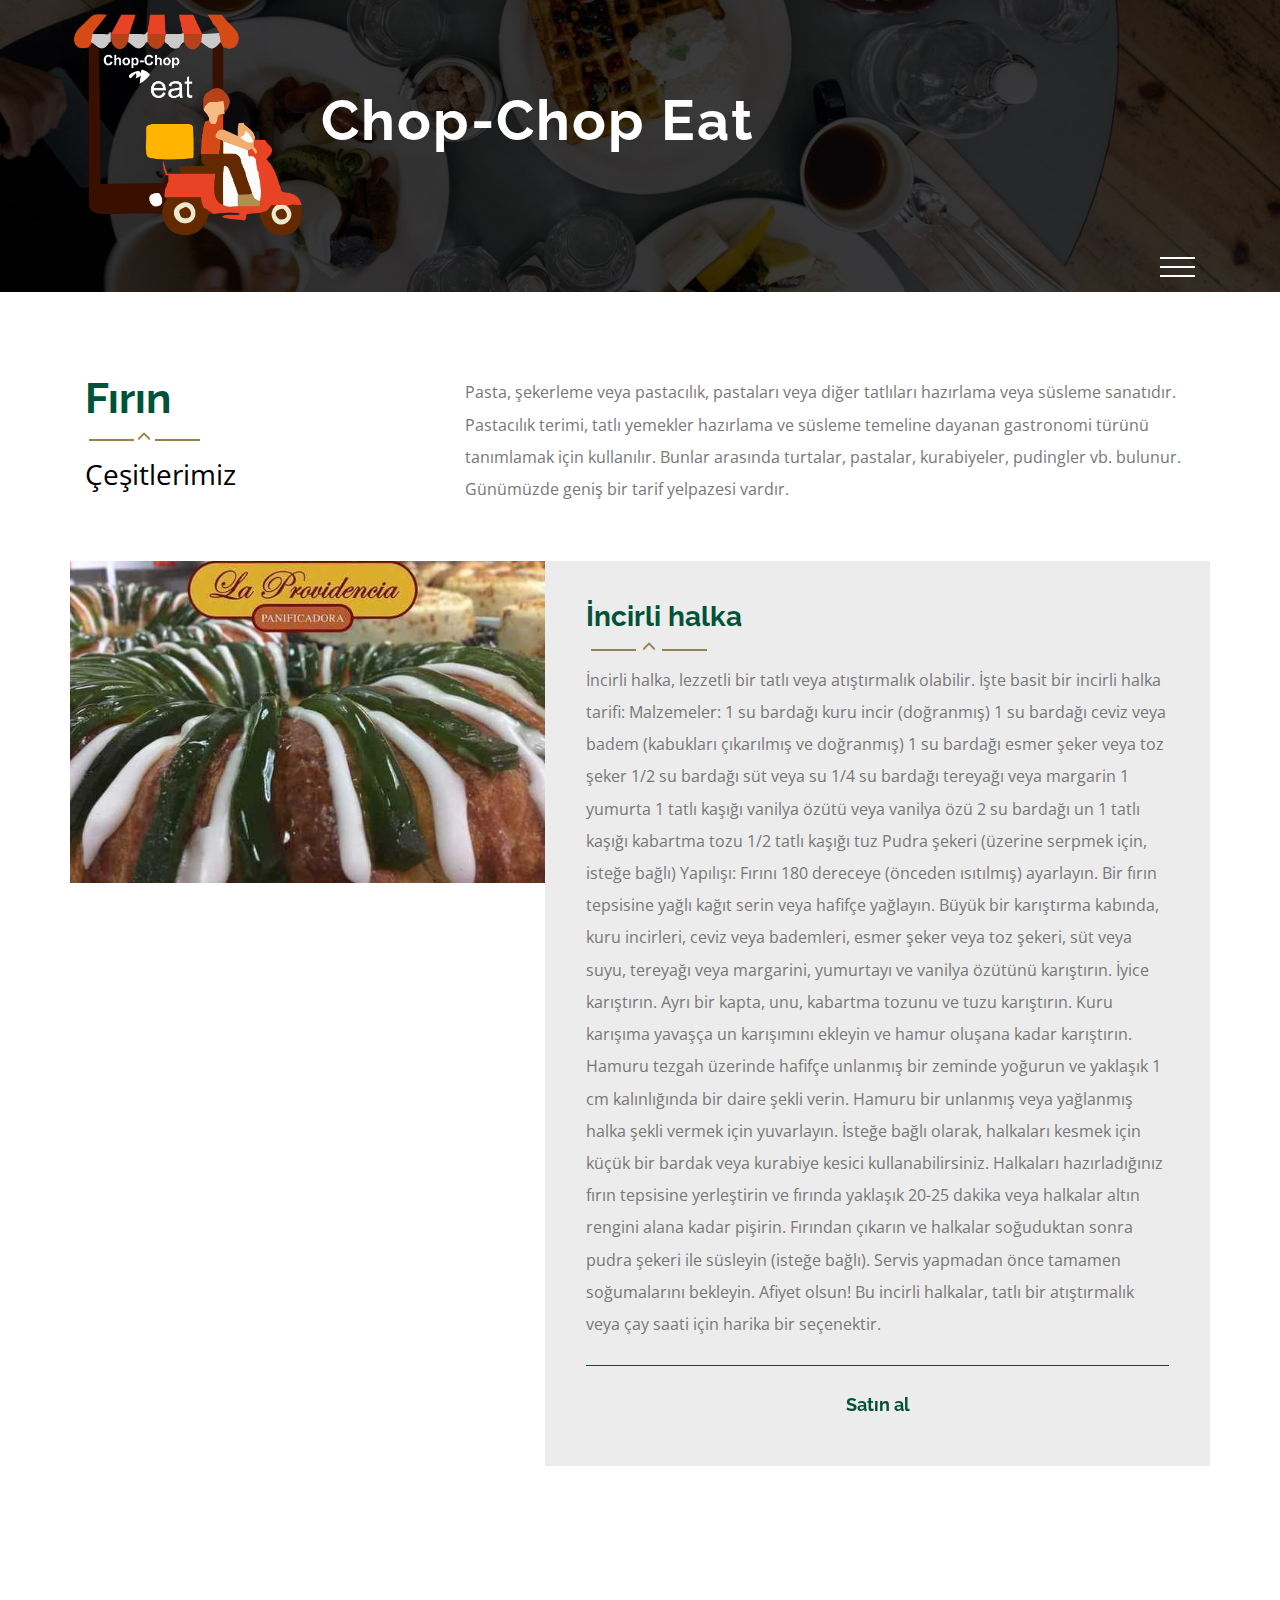
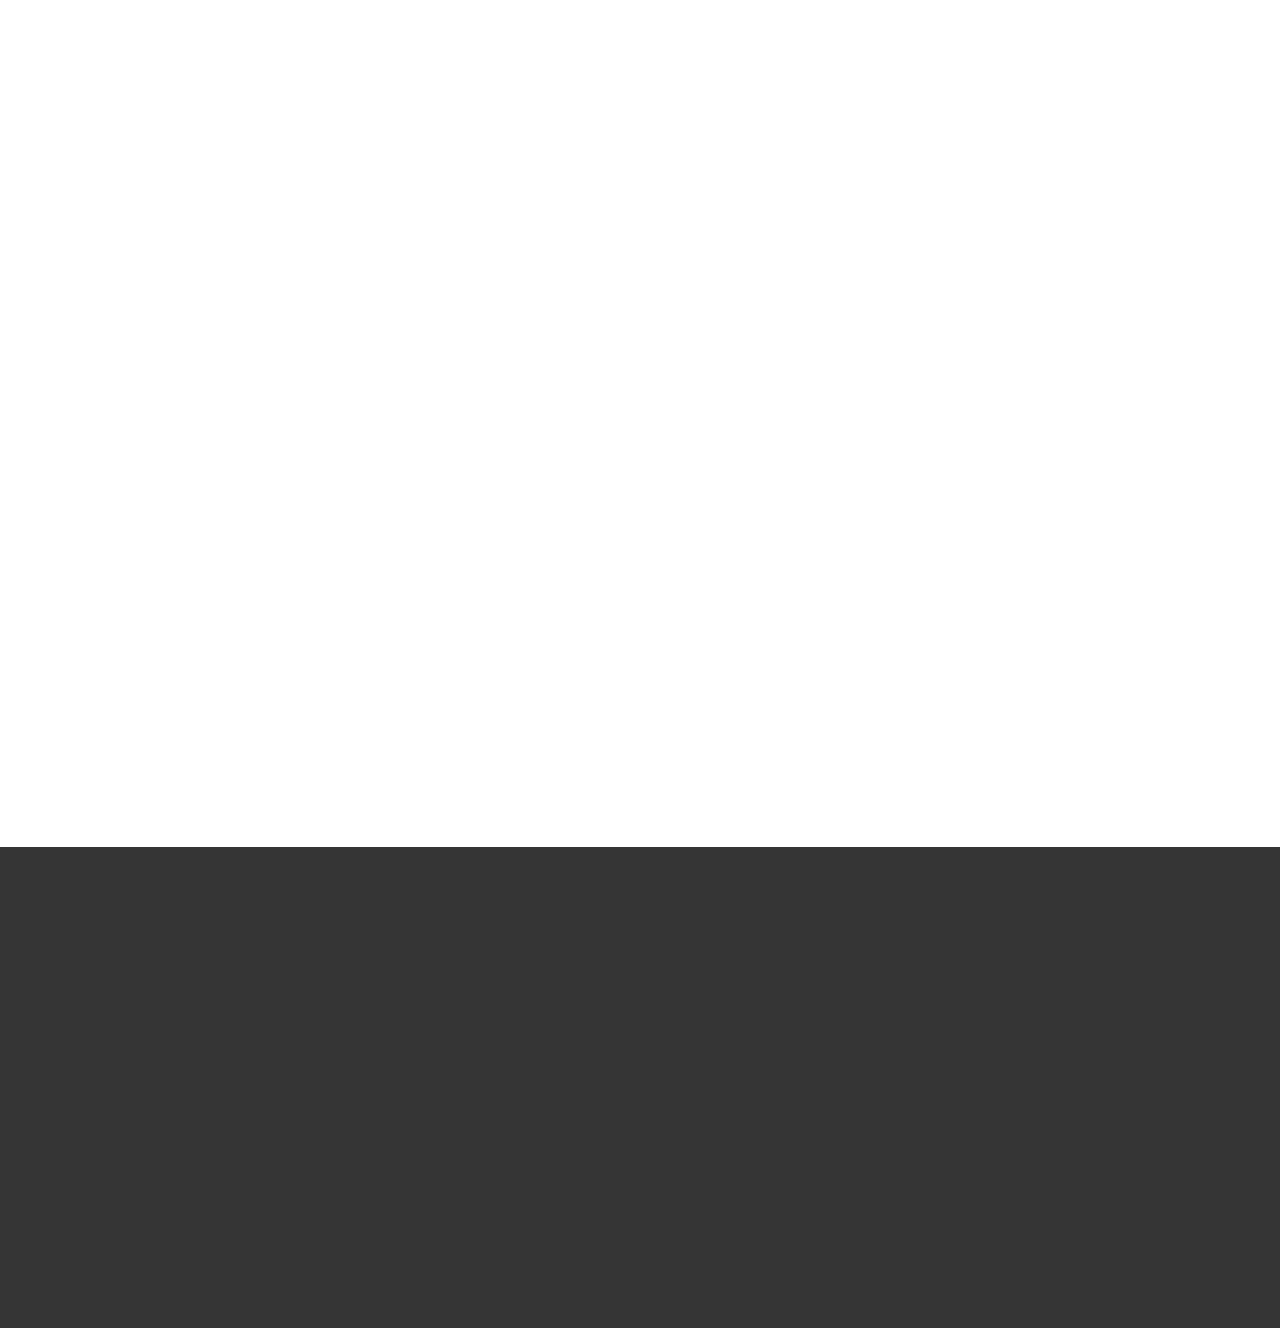
<file: yemek sitesi/panaderia.html>
<!DOCTYPE html>
<html>
<head>
<title>Chop-Chop Eat::Fırın</title>
<link href="css/bootstrap.css" rel="stylesheet" type="text/css" media="all" />
<!-- jQuery (necessary for Bootstrap's JavaScript plugins) -->
<script src="js/jquery.min.js"></script>
<!-- Custom Theme files -->
<!--theme-style-->
<link href="css/style.css" rel="stylesheet" type="text/css" media="all" />
<!--//theme-style-->
<meta name="viewport" content="width=device-width, initial-scale=1">
<meta http-equiv="Content-Type" content="text/html; charset=utf-8" />
<meta name="keywords" content="Cookery Responsive web template, Bootstrap Web Templates, Flat Web Templates, Android Compatible web template,
Smartphone Compatible web template, free webdesigns for Nokia, Samsung, LG, SonyEricsson, Motorola web design" />
<script type="application/x-javascript"> addEventListener("load", function() { setTimeout(hideURLbar, 0); }, false); function hideURLbar(){ window.scrollTo(0,1); } </script>
<!---->
<link href='//fonts.googleapis.com/css?family=Raleway:400,200,100,300,500,600,700,800,900' rel='stylesheet' type='text/css'>
<link href='//fonts.googleapis.com/css?family=Open+Sans+Condensed:300,300italic,700' rel='stylesheet' type='text/css'>
<link href="css/styles.css" rel="stylesheet">
	<link rel="stylesheet" type="text/css" href="css/component.css" />
	<!-- animation-effect -->
<link href="css/animate.min.css" rel="stylesheet">
<script src="js/wow.min.js"></script>
<script>
 new WOW().init();
</script>
<!-- //animation-effect -->

</head>
<body>
<div class="header head">
	<div class="container">
		<div class="logo animated wow pulse" data-wow-duration="1000ms" data-wow-delay="500ms">
			<h1><a href="index2.html"><img src="images/chop-chop.png" alt="" class="img1">
      <span>Chop-Chop Eat</span></a></h1>
		</div>
		<div class="nav-icon">
			<a href="#" class="navicon"></a>
				<div class="toggle">
					<ul class="toggle-menu">
						<li><a  href="index.html">Anasayfa</a></li>
						<li><a  href="menu.html">Menü</a></li>
						<li><a class="active" href="panaderia.html">Fırın</a></li>
						<li><a  href="contact.html">İletişim</a></li>
					</ul>
				</div>
			<script>
			$('.navicon').on('click', function (e) {
			  e.preventDefault();
			  $(this).toggleClass('navicon--active');
			  $('.toggle').toggleClass('toggle--active');
			});
			</script>
		</div>
	<div class="clearfix"></div>
	</div>
	<!-- start search-->

</div>
<!--content-->
<div class="content">
	<div class="events">
		<div class="container">
			<div class="events-top">
				<div class="col-md-4 events-left animated wow fadeInLeft" data-wow-duration="1000ms" data-wow-delay="500ms">
					<h3>Fırın</h3>
					<label><i class="glyphicon glyphicon-menu-up"></i></label>
					<span>Çeşitlerimiz</span>
				</div>
				<div class="col-md-8 events-right animated wow fadeInRight" data-wow-duration="1000ms" data-wow-delay="500ms">
					<p>
					Pasta, şekerleme veya pastacılık, pastaları veya diğer tatlıları hazırlama veya süsleme sanatıdır. Pastacılık terimi, tatlı yemekler hazırlama ve süsleme temeline dayanan gastronomi türünü tanımlamak için kullanılır. 
					Bunlar arasında turtalar, pastalar, kurabiyeler, pudingler vb. bulunur. Günümüzde geniş bir tarif yelpazesi vardır. </p>
				</div>
				<div class="clearfix"> </div>
			</div>
			<div class="events-bottom">
				<div class="col-md-5 events-bottom1 animated wow fadeInRight" data-wow-duration="1000ms" data-wow-delay="500ms">
					<a href=""><img src="images/panaderia/1.jpg" alt="" class="img-responsive"></a>
				</div>
				<div class="col-md-7 events-bottom2 animated wow fadeInLeft" data-wow-duration="1000ms" data-wow-delay="500ms">
					<h3>İncirli halka</h3>
					<label><i class="glyphicon glyphicon-menu-up"></i></label>
					<p>İncirli halka, lezzetli bir tatlı veya atıştırmalık olabilir. İşte basit bir incirli halka tarifi:

						Malzemeler:
						1 su bardağı kuru incir (doğranmış)
						1 su bardağı ceviz veya badem (kabukları çıkarılmış ve doğranmış)
						1 su bardağı esmer şeker veya toz şeker
						1/2 su bardağı süt veya su
						1/4 su bardağı tereyağı veya margarin
						1 yumurta
						1 tatlı kaşığı vanilya özütü veya vanilya özü
						2 su bardağı un
						1 tatlı kaşığı kabartma tozu
						1/2 tatlı kaşığı tuz
						Pudra şekeri (üzerine serpmek için, isteğe bağlı)
						Yapılışı:
						Fırını 180 dereceye (önceden ısıtılmış) ayarlayın. Bir fırın tepsisine yağlı kağıt serin veya hafifçe yağlayın.
						
						Büyük bir karıştırma kabında, kuru incirleri, ceviz veya bademleri, esmer şeker veya toz şekeri, süt veya suyu, tereyağı veya margarini, yumurtayı ve vanilya özütünü karıştırın. İyice karıştırın.
						
						Ayrı bir kapta, unu, kabartma tozunu ve tuzu karıştırın.
						
						Kuru karışıma yavaşça un karışımını ekleyin ve hamur oluşana kadar karıştırın.
						
						Hamuru tezgah üzerinde hafifçe unlanmış bir zeminde yoğurun ve yaklaşık 1 cm kalınlığında bir daire şekli verin.
						
						Hamuru bir unlanmış veya yağlanmış halka şekli vermek için yuvarlayın. İsteğe bağlı olarak, halkaları kesmek için küçük bir bardak veya kurabiye kesici kullanabilirsiniz.
						
						Halkaları hazırladığınız fırın tepsisine yerleştirin ve fırında yaklaşık 20-25 dakika veya halkalar altın rengini alana kadar pişirin.
						
						Fırından çıkarın ve halkalar soğuduktan sonra pudra şekeri ile süsleyin (isteğe bağlı).
						
						Servis yapmadan önce tamamen soğumalarını bekleyin.
						
						Afiyet olsun! Bu incirli halkalar, tatlı bir atıştırmalık veya çay saati için harika bir seçenektir.
					</p>
					<div class="read-more">
						<a class="link link-yaku" href=""onclick="myFunction()">
							<span>S</span><span>a</span><span>t</span><span>ı</span><span>n</span> <span>a</span><span>l</span>
						</a>
					</div>
				</div>
				<div class="clearfix"> </div>
			</div>
			<div class="events-bottom">
				<div class="col-md-7 events-bottom2 animated wow fadeInUp" data-wow-duration="1000ms" data-wow-delay="500ms">
					<h3>Kekler</h3>
					<label><i class="glyphicon glyphicon-menu-up"></i></label>
					<p>Kek yapmak oldukça keyifli ve basit bir süreçtir. İşte temel bir kek tarifi:

						Malzemeler:
						3 adet yumurta
						1 su bardağı toz şeker
						1 su bardağı sıvı yağ (mısır yağı, ayçiçek yağı vb.)
						1 su bardağı süt
						2 su bardağı un
						1 paket kabartma tozu
						1 paket vanilya özütü veya vanilya şekeri
						Yapılışı:
						Fırını 180 dereceye (önceden ısıtılmış) ayarlayın. Kek kalıbını yağlayın veya yağlı kağıt serin.
						
						Büyük bir karıştırma kabında, yumurtaları ve toz şekeri köpük köpük olana kadar çırpın.
						
						Sıvı yağı ve sütü ekleyin, iyice karıştırın.
						
						Unu ve kabartma tozunu eleyerek karışıma ekleyin, homojen bir hamur elde edene kadar karıştırın.
						
						Vanilya özütünü veya vanilya şekeri ekleyin, tekrar karıştırın.
						
						Hazırladığınız kek hamurunu yağladığınız veya yağlı kağıt serdiğiniz kek kalıbına dökün.
						
						Önceden ısıtılmış fırında yaklaşık 30-40 dakika boyunca pişirin. Kekin pişip pişmediğini bir kürdan yardımıyla kontrol edin, kürdan temiz çıkıyorsa kek pişmiş demektir.
						
						Pişen keki fırından çıkarın ve biraz soğumasını bekleyin. Ardından keki kalıptan çıkarın ve tamamen soğumaya bırakın.
						
						Soğuyan keki dilimleyerek servis yapın. İsteğe bağlı olarak üzerine pudra şekeri serpebilir veya krem şanti ile süsleyebilirsiniz.
						
						Afiyet olsun! Bu temel kek tarifi ile farklı lezzetler deneyerek çeşitli kek çeşitleri yapabilirsiniz. Örneğin, kakao ekleyerek çikolatalı kek yapabilir veya ceviz, hindistancevizi gibi malzemeler ekleyerek kekinizi zenginleştirebilirsiniz.
					</p>
					<div class="read-more">
						<a class="link link-yaku" href=""onclick="myFunction()">
							<span>S</span><span>a</span><span>t</span><span>ı</span><span>n</span> <span>a</span><span>l</span>
						</a>
					</div>
				</div>
				<div class="col-md-5 events-bottom1 animated wow fadeInDown" data-wow-duration="1000ms" data-wow-delay="500ms">
					<a href=""><img src="images/panaderia/2.jpg" alt="" class="img-responsive"></a>
				</div>
				<div class="clearfix"> </div>
			</div>
		</div>
	</div>
</div>
<script>
function myFunction() {
    var myWindow = window.open("https://form.jotform.co/crisantru/paypal-chop-chop-eat");

}
</script>
<!--footer-->
<!--footer-->
	<div class="footer">
		<div class="container">
			<div class="footer-head">
				<div class="col-md-8 footer-top animated wow fadeInRight" data-wow-duration="1000ms" data-wow-delay="500ms">
					<ul class=" in">
						<li><a href="index.html">Anasayfa</a></li>
						<li><a  href="menu.html">Menü</a></li>

						<li><a  href="contact.html">İletişim</a></li>
					</ul>
						<span>Chop-Chop Eat. Bizi diyetinizin bir parçası olarak seçin</span>
				</div>
				<div class="col-md-4 footer-bottom  animated wow fadeInLeft" data-wow-duration="1000ms" data-wow-delay="500ms">
					<h2>Bizi Takip Edin</h2>
					<label><i class="glyphicon glyphicon-menu-up"></i></label>
					<p>Sosyal medya hesaplarımızdan da göz atabilirsiniz ve damak zevkiniz için neler hazırladığımızı görebilirsiniz.</p>
					<ul class="social-ic">
						<li><a href="#"><i></i></a></li>
						<li><a href="#"><i class="ic"></i></a></li>
						<li><a href="#"><i class="ic1"></i></a></li>
						<li><a href="#"><i class="ic2"></i></a></li>
						<li><a href="#"><i class="ic3"></i></a></li>
					</ul>

				</div>
			<div class="clearfix"> </div>

			</div>
			<p class="footer-class animated wow bounce" data-wow-duration="1000ms" data-wow-delay="500ms">&copy; 2024 Cookery . Tüm Hakları Saklıdır | Tasarım ve Düzenleme: <a href="">emrebicer756@gmail.com</a>
			</p>
		</div>
	</div>
	<!--//footer-->
	<!--//footer-->



</body>
</html>
</file>
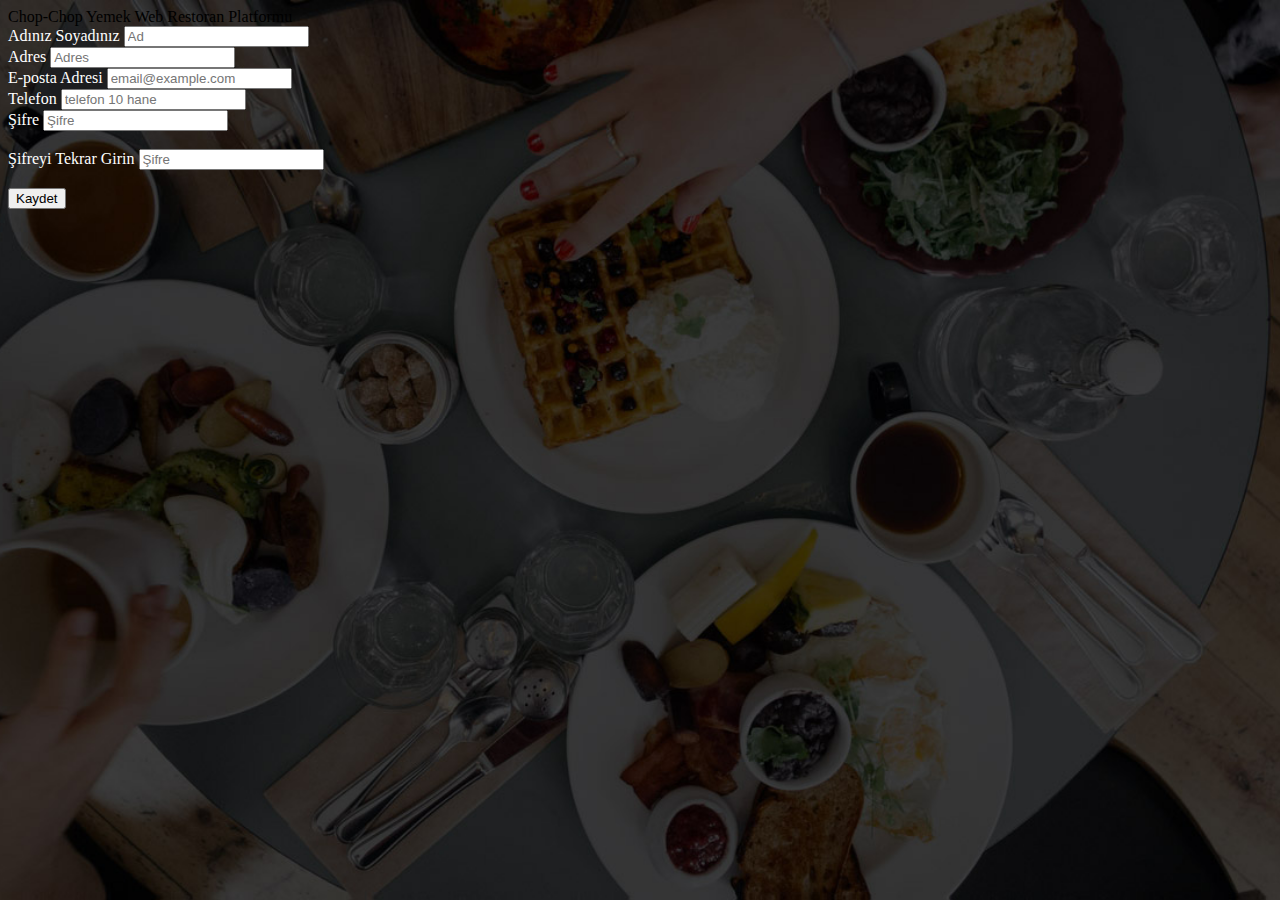
<file: yemek sitesi/registro.html>
<!DOCTYPE html>
<html lang="tr" dir="ltr">
  <head>
    <meta charset="utf-8">
    <title>Chop-Chop Yemek</title>
    <link rel="stylesheet" type="text/css" href="css/mystyle2.css">
    <!-- Gerekli meta etiketleri -->
    <meta charset="utf-8">
    <meta name="viewport" content="width=device-width, initial-scale=1, shrink-to-fit=no">


    <!-- Bootstrap CSS -->
    <link rel="stylesheet" href="https://stackpath.bootstrapcdn.com/bootstrap/4.1.1/css/bootstrap.min.css" integrity="sha384-WskhaSGFgHYWDcbwN70/dfYBj47jz9qbsMId/iRN3ewGhXQFZCSftd1LZCfmhktB" crossorigin="anonymous">
  </head>
  <body>

    <div class="main">
      <div class="btn btn-warning btn-lg btn-block">Chop-Chop Yemek Web Restoran Platformu</div>
      <div class="form">
          <form  name="login" action="index.html" class="px-4 py-3">
            <div class="form-group">
              <label for="exampleDropdownFormEmail1">Adınız Soyadınız</label>
              <input type="" class="form-control" id="nombre" placeholder="Ad" name=nombre>
            </div>
            <div class="form-group">
              <label for="exampleDropdownFormEmail1">Adres</label>
              <input type="" class="form-control" id="direccion" placeholder="Adres" name=direccion>
            </div>
            <div class="form-group">
              <label for="exampleDropdownFormEmail1">E-posta Adresi</label>
              <input type="email" class="form-control" id="email" placeholder="email@example.com" name=usuario>
            </div>
            <div class="form-group">
              <label for="exampleDropdownFormEmail1">Telefon</label>
              <input type="email" class="form-control" id="telefono" placeholder="telefon 10 hane" name=usuario>
            </div>
            <div class="form-group">
              <label for="exampleDropdownFormPassword1">Şifre</label>
              <input type="password" class="form-control" id="pass1" placeholder="Şifre" name=password>
            </div><br>
            <div class="form-group">
              <label for="exampleDropdownFormPassword1">Şifreyi Tekrar Girin</label>
              <input type="password" class="form-control" id="pass1" placeholder="Şifre" name=password>
            </div><br>

            <button  class="btn btn-primary" onclick="go()">Kaydet</button>
            <br><br>
      </div>
    </div>

    <script type="text/javascript">
    

      function go(){
          alert("Kayıt Kaydedildi");
      }

    </script>



    <!-- Opsiyonel JavaScript -->
    <!-- Önce jQuery, sonra Popper.js, sonra Bootstrap JS -->
    <script src="https://code.jquery.com/jquery-3.3.1.slim.min.js" integrity="sha384-q8i/X+965DzO0rT7abK41JStQIAqVgRVzpbzo5smXKp4YfRvH+8abtTE1Pi6jizo" crossorigin="anonymous"></script>
    <script src="https://cdnjs.cloudflare.com/ajax/libs/popper.js/1.14.3/umd/popper.min.js" integrity="sha384-ZMP7rVo3mIykV+2+9J3UJ46jBk0WLaUAdn689aCwoqbBJiSnjAK/l8WvCWPIPm49" crossorigin="anonymous"></script>
    <script src="https://stackpath.bootstrapcdn.com/bootstrap/4.1.1/js/bootstrap.min.js" integrity="sha384-smHYKdLADwkXOn1EmN1qk/HfnUcbVRZyYmZ4qpPea6sjB/pTJ0euyQp0Mk8ck+5T" crossorigin="anonymous"></script>
  </body>
</html>
</file>
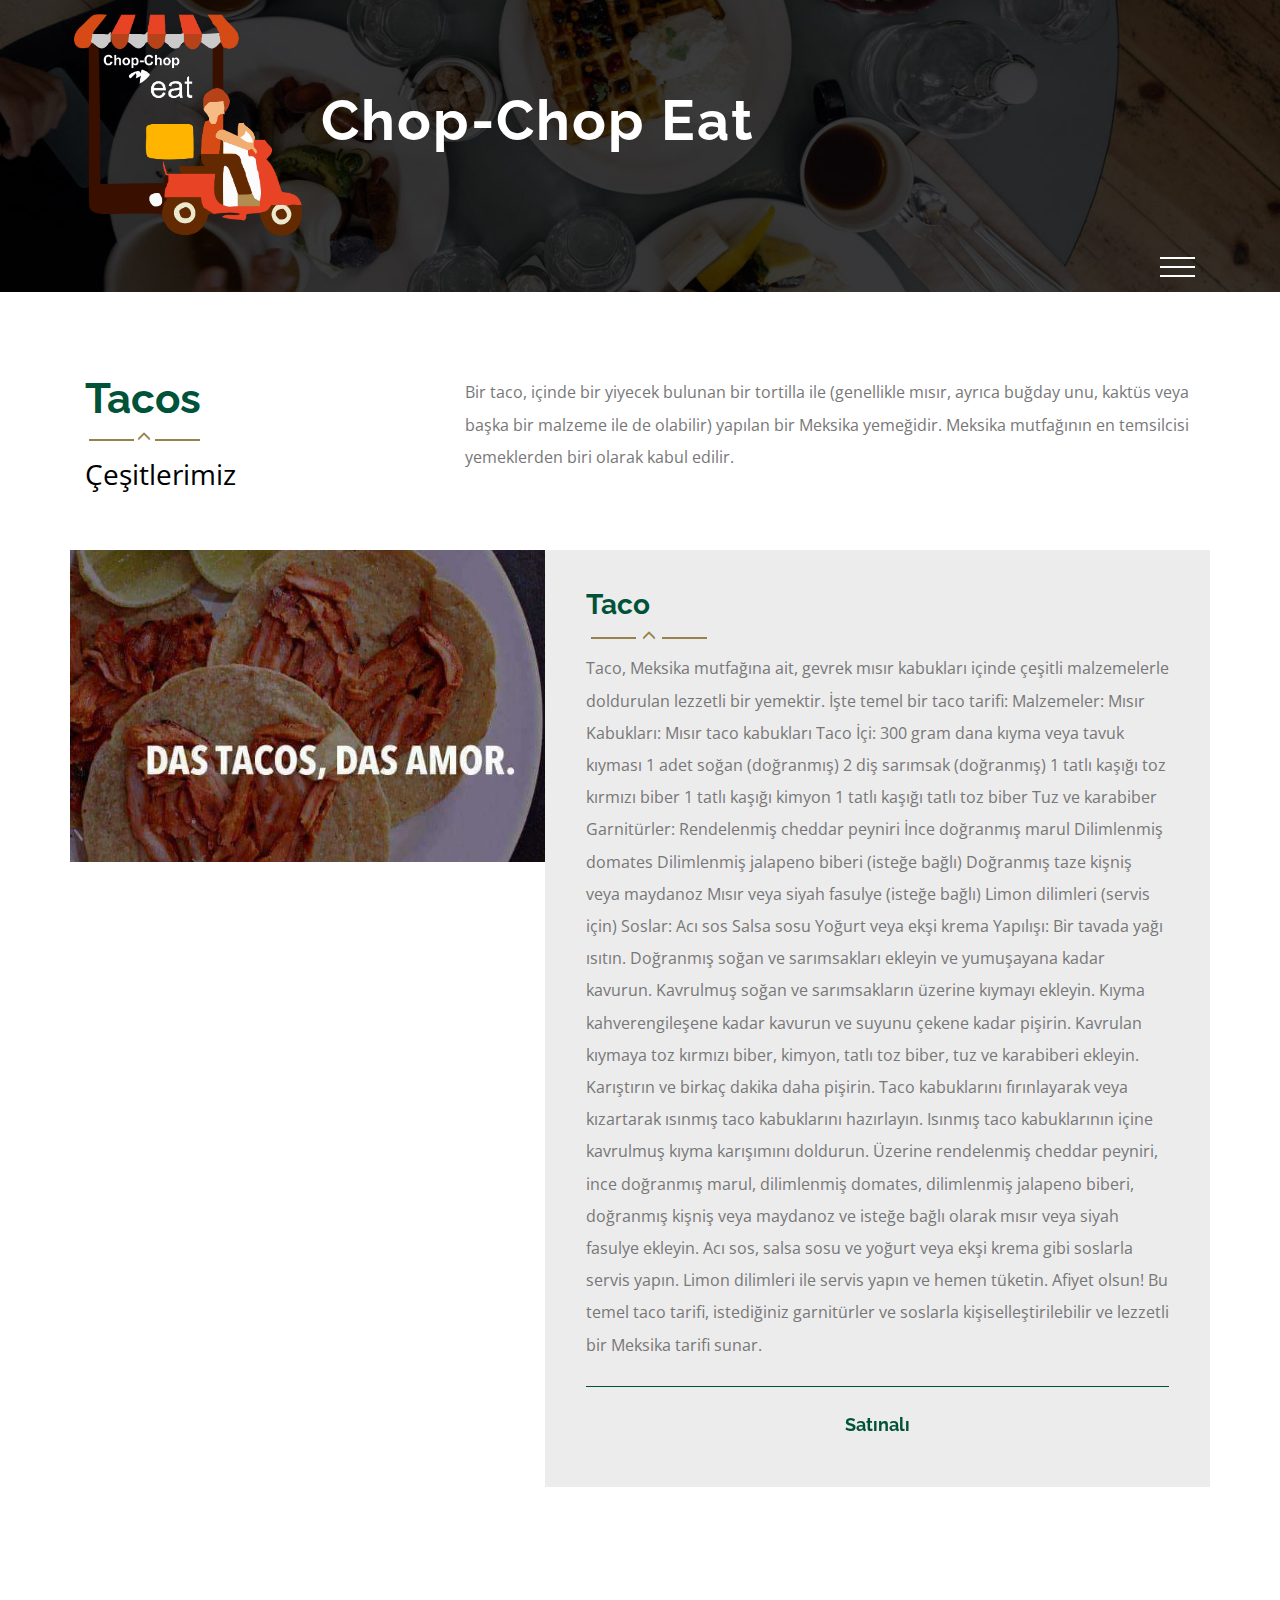
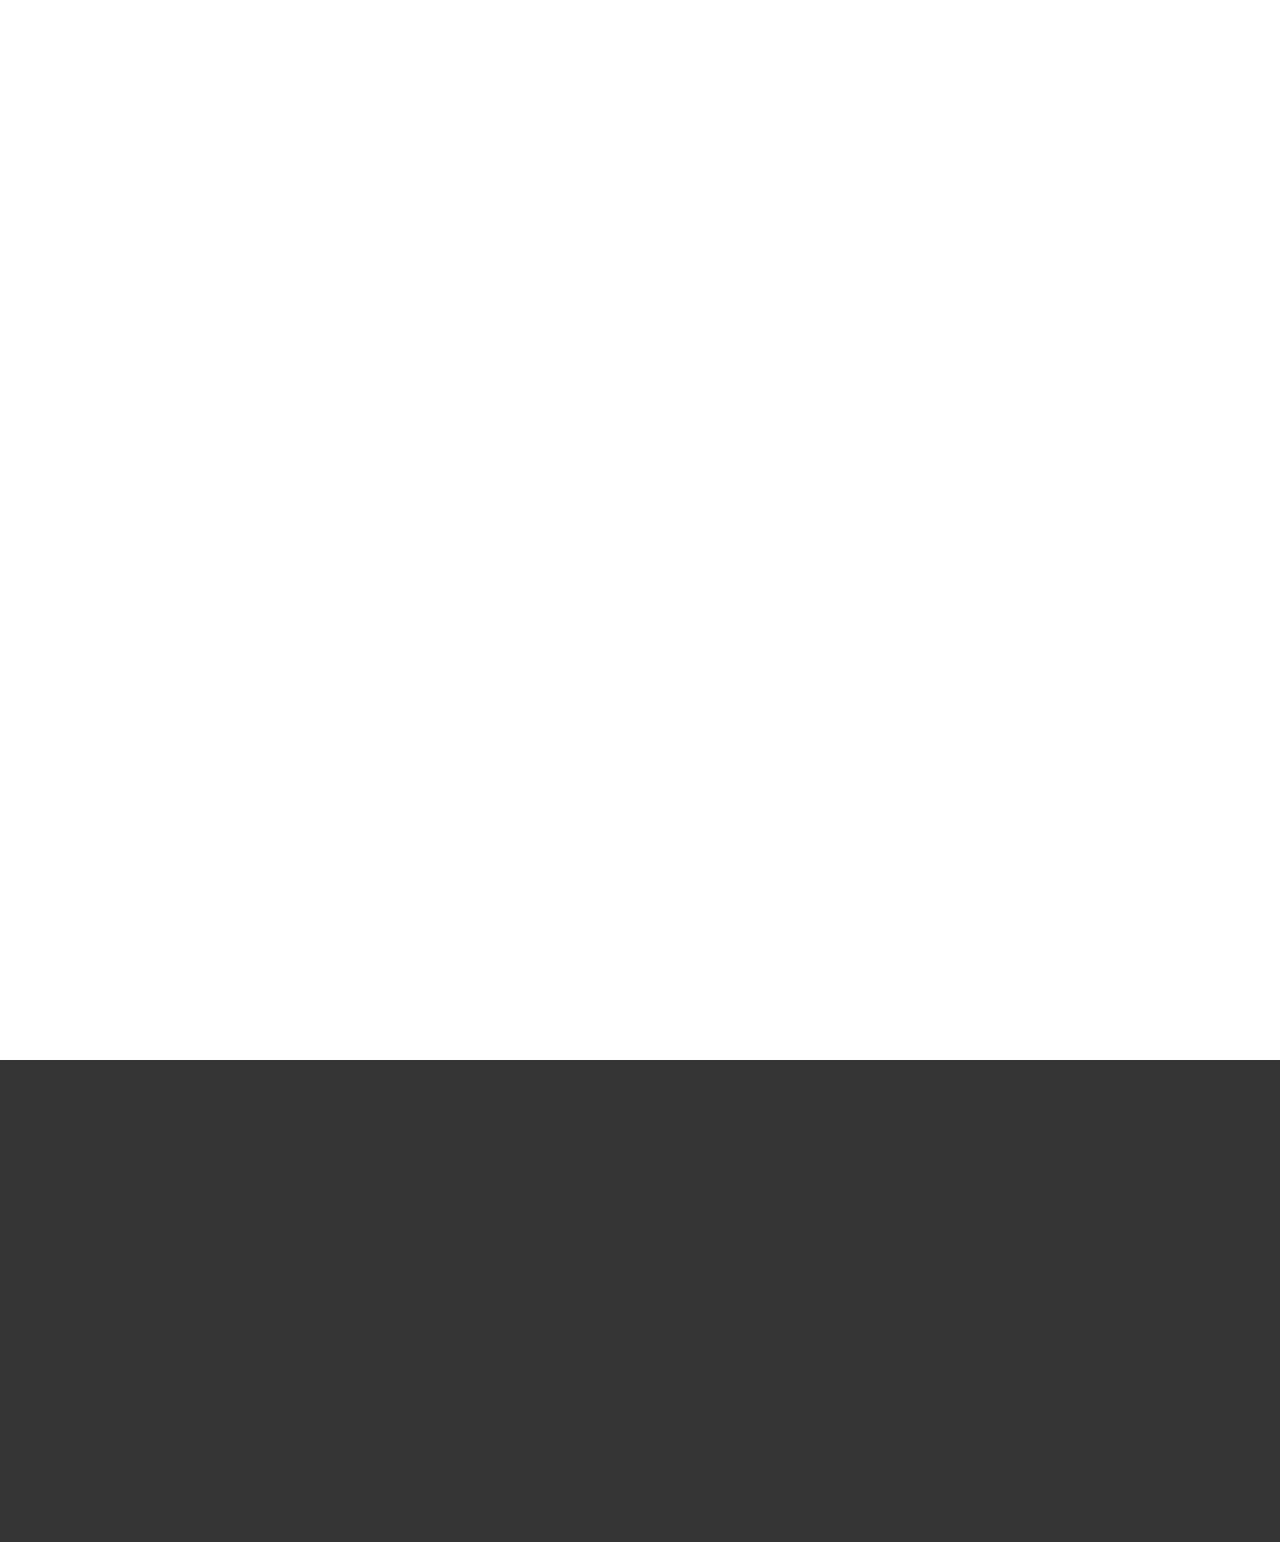
<file: yemek sitesi/tacos.html>
<!DOCTYPE html>
<html>
<head>
<title>Chop-Chop Eat::Tacos</title>
<link href="css/bootstrap.css" rel="stylesheet" type="text/css" media="all" />
<!-- jQuery (Bootstrap'un JavaScript eklentileri için gerekli) -->
<script src="js/jquery.min.js"></script>
<!-- Özel Tema dosyaları -->
<!--tema-stili-->
<link href="css/style.css" rel="stylesheet" type="text/css" media="all" />
<!--//tema-stili-->
<meta name="viewport" content="width=device-width, initial-scale=1">
<meta http-equiv="Content-Type" content="text/html; charset=utf-8" />
<meta name="keywords" content="Cookery Duyarlı web şablonu, Bootstrap Web Şablonları, Düz Web Şablonları, Android Uyumlu web şablonu,
Akıllı Telefon Uyumlu web şablonu, Nokia, Samsung, LG, SonyEricsson, Motorola web tasarımı için ücretsiz tasarımlar" />
<script type="application/x-javascript"> addEventListener("load", function() { setTimeout(hideURLbar, 0); }, false); function hideURLbar(){ window.scrollTo(0,1); } </script>
<!---->
<link href='//fonts.googleapis.com/css?family=Raleway:400,200,100,300,500,600,700,800,900' rel='stylesheet' type='text/css'>
<link href='//fonts.googleapis.com/css?family=Open+Sans+Condensed:300,300italic,700' rel='stylesheet' type='text/css'>
<link href="css/styles.css" rel="stylesheet">
	<link rel="stylesheet" type="text/css" href="css/component.css" />
	<!-- animasyon etkisi -->
<link href="css/animate.min.css" rel="stylesheet">
<script src="js/wow.min.js"></script>
<script>
 new WOW().init();
</script>
<!-- //animasyon etkisi -->

</head>
<body>
<div class="header head">
	<div class="container">
		<div class="logo animated wow pulse" data-wow-duration="1000ms" data-wow-delay="500ms">
			<h1><a href="index2.html"><img src="images/chop-chop.png" alt="" class="img1">
      <span>Chop-Chop Eat</span></a></h1>
		</div>
		<div class="nav-icon">
			<a href="#" class="navicon"></a>
				<div class="toggle">
					<ul class="toggle-menu">
						<li><a  href="index.html">Ana Sayfa</a></li>
						<li><a  href="menu.html">Menü</a></li>
						<li><a class="active" href="tacos.html">Tacos</a></li>
						<li><a  href="contact.html">İletişim</a></li>
					</ul>
				</div>
			<script>
			$('.navicon').on('click', function (e) {
			  e.preventDefault();
			  $(this).toggleClass('navicon--active');
			  $('.toggle').toggleClass('toggle--active');
			});
			</script>
		</div>
	<div class="clearfix"></div>
	</div>
	<!-- arama başlat-->

</div>
<!--içerik-->
<div class="content">
	<div class="events">
		<div class="container">
			<div class="events-top">
				<div class="col-md-4 events-left animated wow fadeInLeft" data-wow-duration="1000ms" data-wow-delay="500ms">
					<h3>Tacos</h3>
					<label><i class="glyphicon glyphicon-menu-up"></i></label>
					<span>Çeşitlerimiz</span>
				</div>
				<div class="col-md-8 events-right animated wow fadeInRight" data-wow-duration="1000ms" data-wow-delay="500ms">
					<p>Bir taco, içinde bir yiyecek bulunan bir tortilla ile (genellikle mısır, ayrıca buğday unu, kaktüs veya başka bir malzeme ile de olabilir) yapılan bir Meksika yemeğidir. Meksika mutfağının en temsilcisi yemeklerden biri olarak kabul edilir.
				 </p>
				</div>
				<div class="clearfix"> </div>
			</div>
			<div class="events-bottom">
				<div class="col-md-5 events-bottom1 animated wow fadeInRight" data-wow-duration="1000ms" data-wow-delay="500ms">
					<a href=""><img src="images/tacos/1.jpg" alt="" class="img-responsive"></a>
				</div>
				<div class="col-md-7 events-bottom2 animated wow fadeInLeft" data-wow-duration="1000ms" data-wow-delay="500ms">
					<h3>Taco </h3>
					<label><i class="glyphicon glyphicon-menu-up"></i></label>
					<p>Taco, Meksika mutfağına ait, gevrek mısır kabukları içinde çeşitli malzemelerle doldurulan lezzetli bir yemektir. İşte temel bir taco tarifi:

						Malzemeler:
						Mısır Kabukları:
						
						Mısır taco kabukları
						Taco İçi:
						
						300 gram dana kıyma veya tavuk kıyması
						1 adet soğan (doğranmış)
						2 diş sarımsak (doğranmış)
						1 tatlı kaşığı toz kırmızı biber
						1 tatlı kaşığı kimyon
						1 tatlı kaşığı tatlı toz biber
						Tuz ve karabiber
						Garnitürler:
						
						Rendelenmiş cheddar peyniri
						İnce doğranmış marul
						Dilimlenmiş domates
						Dilimlenmiş jalapeno biberi (isteğe bağlı)
						Doğranmış taze kişniş veya maydanoz
						Mısır veya siyah fasulye (isteğe bağlı)
						Limon dilimleri (servis için)
						Soslar:
						
						Acı sos
						Salsa sosu
						Yoğurt veya ekşi krema
						Yapılışı:
						Bir tavada yağı ısıtın. Doğranmış soğan ve sarımsakları ekleyin ve yumuşayana kadar kavurun.
						
						Kavrulmuş soğan ve sarımsakların üzerine kıymayı ekleyin. Kıyma kahverengileşene kadar kavurun ve suyunu çekene kadar pişirin.
						
						Kavrulan kıymaya toz kırmızı biber, kimyon, tatlı toz biber, tuz ve karabiberi ekleyin. Karıştırın ve birkaç dakika daha pişirin.
						
						Taco kabuklarını fırınlayarak veya kızartarak ısınmış taco kabuklarını hazırlayın.
						
						Isınmış taco kabuklarının içine kavrulmuş kıyma karışımını doldurun.
						
						Üzerine rendelenmiş cheddar peyniri, ince doğranmış marul, dilimlenmiş domates, dilimlenmiş jalapeno biberi, doğranmış kişniş veya maydanoz ve isteğe bağlı olarak mısır veya siyah fasulye ekleyin.
						
						Acı sos, salsa sosu ve yoğurt veya ekşi krema gibi soslarla servis yapın.
						
						Limon dilimleri ile servis yapın ve hemen tüketin.
						
						Afiyet olsun! Bu temel taco tarifi, istediğiniz garnitürler ve soslarla kişiselleştirilebilir ve lezzetli bir Meksika tarifi sunar.
					</p>
					<div class="read-more">
						<a class="link link-yaku" href=""onclick="myFunction()">
							<span>S</span><span>a</span><span>t</span><span>ı</span><span>n</span><span>a</span><span>l</span><span>ı</span>
						</a>
					</div>
				</div>
				<div class="clearfix"> </div>
			</div>
			<div class="events-bottom">
				<div class="col-md-7 events-bottom2 animated wow fadeInUp" data-wow-duration="1000ms" data-wow-delay="500ms">
					<h3>Büyük boy garnitürlü taco</h3>
					<label><i class="glyphicon glyphicon-menu-up"></i></label>
					<p>İşte garnitürlü taco yapımı için basit bir tarif:

						Malzemeler:
						Taco İçi:
						
						300 gram dana kıyma veya tavuk kıyması
						1 adet soğan (doğranmış)
						2 diş sarımsak (doğranmış)
						1 tatlı kaşığı toz kırmızı biber
						1 tatlı kaşığı kimyon
						1 tatlı kaşığı tatlı toz biber
						Tuz ve karabiber
						1 kutu konserve mısır veya 1 su bardağı haşlanmış mısır
						1 kutu konserve siyah fasulye veya 1 su bardağı haşlanmış siyah fasulye
						1 kutu konserve doğranmış domates (isteğe bağlı)
						Garnitürler:
						
						Rendelenmiş cheddar peyniri
						İnce doğranmış marul
						Dilimlenmiş domates
						Dilimlenmiş jalapeno biberi (isteğe bağlı)
						Doğranmış taze kişniş veya maydanoz
						Limon dilimleri (servis için)
						Soslar:
						
						Acı sos
						Salsa sosu
						Yoğurt veya ekşi krema
						Taco Kabukları:
						
						Mısır taco kabukları veya un taco kabukları
						Yapılışı:
						Bir tavada yağı ısıtın. Doğranmış soğan ve sarımsakları ekleyin ve yumuşayana kadar kavurun.
						
						Kavrulmuş soğan ve sarımsakların üzerine kıymayı ekleyin. Kıyma kahverengileşene kadar kavurun ve suyunu çekene kadar pişirin.
						
						Kavrulan kıymaya toz kırmızı biber, kimyon, tatlı toz biber, tuz ve karabiberi ekleyin. Karıştırın ve birkaç dakika daha pişirin.
						
						Ardından konserve mısır, konserve siyah fasulye ve isteğe bağlı olarak konserve doğranmış domatesi ekleyin. Tüm malzemeler iyice karışana kadar pişirin.
						
						Taco kabuklarını fırınlayarak veya kızartarak ısınmış taco kabuklarını hazırlayın.
						
						Isınmış taco kabuklarının içine kavrulmuş kıyma ve garnitürlü karışımı doldurun.
						
						Üzerine rendelenmiş cheddar peyniri, ince doğranmış marul, dilimlenmiş domates, dilimlenmiş jalapeno biberi, doğranmış kişniş veya maydanoz ekleyin.
						
						Acı sos, salsa sosu ve yoğurt veya ekşi krema gibi soslarla servis yapın.
						
						Limon dilimleri ile servis yapın ve hemen tüketin.
						
						Afiyet olsun! Bu garnitürlü taco tarifi, çeşitli lezzetli malzemelerle dolu, doyurucu ve keyifli bir Meksika yemeği sunar.
					</p>
					<div class="read-more">
						<a class="link link-yaku" href=""onclick="myFunction()">
							<span>S</span><span>a</span><span>t</span><span>ı</span><span>n</span><span>a</span><span>l</span><span>ı</span>
						</a>
					</div>
				</div>
				<div class="col-md-5 events-bottom1 animated wow fadeInDown" data-wow-duration="1000ms" data-wow-delay="500ms">
					<a href=""><img src="images/tacos/2.jpg" alt="" class="img-responsive"></a>
				</div>
				<div class="clearfix"> </div>
			</div>
		</div>
	</div>
</div>
<script>
function myFunction() {
    var myWindow = window.open("https://form.jotform.co/crisantru/paypal-chop-chop-eat");

}
</script>
<!--footer-->
<!--footer-->
	<div class="footer">
		<div class="container">
			<div class="footer-head">
				<div class="col-md-8 footer-top animated wow fadeInRight" data-wow-duration="1000ms" data-wow-delay="500ms">
					<ul class=" in">
						<li><a href="index.html">Ana Sayfa</a></li>
						<li><a  href="menu.html">Menü</a></li>

						<li><a  href="contact.html">İletişim</a></li>
					</ul>
						<span>Chop-Chop Eat. Beslenme programınızın bir parçası olarak bizi seçin</span>
				</div>
				<div class="col-md-4 footer-bottom  animated wow fadeInLeft" data-wow-duration="1000ms" data-wow-delay="500ms">
					<h2>Bizi Takip Edin</h2>
					<label><i class="glyphicon glyphicon-menu-up"></i></label>
					<p>Ayrıca sosyal medya hesaplarımızı ziyaret edebilir ve damak zevkinize uygun olanları görebilirsiniz.</p>
					<ul class="social-ic">
						<li><a href="#"><i></i></a></li>
						<li><a href="#"><i class="ic"></i></a></li>
						<li><a href="#"><i class="ic1"></i></a></li>
						<li><a href="#"><i class="ic2"></i></a></li>
						<li><a href="#"><i class="ic3"></i></a></li>
					</ul>

				</div>
			<div class="clearfix"> </div>

			</div>
			<p class="footer-class animated wow bounce" data-wow-duration="1000ms" data-wow-delay="500ms">&copy; 2024 Cookery . Tüm Hakları Saklıdır | Tasarım ve Düzenleme	<a href="">emrebicer756@gmail.com</a>
			</p>
		</div>
	</div>
	<!--//footer-->
	<!--//footer-->



</body>
</html>
</file>
<file: yemek sitesi/css/mystyle.css>
body{
  background-image:url(../images/index.jpg);
  background-position: center center;
  background-repeat: no-repeat;
  background-attachment: fixed;
  background-size: cover;
  background-color: #464646;

}



.logo{

    border: double;
    border-color: gray;
    height: 500px;
    width: 30%;
    position: relative;
    left: 10%;
    top: 120px;
    //border: 4px solid white;
}

.slogan {
  position: relative;
  color: white;
  top: 50px;
}

p {
    font-family: "Monospace", italic ;
    font-size: 30px;
    text-align: center;
}

.login{
  border: double;
  border-color: gray;
  height: 500px;
  width: 30%;
  position: relative;
  left: 50%;
  top: -380px;
  //border: 4px solid white;

}

img{
  width: 50%;
  height: 50%;
  display: block;
  margin-left: auto;
  margin-right: auto;

}
.image{
  position: relative;

  top: 50px;
}

label{
  color:white;
}
</file>
<file: yemek sitesi/css/style.css>
.img1{
	width: 20%;
	height: 20%;
}

.img2{
	width: 15%;
	height: 15%;
}

.img3{
	width: 10%;
	height: 10%;
}

.grid{
	width: 75%;
}

body{
	background:#fff;
	font-family: 'Open Sans Condensed', sans-serif;
}
body a{
	transition: 0.5s all;
	-webkit-transition: 0.5s all;
	-o-transition: 0.5s all;
	-moz-transition: 0.5s all;
	-ms-transition: 0.5s all;
}
 ul{
	padding: 0;
	margin: 0;
}
h1,h2,h3,h4,h5,h6,label,p{
	margin:0;
}
.logo{
	float:left;
}
.logo h1  {
	font-family: 'Raleway', sans-serif;
    font-size: 4em;
	font-weight: 700;
	letter-spacing: 2px;
}
.logo a {
    color: #fff;
	text-decoration:none;
}
.logo a img {
    margin: 0px 4px;
}
.nav-icon {
    float: right;
	margin-top: 1.5em;
}
i.glyphicon.glyphicon-menu-hamburger {
    color: #fff;
    font-size: 2em;
}
/*--banner--*/
.header{
	background:url(../images/2.jpg) no-repeat left;
	width:100%;
	background-size:cover;
	min-height:750px;
	display:block;
	    padding-top: 1em;
}
.head{
	min-height:89px;
}
/*--banner--*/
.banner{
	text-align:center;
	margin-top: 10em;
}
.banner h4 {
    color:#97824B;
    font-size: 3em;
    border: 2px solid #fff;
    padding: 1em;
    width: 50%;
    margin: 0 auto;
    font-weight: 700;
	font-family: 'Raleway', sans-serif;
}
.banner p {
    font-size: 1.2em;
    color: #fff;
    text-transform: uppercase;
}
.banner label {
    width: 78px;
    height: 2px;
    background-color: #fff;
    margin: 2em 0;
}
.down {
    margin-top: 8em;
    display: block;
}
/*--content--*/
.hover-fold {
  background:#005238;
  height: 300px;
  margin: 0px auto;
  -moz-perspective: 1500;
  -webkit-perspective: 1500;
  perspective: 1500;
  position: relative;
  width:100%;
}
.hover-fold h4 {
  border-bottom: 3px double #fff;
  margin: 0 40px;
  padding: 3em 0 0.7em;
  color:#fff;
  font-size:2em;
  font-family: 'Raleway', sans-serif;
}
.hover-fold .top {
  height: 50%;
  -moz-transition: all 0.5s ease-out;
  -o-transition: all 0.5s ease-out;
  -webkit-transition: all 0.5s ease-out;
  transition: all 0.5s ease-out;
  -moz-transform: rotateX(0deg);
  -ms-transform: rotateX(0deg);
  -webkit-transform: rotateX(0deg);
  transform: rotateX(0deg);
  -moz-transform-origin: 0 100%;
  -ms-transform-origin: 0 100%;
  -webkit-transform-origin: 0 100%;
  transform-origin: 0 100%;
  -moz-transform-style: preserve-3d;
  -webkit-transform-style: preserve-3d;
  transform-style: preserve-3d;
  position: absolute;
  top: 0px;
  width: 100%;
  z-index: 10;
}
.hover-fold .top .face {
  -moz-backface-visibility: hidden;
  -webkit-backface-visibility: hidden;
  backface-visibility: hidden;
  position: absolute;
}
.hover-fold:hover .top {
  -moz-transform: rotateX(-180deg);
  -ms-transform: rotateX(-180deg);
  -webkit-transform: rotateX(-180deg);
  transform: rotateX(-180deg);
}
.hover-fold .front {
  background: url(../images/aa.jpg) top;
  height: 100%;
  /*has to be 100% of .top */
  width: 100%;
}
.hover-fold .back {
  background: #005238;
  height: 100%;
  /*has to be 100% of .top */
  padding: 0 40px;
  -moz-transform: rotateX(180deg);
  -ms-transform: rotateX(180deg);
  -webkit-transform: rotateX(180deg);
  transform: rotateX(180deg);
  width: 100%;
}
.hover-fold .back p {
  margin: 0;
  color:#fff;
  font-size:1.15em;
  line-height:2em;
}
.hover-fold .bottom {
  background: url(../images/aa.jpg) bottom;
  height: 50%;
  position: absolute;
  top: 50%;
  width: 100%;
  z-index: 0;
}
.hover-fold .front1 {
  background: url(../images/aa1.jpg) top;
}
.hover-fold .bottom1{
  background: url(../images/aa1.jpg) bottom;
}
.hover-fold .front2 {
  background: url(../images/aa2.jpg) top;
}
.hover-fold .bottom2{
  background: url(../images/aa2.jpg) bottom;
}
/*--content--*/
.content-top-top {
    padding: 6em 0;
}
.content-top {
    padding: 0em 0 4em;
}
.content-left h3{
	font-size:3em;
	color: #005238;
   font-family: 'Raleway', sans-serif;
   font-weight:700;
}
.content-left span{
	font-size:2em;
	color:#000;
}
.content-right p{
	font-size:1.15em;
	color:#777;
	line-height: 2em;
}
.content-left label {
    display: block;
    margin: 0.4em 0;
}
.content-left label:before,.content-left label:after{
	width: 45px;
    height: 2px;
    display: inline-block;
    vertical-align: middle;
    content: "";
    margin: 0 1%;
    background-color: #97824b;
}
.content-left i{
	font-size:1em;
	color:#97824b;
}
/*--service--*/
.services-top {
    padding: 0em 0 4em;
}
.services-left {
    float: right;
    text-align: right;
}
.services-left h3{
	font-size:3em;
	color: #005238;
   font-family: 'Raleway', sans-serif;
   font-weight:700;
}
.services-left span{
	font-size:2em;
	color:#000;
}
.services-right p{
	font-size:1.15em;
	color:#fff;
	line-height: 2em;
}
.services-left label {
    display: block;
    margin: 0.4em 0;
}
.services-left label:before,.services-left label:after{
	width: 45px;
    height: 2px;
    display: inline-block;
    vertical-align: middle;
    content: "";
    margin: 0 1%;
    background-color: #fff;
}
.services-left i{
	font-size:1em;
	color:#fff;
}
.services {
    background: #97824b;
    padding: 6em 0;
}
.service-grid1 i {
    font-size: 2em;
    border: 3px solid #000;
    width: 80px;
    height: 80px;
    text-align: center;
    line-height: 3em;
    color: #000;
}
.ser-bottom {
    float: left;
    width: 14%;
}
.ser-bottom img {
    border-radius: 100px;
}
.ser-top {
    float: left;
    width: 80%;
	margin-left:5%;
}
.ser-top h5 {
    color: #005238;
    font-size: 2em;
	font-family: 'Raleway', sans-serif;
	font-weight: 700;
}
.ser-top p {
    font-size: 1.15em;
    color: #fff;
    line-height: 2em;
}
.ser-bottom a {
    color: #fff;
    font-size: 1.5em;
}
.service-bottom1 {
    margin-bottom: 2em;
}
.service-bottom1:last-child {
    margin-bottom: 0em;
}
.service-grid {
    margin-bottom: 8em;
}
.service-grid:last-child {
    margin-bottom: 0em;
}
.service-top {
    margin-top: 1.2em;
}
/*--events--*/
.news-bottom1 {
	position: relative;
}
.news-bot {
    margin-bottom: 2em;
}
.news-bot:last-child {
    margin-bottom: 0em;
}
ul.grid-news li {
    display: inline-block;
}
 ul.grid-news li span {
    text-decoration: none;
    font-size: 1.1em;
    color: #fff;
    display: inline-block;
}
ul.grid-news li i {
    margin: 0 5px 0 0;
    color: #005238;
}
ul.grid-news li b {
    color: #fff;
    margin: 0 1em;
}
.news-bottom2 {
    position: absolute;
    bottom: 7%;
    width: 86%;
    left: 6%;
}
.news-bottom2 p{
   font-size:1.5em;
   color:#fff;
       font-family: 'Raleway', sans-serif;
    font-weight: 700;
}
/*--conent--*/
.content-item {
  background: url(../images/ne.jpg) no-repeat;
  -moz-backface-visibility: hidden;
  -webkit-backface-visibility: hidden;
  backface-visibility: hidden;
  height: 321px;
  overflow: hidden;
  position: relative;
  z-index: 9999;
}
.content-item1 {
  background: url(../images/ne1.jpg) no-repeat;
}
.content-item2 {
  background: url(../images/ne2.jpg) no-repeat;
}
.content-item3 {
  background: url(../images/ne3.jpg) no-repeat;
}
.content-item .overlay {
  border-bottom: 100px solid #97824b;
  border-left: 100px solid transparent;
  bottom: 0;
  height: 0;
  opacity: .95;
  position: absolute;
  right: 0;
  text-indent: -9999px;
  -moz-transition: all 0.5s ease-out;
  -o-transition: all 0.5s ease-out;
  -webkit-transition: all 0.5s ease-out;
  transition: all 0.5s ease-out;
  width: 0;
}
.content-item:hover .overlay {
  border-bottom: 800px solid #97824b;
  border-left: 800px solid transparent;
  -moz-transition: all 0.5s ease-out;
  -o-transition: all 0.5s ease-out;
  -webkit-transition: all 0.5s ease-out;
  transition: all 0.5s ease-out;
  z-index:-1;
}
/*--footer--*/
.footer {
    background-color: #353535;
    padding: 6em 0;
}
ul.in li {
    display:inline-block;
}
ul.in li a {
    color: #FFFFFF;
    font-size: 2em;
    text-decoration: none;
    padding: 0 2em 0 0;
    display: block;
}
ul.in li a:hover {
    color: #97824b;
}
.footer-top span{
	font-size: 2em;
    color: #fff;
    font-family: 'Raleway', sans-serif;
    border-top: 2px solid #fff;
    width: 80%;
    display: block;
	margin: 3em 0;
}
.footer-top p{
	font-size:1.2em;
	color:#fff;
}
.footer-top p a{
	text-decoration:none;
	color:#fff;
}
p.footer-class{
    font-size: 1.2em;
    color: #fff;
}
p.footer-class a{
	text-decoration:none;
	color:#97824B;
}
p.footer-class a:hover{
	color:#fff;
}
.footer-bottom h2{
	font-size: 2em;
    color: #fff;
	font-family: 'Raleway', sans-serif;
    font-weight: 700;
    line-height: 1em;
}
.footer-bottom p{
	font-size:1.2em;
	color:#fff;
	margin-bottom: 1.5em;
	line-height:2em;
}
.footer-bottom label {
    display: block;
    margin: 0.4em 0;
}
.footer-bottom label:before, .footer-bottom label:after {
    width: 45px;
    height: 2px;
    display: inline-block;
    vertical-align: middle;
    content: "";
    margin: 0 1%;
    background-color: #97824b;
}
.footer-bottom i {
    font-size: 1em;
    color: #97824b;
}
/*----*/
.social-ic li{
	display:inline-block;
}
.social-ic li a i {
    width: 40px;
    height: 40px;
    display: block;
	background:  url(../images/img-sprite.png)no-repeat 0px 2px;
    margin: 0 0.5em;
	transition: 0.5s all;
	-webkit-transition: 0.5s all;
	-o-transition: 0.5s all;
	-moz-transition: 0.5s all;
	-ms-transition: 0.5s all;
	    border:3px double #97824b;
}
.social-ic li a i:hover {
	background: #97824b url(../images/img-sprite.png)no-repeat 0px 2px;
}
.social-ic li a i.ic {
	background: url(../images/img-sprite.png)no-repeat -75px 2px;
}
.social-ic li a i.ic:hover {
	background: #97824b url(../images/img-sprite.png)no-repeat -75px 2px;
}
.social-ic li a i.ic1 {
	background: url(../images/img-sprite.png)no-repeat -145px 2px;
}
.social-ic li a i.ic1:hover {
	background: #97824b url(../images/img-sprite.png)no-repeat -145px 2px;
}
.social-ic li a i.ic2 {
	background: url(../images/img-sprite.png)no-repeat -229px 2px;
}
.social-ic li a i.ic2:hover {
	background: #97824b url(../images/img-sprite.png)no-repeat -229px 2px;
}
.social-ic li a i.ic3 {
	background: url(../images/img-sprite.png)no-repeat -305px 2px;
}
.social-ic li a i.ic3:hover {
	background: #97824b url(../images/img-sprite.png)no-repeat -305px 2px;
}
/*--//footer--*/
/*--about--*/
.events-left h3{
	font-size:3em;
	color: #005238;
   font-family: 'Raleway', sans-serif;
   font-weight:700;
}
.events-left span{
	font-size:2em;
	color:#000;
}
.events-right p{
	font-size:1.15em;
	color:#777;
	line-height: 2em;
}
.events-left label {
    display: block;
    margin: 0.4em 0;
}
.events-left label:before,.events-left label:after{
	width: 45px;
    height: 2px;
    display: inline-block;
    vertical-align: middle;
    content: "";
    margin: 0 1%;
    background-color: #97824b;
}
.events-left i{
	font-size:1em;
	color:#97824b;
}
.events-bottom1 {
    padding: 0;
}
.events-bottom2 {
    padding: 2.9em;
    background-color:#ECECEC;
}
.events-bottom2 h3{
    font-size: 2em;
    color: #005238;
    font-family: 'Raleway', sans-serif;
    font-weight: 700;
}
.events-bottom2 label {
    display: block;
    margin: 0.4em 0;
}
.events-bottom2 label:before,.events-bottom2 label:after{
	width: 45px;
    height: 2px;
    display: inline-block;
    vertical-align: middle;
    content: "";
    margin: 0 1%;
    background-color: #97824b;
}
.events-bottom2 label i {
    font-size: 1em;
    color: #97824b;
}
.events-bottom2 p {
    font-size: 1.15em;
    color: #777;
    line-height: 2em;
}
.read-more{
    text-align: center;
	text-decoration:none;
    padding-top: 1.8em;
	margin-top:1.8em;
    border-top: 1px solid #005238;
}
.read-more a {
    font-size: 1.3em;
    color: #005238;
    text-align: center;
    display: inline-block;
	text-decoration:none;
}
.events-bottom {
    margin-top: 4em;
}
.events {
    padding: 6em 0;
}
/*--contact--*/
.contact {
	padding: 6em 0 ;
}
.contact-para p{
	margin:0 0;
	font-size:1em;
}
.contact-para h5, .contact-map h5 {
    margin:0 0 1em;
    font-weight: 700;
    font-size: 1.4em;
    color: #97824b;
    font-family: 'Raleway', sans-serif;
}
p.your-para{
	color:#8d8d8d;
	margin: 0 0 0.3em;
}
.grid-contact {
	padding: 0 0 1.5em;
}
.contact-grid li.list-grid{
	list-style:none;
	border:1px solid #8d8d8d;
	background: #fff;
}
.contact-grid input[type="text"],
.contact-grid input[type="password"]{
	width: 100%;
    padding: 0.6em 1em;
    outline: none;
    border: 1px solid #8A8A8A;
    -webkit-appearance: none;
}
.contact-grid  p{
	margin: 0 0 0.5em;
	font-size:1.2em;
	float: left;
	width: 85%;
}
.contact-para textarea{
	resize:none;
	width: 95%;
	padding: 1em;
	margin:0 1em ;
	background: none;
	outline:none;
	border:1px solid #8d8d8d;
	-webkit-appearance: none;
}
.contact-para input[type="submit"]{
	font-size: 1.3em;
	background: #005238;
    padding: 0.5em 2em;
	text-align: center;
	color: #fff;
	border: none;
	outline: none;
	margin: 0 auto;
	-webkit-appearance: none;
	font-weight: 700;
	transition: 0.5s all;
	-webkit-transition: 0.5s all;
	-o-transition: 0.5s all;
	-ms-transition: 0.5s all;
	-moz-transition: 0.5s all;
}
p.msg-para{
	margin:0 1em 0.6em;
}
.contact-para input[type="submit"]:hover{
	background: #97824b;
}
.send {
	padding: 1em 1em 0;
}
.map iframe{
	width: 100%;
	height: 242px;
	border: none;
}
.contact-top {
    padding-top: 3em;
}
/*----*/
.address h4 {
    font-weight: 700;
    font-size: 1.4em;
    color: #97824b;
    font-family: 'Raleway', sans-serif;
	    margin: 1em 0 0.2em;
}
.address p {
    font-size:1.2em;
    color: #777;
    line-height: 2em;
}
.address p a{
    color: #777;
	text-decoration:underline;
}
.address p a:hover{
    color: #000;
	text-decoration:none;
}
/*--blog--*/
.blog-grid h3{
	font-size: 1.3em;
	text-transform: uppercase;
	font-family: 'Raleway', sans-serif;
    font-weight: 700;
}
.blog-grid h3 a{
	color:#97824b;
	text-decoration:none;
}
.blog-grid p{
	font-size: 1.15em;
	color:#777;
	line-height: 2em;
}
.more {
    text-align: center;
    border-top: 1px solid #000;
    padding-top: 1em;
    margin-top: 2em;
}

.date {
    margin: 1em 0;
}
.blog-grid {
	padding: 1.5em 1em;
}
.blog-in {
    border: 1px solid #BDBCBC;
}
span.date-in{
	float:left;
	color:#7C7C7C;
	font-size:1em;
}
i.glyphicon.glyphicon-calendar {
  font-size: 14px;
  margin-right: 0.3em;
}
a.comments{
	float:right;
	color:#7C7C7C;
	text-decoration:none;
	font-size:1em;
}
i.glyphicon.glyphicon-comment {
  font-size: 14px;
  margin-right: 0.3em;
  vertical-align: middle;
}
.blog-head {
  padding: 2em 0 0;
}
.blog {
  padding: 6em 0;
}
/*---*/
.link {
	outline: none;
	text-decoration: none;
	position: relative;
	display: inline-block;
}
/* Yaku */
.link-yaku {
	color: #005238;
    font-size: 1.2em;
    text-decoration: none;
    font-family: 'Raleway', sans-serif;
    font-weight: 700;
	overflow: hidden;
	padding: 0px 0 3px;
	text-decoration: none;
}

.link-yaku::before {
	content: '';
	position: absolute;
	height: 100%;
	width: 100%;
	border-width: 2px 0;
	border-color: #97824b;
	border-style: solid;
	left: 0;
	-webkit-transform: translate3d(-101%,0,0);
	transform: translate3d(-101%,0,0);
	-webkit-transition: -webkit-transform 0.5s;
	transition: transform 0.5s;
}

.link-yaku:hover::before {
	-webkit-transform: translate3d(0,0,0);
	transform: translate3d(0,0,0);
}

.link-yaku span {
	display: inline-block;
	position: relative;
	-webkit-transform: perspective(1000px) rotate3d(0,1,0,0deg);
	transform: perspective(1000px) rotate3d(0,1,0,0deg);
	-webkit-transition: -webkit-transform 0.5s, color 0.5s;
	transition: transform 0.5s, color 0.5s;
}

.link-yaku:hover span {
	color: #97824b;
	-webkit-transform: perspective(1000px) rotate3d(0,1,0,360deg);
	transform: perspective(1000px) rotate3d(0,1,0,360deg);
}

.link-yaku span:nth-child(4),
.link-yaku:hover span:first-child {
	-webkit-transition-delay: 0s;
	transition-delay: 0s;
}

.link-yaku span:nth-child(3),
.link-yaku:hover span:nth-child(2) {
	-webkit-transition-delay: 0.1s;
	transition-delay: 0.1s;
}

.link-yaku span:nth-child(2),
.link-yaku:hover span:nth-child(3) {
	-webkit-transition-delay: 0.2s;
	transition-delay: 0.2s;
}

.link-yaku span:first-child,
.link-yaku:hover span:nth-child(4) {
	-webkit-transition-delay: 0.3s;
	transition-delay: 0.3s;
}
/*--single--*/
.single-top h4 {
    font-size: 1.5em;
    padding-top: 0.8em;
    color: #005238;
    font-family: 'Raleway', sans-serif;
    font-weight: 700;
}
.lone-line p {
    font-size: 1.15em;
    color: #777;
    line-height: 2em;
}
.lone-line p span{
    display:block;
}
.lone-line p:before {
    content: "";
    background: url(../images/qu3.png) no-repeat;
    width: 30px;
    height:24px;
    display: inline-block;
    padding-right: 2.3em;
}
ul.grid-blog li{
	display: inline-block;
}
ul.grid-blog li a, ul.grid-blog li span{
	text-decoration: none;
	font-size: 1em;
	color: #8A8A8A;
	display: inline-block;
	margin: 0 1em 0 0;
}
ul.grid-blog li a:hover{
    color: #97824B;
}
ul.grid-blog li i{
	margin: 0 5px 0 0;
	color:#97824B;
}
ul.grid-blog {
	 padding: 1.5em 0;
}
.comment h3{
	font-size: 2.5em;
    color: #97824B;
    font-family: 'Raleway', sans-serif;
    font-weight: 700;
}
.media-body p {
    font-size: 1.15em;
    color: #777;
    line-height: 2em;
	margin-top: 1em;
}
.media-left, .media > .pull-left {
  padding-right: 22px;
}
.leave h3{
	    font-size: 2.5em;
    color: #97824B;
    font-family: 'Raleway', sans-serif;
    font-weight: 700;
}
.single-grid input[type="text"],.single-grid textarea{
	background: none;
    padding: 0.6em 1em;
    margin: 1em 0 0;
    font-size: 1em;
    color: #A9A9A9;
	width: 100%;
    outline: none;
    border: 1px solid #A8A8A8;
    -webkit-appearance: none;
}
.single-grid textarea{
	resize:none;
	height: 185px;
}
.single-grid {
    width: 60%;
	padding-top: 1em;
}
.single-grid label {
    font-weight: 400;
    color: #EB1478;
	margin-top:1em;
    cursor: pointer;
}
.single-grid input[type="submit"] {
    font-size: 1.3em;
    background: #005238;
    padding: 0.5em 2em;
    text-align: center;
    color: #fff;
    border: none;
    outline: none;
    margin: 0 auto;
    -webkit-appearance: none;
    font-weight: 700;
    transition: 0.5s all;
    -webkit-transition: 0.5s all;
    -o-transition: 0.5s all;
    -ms-transition: 0.5s all;
    -moz-transition: 0.5s all;
}
.single-grid input[type="submit"]:hover {
    background: #97824B;
}
.media {
    margin-top: 25px;
}
.comment {
    padding: 4em 0;
}
/*----*/
p.smith {
    float: left;
    padding: 0;
    font-size: 1.1em;
}
p.smith a {
    text-decoration: none;
    color:#005238;
    font-size: 1.1em;
	font-weight: 600;
}
p.smith span {
    padding: 0 2em;
    color:#8A8A8A;
}
p.reply {
    float: right;
    padding: 0;
    color: #8A8A8A;
    font-size: 1em;
}
p.reply a {
    text-decoration: none;
    color:#005238;
}
p.reply a:hover {
    color: #EB1478;
}
.code-in {
    padding-bottom: 1em;
}
p.reply a i{
    padding-right:0.8em;
}
.media-left img{
	 border-radius: 100px;
    border: 2px dashed #97824B;
}
.media-1{
	padding-left:7em;
}
/*--single--*/
/*----*/
.search-in h4,.grid-categories h4,.blog-bottom h4{
	color: #005238;
    font-family: 'Raleway', sans-serif;
    font-weight: 700;
	font-size:2em;
}
.search{
	position:relative;
	border:none;
	background:#000;
	margin:1em 0 0;
}
.search input[type="text"] {
	outline: none;
	padding:8px 15px;
	background: none;
	width: 87%;
	border: none;
	color:#fff;
	font-size: 1.2em;
}
.search input[type="submit"] {
	width: 30px;
	height: 30px;
	background: url(../images/search.png)no-repeat 0px 10px ;
	padding: 0px 1px;
	border: none;
	cursor: pointer;
	position:absolute;
	outline: none;
	right:0;
}
.popular li{
	list-style:none;
	padding:0.5em 0;
}
.popular li a{
	color:#777;
	font-size:1.15em;
}
.popular li i{
	width: 17px;
  height: 17px;
  background: url(../images/img-sprite.png)no-repeat -562px -40px;
  display: inline-block;
  vertical-align: middle;
  margin-right: 16px;
}
a.fashion {
  float: left;
  width: 34%;
}
.grid-product {
  float: right;
  width: 62%;
}
a.elit{
	font-size: 1em;
    color: #97824B;
    text-decoration: none;
    font-family: 'Raleway', sans-serif;
    font-weight: 700;
}
a.elit:hover{
	color:#000;
}
.grid-product p{
	font-size:1.15em;
	color:#777;
	line-height:2em;
}
.product-go {
  padding: 1em 0;
}
.grid-categories {
  padding: 2em 0;
}
ul.popular {
  padding: 1em 0 0;
}
ul.start{
	text-align:center;
}
ul.start li{
	display:inline-block;
}
ul.start li a{
	text-decoration:none;
	color:#fff;
	font-size:1.2em;
	background:#394962;
	padding:0.5em 1em;
}
ul.start li a:hover{
	background:#2AAACB;
}
ul.start li span{
	background:#2AAACB;
	color:#fff;
	font-size:1.2em;
	padding:0.5em 1em;
}
/*--//blog--*/
/*--menu--*/
.menu-top {
    padding: 0em 0 2em;
}
.menu-left h3{
	font-size:3em;
	color: #005238;
   font-family: 'Raleway', sans-serif;
   font-weight:700;
}
.menu-left span{
	font-size:2em;
	color:#000;
}
.menu-right p{
	font-size:1.15em;
	color:#777;
	line-height: 2em;
}
.menu-left label {
    display: block;
    margin: 0.4em 0;
}
.menu-left label:before,.menu-left label:after{
	width: 45px;
    height: 2px;
    display: inline-block;
    vertical-align: middle;
    content: "";
    margin: 0 1%;
    background-color: #97824b;
}
.menu-left i{
	font-size:1em;
	color:#97824b;
}
.btm-right {
  overflow: hidden;
  position: relative;
  display: block;
}
.btm-right img{
	width:100%;
}
.btm-right .captn {
    display: inline-block;
    height: 100%;
    width: 100%;
    position: absolute;
    bottom: -68%;
    right: 0;
    background-color:#97824b;
    text-align: center;
    -o-transition: all 0.3s ease;
    -moz-transition: all 0.3s ease;
    -ms-transition: all 0.3s ease;
    -webkit-transition: all 0.3s ease;
    transition: all 0.3s ease;
}
.btm-right:hover .captn {
  bottom: 0%;
}

.captn h4 {
    font-size: 2.2em;
    color: #fff;
    padding: 0.3em 0 0.2em;
    font-family: 'Raleway', sans-serif;
    font-weight: 700;
}
.captn p {
    font-size:2em;
    color: #fff;
}
.btm-right:hover .captn h4 {
    margin-top: 90px;
}
.menu-bottom {
    margin-top: 2em;
}
.menu {
    padding: 6em 0;
}
.captn:before {
    content: '';
    position: absolute;
    top: -10%;
    left: 41%;
    margin-left: 0;
    width: 0;
    height: 0;
    border-bottom: 32px solid #97824b;
    border-right: 30px solid transparent;
    border-left: 30px solid transparent;
}
/*--typo--*/
.page-header h3{
	font-size: 3em;
	color:#000;
	font-family: 'Oswald', sans-serif;
}
.table > thead > tr > th, .table > tbody > tr > th, .table > tfoot > tr > th, .table > thead > tr > td, .table > tbody > tr > td, .table > tfoot > tr > td {
  padding: 8px;
  line-height: 1.42857143;
  vertical-align: top;
  border-top: none;
}
.grid1 {
  margin: 1.5em 0 0;
}
ul.nav.nav-pills {
  margin: 1.5em 0 0;
}
.grid2{
	margin: 1em 0 0;
}
.page {
  padding: 6em 0;
}
.bs-example {
  padding: 2em 0 0;
}
.form-horizontal .control-label {
  text-align: left;
}
/*--//typo--*/
/*--media-quires--*/
@media(max-width:1280px){
.banner h4 {
    width: 60%;
}
}
@media(max-width:1080px){
.banner h4 {
    width:75%;
}
ul.in li a {
    padding: 0px 1em 0 0;
}
.footer-top span {
    width: 85%;
}
.banner {
    margin-top: 8em;
}
.header {
    min-height: 700px;
}
.head {
    min-height: 89px;
}
/*----*/
.captn h4 {
    font-size: 2em;
    padding: 0.3em 0 0em;
}
.captn p {
    font-size: 1.7em;
}
.btm-right:hover .captn h4 {
    margin-top: 85px;
}
/*----*/
.read-more {
    padding-top: 0.7em;
    margin-top: 0.4em;
}
.blog-grid h3 {
    font-size: 1.1em;
}
.events-bottom2 {
    padding: 1em;
}
}
@media(max-width:991px){
.banner h4 {
    font-size: 2.5em;
}
.down {
    margin-top: 3em;
}
.banner {
    margin-top: 8em;
}
.header {
    min-height: 595px;
}
.content-top-top {
    padding: 4em 0;
}
.food-grid {
    width: 55%;
    margin: 0 auto 2em;
}
.food-grid:last-child {
    margin: 0 auto 0em;
}
.service-grid1 {
    float: left;
    width: 50%;
}
.service-grid {
    margin-bottom: 2em;
}
.service-bottom {
    margin-top: 3em;
}
.content-item {
    width: 100%;
    background-size: cover;
}
p.footer-class {
    padding: 2em 1em 0;
}
.footer {
    padding: 4em 0;
}
.services {
    padding: 4em 0;
}
.news-bot {
    margin-bottom: 0em;
}
.news-bottom1 {
    margin-bottom: 2em;
}
.news-bottom1:last-child {
    margin-bottom: 0em;
}
/*----*/
.head {
    min-height: 89px;
}
.menu {
    padding: 4em 0;
}
.menu-bottom1 {
    width: 33.3%;
    float: left;
    padding: 0 10px;
}
.captn h4 {
    font-size: 1.6em;
}
.captn p {
    font-size: 1.5em;
}
.btm-right .captn {
    bottom: -65%;
}
.btm-right:hover .captn h4 {
    margin-top: 68px;
}
.head {
    min-height: 89px;
}
/*----*/
.blog {
    padding: 4em 0;
}
.blog-header {
    width: 100%;
	padding:0;
}
.blog-top {
    float: left;
    width: 33.3%;
}
.blog-grid h3 {
    font-size: 1.1em;
}
.categories-grid {
    padding-top: 2em;
}
.menu-top {
    padding: 0em 0 0em;
}
/*----*/
.events-bottom1 img{
    margin: 0 auto;
}
.events {
    padding: 4em 0;
}
.read-more {
    padding-top: 1em;
    margin-top: 1em;
}
/*----*/
.contact {
    padding: 4em 0;
}
.contact-grid {
    padding: 0 0 1em;
}
.grid-contact {
    padding: 0;
}
.contact-para textarea {
    margin: 0;
	width:100%;
}
p.msg-para {
    margin: 0 0em 0.6em;
}
.send {
    padding: 1em 0em 0;
}
.search input[type="text"] {
    width: 94%;
}
/*--typo--*/
h1.grid2 {
  font-size: 2.3em;
}
.page {
  padding: 4em 0;
}
}
@media(max-width:767px){
.banner h4 {
    font-size: 2em;
}
.banner {
    margin-top: 4em;
}
.header {
    min-height: 485px;
	padding-top: 0.5em;
}
.content-top-top {
    padding: 3em 0;
}
.services {
    padding: 3em 0;
}
.services-top {
    padding: 0em 0 2em;
}
.content-top {
    padding: 0em 0 2em;
}
.captn:before {
    top: -17%;
    left: 35%;
}
.btm-right .captn {
    bottom: -60%;
}
.captn h4 {
    font-size: 1.3em;
}
.menu-top {
    padding: 0em 0 0em;
}
.menu {
    padding: 3em 0;
}
.btm-right:hover .captn h4 {
    margin-top: 45px;
}
.head {
    min-height: 74px;
    padding-top: 0.5em;
}
.logo h1 {
    font-size: 3.5em;
}
.content-left h3 ,.services-left h3,.menu-left h3,.events-left h3{
    font-size: 2.5em;
}
.content-left span ,.services-left span,.menu-left span,.events-left span{
    font-size: 1.7em;
}
.ser-top h5 {
    font-size: 1.7em;
}
.footer-top span {
    width: 95%;
    margin: 1em 0;
    font-size: 1.8em;
}
/*----*/
.blog {
    padding: 3em 0;
}
.blog-grid h3 {
    font-size: 0.9em;
}
.comment {
    padding: 2em 0;
}
/*----*/
.events {
    padding: 3em 0;
}
.events-bottom {
    margin-top: 2em;
}
/*--typo--*/
button.btn.btn-lg {
  font-size: 1.1em;
}
h1.grid2 {
  font-size: 2em;
}
h2.grid2 {
  font-size: 1.9em;
}
.b-wrapper1.long-img {
    padding-top: 16em;
}
td.add-check a {
    width: 106px;
}
.heart li a {
    margin: 0 0.3em;
}
.page-header h3 {
    font-size: 2.5em;
}
}
@media(max-width:600px){
.banner h4 {
    font-size: 1.8em;
    width: 87%;
    padding: 0.5em;
}
.logo h1 {
    font-size: 3em;
}
.nav-icon {
    margin-top: 1.2em;
}
.down img{
	width:10%;
}
.header {
    min-height: 400px;
}
.food-grid {
    width: 97%;
}
.content-top-top {
    padding: 2.5em 0;
}
.ser-top h5 {
    font-size: 1.5em;
}
.news-bottom2 p {
    font-size: 1.3em;
}
ul.in li a {
    font-size: 1.5em;
}
.footer-top span {
    font-size: 1.5em;
}
.footer {
    padding: 2.5em 0;
}
/*----*/
.head {
    min-height: 62px;
}
.menu-bottom1 {
    width: 85%;
    float: none;
    padding: 0 0px 1em;
    margin: 0 auto;
}
.captn:before {
    top: -10%;
    left: 42%;
}
.btm-right .captn {
    bottom: -80%;
}
.btm-right:hover .captn h4 {
    margin-top: 123px;
}
/*----*/
.blog-top {
    float: none;
    width: 75%;
    margin: 0 auto;
	   padding-top: 2em;
}
.blog-head {
    padding: 0em 0 0;
}

.page {
    padding: 2.5em 0;
}
.content-left h3, .services-left h3, .menu-left h3, .events-left h3 {
    font-size: 2.2em;
}
.content-left span, .services-left span, .menu-left span, .events-left span {
    font-size: 1.6em;
}
.menu {
    padding: 2.5em 0;
}
.events {
    padding: 2.5em 0;
}
.head {
    min-height: 64px;
}
.contact {
    padding: 3em 0;
}
/*--typo--*/
.page-header h3 {
  font-size: 2em;
}
button.btn.btn-lg {
  font-size: 1em;
  padding: 7px;
}
button.btn.btn-1 {
  font-size: 0.9em;
  padding: 8px;
}
button.btn.btn-sm {
  font-size: 0.8em;
  padding: 9px;
}
h1#h1-bootstrap-heading {
  font-size: 2.2em;
}
h2#h2-bootstrap-heading {
  font-size: 2em;
}
h1.grid2 {
  font-size: 1.45em;
}
h2.grid2 {
  font-size: 1.35em;
}
h3.grid2 {
  font-size: 1.3em;
}
h4.grid2 {
  font-size: 1.2em;
}
.media-1 {
    padding-left: 0em;
}
}
@media(max-width:414px){
.logo h1 {
    font-size: 2.3em;
}
.logo a img {
    width: 15%;
}
.nav-icon {
    margin-top: 0.6em;
}
.banner h4 {
    font-size: 1.2em;
    width: 85%;
    padding: 0.5em 0.3em;
}
.down {
    margin-top: 2em;
}
.banner {
    margin-top: 2em;
}
.banner p {
    font-size: 1.1em;
}
.banner label {
    margin: 1em 0;
}
.banner {
    margin-top: 2em;
}
.header {
    min-height: 258px;
	padding-top: 0.5em;
}
.content-left h3, .services-left h3, .menu-left h3, .events-left h3{
    font-size: 2em;
}
.content-left span, .services-left span, .menu-left span, .events-left span {
    font-size: 1.5em;
}
.content-left {
    padding: 0;
}
.content-right {
    padding: 0;
}
.content-right p {
    font-size: 1.1em;
}
.food-grid {
    width: 100%;
    padding: 0;
}
.content-top-top {
    padding: 2em 0;
}
.hover-fold h4 {
    margin: 0 20px;
}
.hover-fold .back {
    padding: 0 20px;
}
.content-top-top {
    padding: 2em 0 0;
}
.services {
    padding: 2em 0;
}
.services-top {
    padding: 0em 0 1em;
}
.service-bottom {
    margin-top: 2em;
    padding: 0;
}
.services-right,.services-left,.service-top,.news-bottom1{
	padding:0;
}
.ser-top h5 {
    font-size: 1em;
	line-height: 1.5em;
}
.ser-top p ,.services-right p{
    font-size: 1.1em;
}
.news-bottom2 {
    width: 90%;
}
ul.grid-news li b {
    margin: 0 0.5em;
}
.news-bottom2 p {
    font-size: 1.1em;
}
.news-bottom1 {
    margin-bottom: 1em;
}
ul.in li a {
    font-size: 1.3em;
    padding: 0px 0.5em 0 0;
}
.footer-top {
    padding: 0;
}
.footer-top span {
    font-size: 1em;
}
.footer-bottom h2 {
    font-size: 1.5em;
}
.footer-bottom {
    padding: 0;
}
.footer-bottom p {
    font-size: 1.1em;
}
.social-ic li a i {
    margin: 0 0.3em;
}
p.footer-class {
    padding: 1em 1em 0;
    font-size: 1.1em;
    color: #fff;
}
.news-bottom {
    margin-bottom: 1em;
}
.head {
    min-height: 56px;
    padding-top: 0.5em;
}
.menu {
    padding: 2em 0 1em;
}
.menu-left,.menu-right {
    padding: 0;
}
.menu-bottom1 {
    width: 100%;
}
.btm-right .captn {
    bottom: -74%;
}
.captn:before {
    top: -12%;
    left: 39%;
}
.btm-right:hover .captn h4 {
    margin-top: 85px;
}
.blog {
    padding: 2em 0;
}
.blog-top {
    width: 100%;
    padding: 1em 0 0;
}
.categories-grid {
    padding: 2em 0 0;
}
.search-in h4, .grid-categories h4, .blog-bottom h4 {
    font-size: 1.5em;
}
.events-left,.events-right {
    padding: 0;
}
.events-bottom2 h3 {
    font-size: 1.7em;
}
.events-bottom2 p {
    font-size: 1.1em;
}
.menu-left {
    padding: 0;
}
.menu-right {
    padding: 0;
}
.contact {
    padding: 2em 0;
}
.col-md-9 {
    padding: 0;
}
.single-top h4 {
    font-size: 1em;
}
ul.grid-blog {
    padding: 1em 0;
}
.lone-line p {
    font-size: 1.1em;
}
.comment h3 {
    font-size: 2em;
}
.media-body p {
    font-size: 1.1em;
}
.leave h3 {
    font-size: 2em;
}
.single-grid {
    width: 90%;
}
.single-grid input[type="submit"] {
    font-size: 1em;
}
.contact-para input[type="submit"] {
    font-size: 1em;
}
.food-grid {
    margin: 0 auto 1em;
}
.content-mid {
    margin-bottom: 1em;
}
.content-item {
    height: 233px;
}
.contact-map,.contact-para {
    padding: 0;
}
.contact-para h5, .contact-map h5 {
    margin: 0.5em 0 0.5em;
}
.ser-bottom {
    width: 24%;
}
.ser-top {
    width: 69%;
}
.read-more a {
    font-size: 1.1em;
}
/*--typo--*/
h1#h1-bootstrap-heading {
  font-size: 1.6em;
}
h2#h2-bootstrap-heading {
  font-size: 1.5em;
}
h3#h3-bootstrap-heading {
  font-size: 1.4em;
}
button.btn.btn-lg {
  font-size: 0.9em;
  margin: 0 0 0.5em 0px;
  padding: 9px;
}
.grid1 {
  margin: 0.7em 0 0;
}
button.btn.btn-1 {
  font-size: 0.8em;
  margin: 0 0 0.5em;
}
button.btn.btn-sm {
  font-size: 0.7em;
  padding: 5px;
  margin: 0 0 0.5em;
}
button.btn.btn-xs {
  font-size: 0.7em;
}
ul.nav.nav-pills a{
	padding: 0.5em;
  font-size: 0.9em;
}
span.label {
  margin: 0 0 0.5em;
  display: inline-block;
}
.page {
  padding: 3em 0 1em;
}
.page-header {
  margin: 16px 0 9px;
}
.grid2 {
  margin: 0.4em 0 0;
}
.bs-example {
  padding: 1em 0 0;
}
.page-header h3 {
    font-size: 1.6em;
}
td.add-check a {
    width: 86px;
}
}
</file>
<file: yemek sitesi/css/styles.css>
body{
	background:#fff;	
	font-family: 'Open Sans Condensed', sans-serif;
}
.navicon {
  background: transparent;
  position: relative;
  height: 30px;
  display: inline-block;
  z-index: 99;
  -webkit-transition: linear 0.5s all;
  transition: linear 0.5s all;
  width:50px;
}

.navicon:before, .navicon:after {
  background: #fff;
  -webkit-backface-visibility: hidden;
  backface-visibility: hidden;
  content: "";
  height: 2px;
  left: 0;
  -webkit-transition: 0.8s ease;
  transition: 0.8s ease;
  width: 35px;
}

.navicon:before {
  box-shadow: #fff 0 9px 0 0;
  position: absolute;
  top: 0;
}

.navicon:after {
  position: absolute;
  top: 18px;
}

.navicon--active {
  -webkit-transition: linear 0.5s all;
  transition: linear 0.5s all;
}

.navicon--active:before {
  box-shadow: transparent 0 0 0 0;
  top: 15px;
  -webkit-transform: rotate(225deg);
  -ms-transform: rotate(225deg);
  transform: rotate(225deg);
}

.navicon--active:after {
  top: 15px;
  -webkit-transform: rotate(315deg);
  -ms-transform: rotate(315deg);
  transform: rotate(315deg);
}

.toggle {
  display: block;
  margin: 20px auto;
  width: 30%;
  background-color:rgb(14, 92, 67);
  padding: 15px;
  display: block;
  opacity: 0;
  -webkit-transition: ease-in 0.5s all;
  transition: ease-in 0.5s all;
  -webkit-transform: translateY(-200%);
  -ms-transform: translateY(-200%);
  transform: translateY(-200%);
  position:absolute;
  left:35%;
}

.toggle--active {
  display: block;
  opacity: 1;
  -webkit-transition: ease-in 0.5s all;
  transition: ease-in 0.5s all;
  -webkit-transform: translateY(0);
  -ms-transform: translateY(0);
  transform: translateY(0);
  z-index:999;
}


.toggle-menu li {
  width: 25%;
  display: block;
  margin: 10px auto;
}

.toggle-menu li a {
  text-decoration: none;
  color: #fff;
  display: block;
  text-align: center;
  font-size: 17px;
  text-transform: uppercase;
  border-bottom: 2px solid transparent;
  -webkit-transition: linear 0.5s all;
  transition: linear 0.5s all;
  font-weight: 500;
  padding: 5px 0;
}

.toggle-menu li a span { text-transform: lowercase; }

.toggle-menu li a:hover,.toggle-menu li a.active {
  color:#97824B;
  border-bottom: 2px solid #97824B;
  -webkit-transition: linear 0.5s all;
  transition: linear 0.5s all;
  -webkit-transform: scale(1.15);
  -ms-transform: scale(1.15);
  transform: scale(1.15);
  font-weight: 700;
}
@media(max-width:991px){
.toggle {
    width: 50%;
    left: 25%;
}
}
@media(max-width:414px){
.navicon {
    width: 35px;
}
.toggle {
    width: 70%;
    left: 15%;
	 padding: 10px;
}
.toggle-menu li a {
    font-size: 15px;
} 
}
</file>
<file: yemek sitesi/css/component.css>
.hi-icon-wrap {
	text-align: center;
	margin: 0 auto;
}
.hi-icon {
	display: inline-block;
	font-size: 0px;
	cursor: pointer;
	width: 90px;
	height: 90px;
	text-align: center;
	position: relative;
	z-index: 1;
	color: #fff;
}

.hi-icon:after {
	pointer-events: none;
	position: absolute;
	width: 100%;
	height: 100%;
	border-radius: 50%;
	content: '';
	-webkit-box-sizing: content-box; 
	-moz-box-sizing: content-box; 
	box-sizing: content-box;
}
.hi-icon:before {
	speak: none;
	font-size: 30px;
	line-height: 90px;
	font-style: normal;
	font-weight: normal;
	font-variant: normal;
	text-transform: none;
	display: block;
	-webkit-font-smoothing: antialiased;
}
/* Effect 5 */
.hi-icon-effect-5 .hi-icon {
	box-shadow:0 0 0 4px rgb(0, 82, 56);
	overflow: hidden;
	-webkit-transition: background 0.3s, color 0.3s, box-shadow 0.3s;
	-moz-transition: background 0.3s, color 0.3s, box-shadow 0.3s;
	transition: background 0.3s, color 0.3s, box-shadow 0.3s;
	text-decoration: none;
}
.hi-icon-effect-5 .hi-icon:after {
	display: none;
}
.hi-icon-effect-5 .hi-icon:hover {
	background: #005238;
	color: #FFF;
	box-shadow: 0 0 0 8px rgba(255,255,255,0.3);
}
.hi-icon-effect-5a .hi-icon:hover:before {
	-webkit-animation: toRightFromLeft 0.3s forwards;
	-moz-animation: toRightFromLeft 0.3s forwards;
	animation: toRightFromLeft 0.3s forwards;
}
@-webkit-keyframes toRightFromLeft {
	49% {
		-webkit-transform: translate(100%);
	}
	50% {
		opacity: 0;
		-webkit-transform: translate(-100%);
	}
	51% {
		opacity: 1;
	}
}
@-moz-keyframes toRightFromLeft {
	49% {
		-moz-transform: translate(100%);
	}
	50% {
		opacity: 0;
		-moz-transform: translate(-100%);
	}
	51% {
		opacity: 1;
	}
}
@keyframes toRightFromLeft {
	49% {
		transform: translate(100%);
	}
	50% {
		opacity: 0;
		transform: translate(-100%);
	}
	51% {
		opacity: 1;
	}
}
@media(max-width:414px){
.hi-icon {
    width: 75px;
    height: 75px;
}
.hi-icon:before {
    font-size: 25px;
    line-height: 77px;
}
}
</file>
<file: yemek sitesi/css/mystyle2.css>
body{
  background-image:url("../images/index.jpg");
  background-position: center center;
  background-repeat: no-repeat;
  background-attachment: fixed;
  background-size: cover;
  background-color: #464646;

}

.form{
  width: 50%;
}

p {
    font-family: "Monospace", italic ;
    font-size: 30px;
    text-align: center;
}

label{
  color:white;
}
</file>
